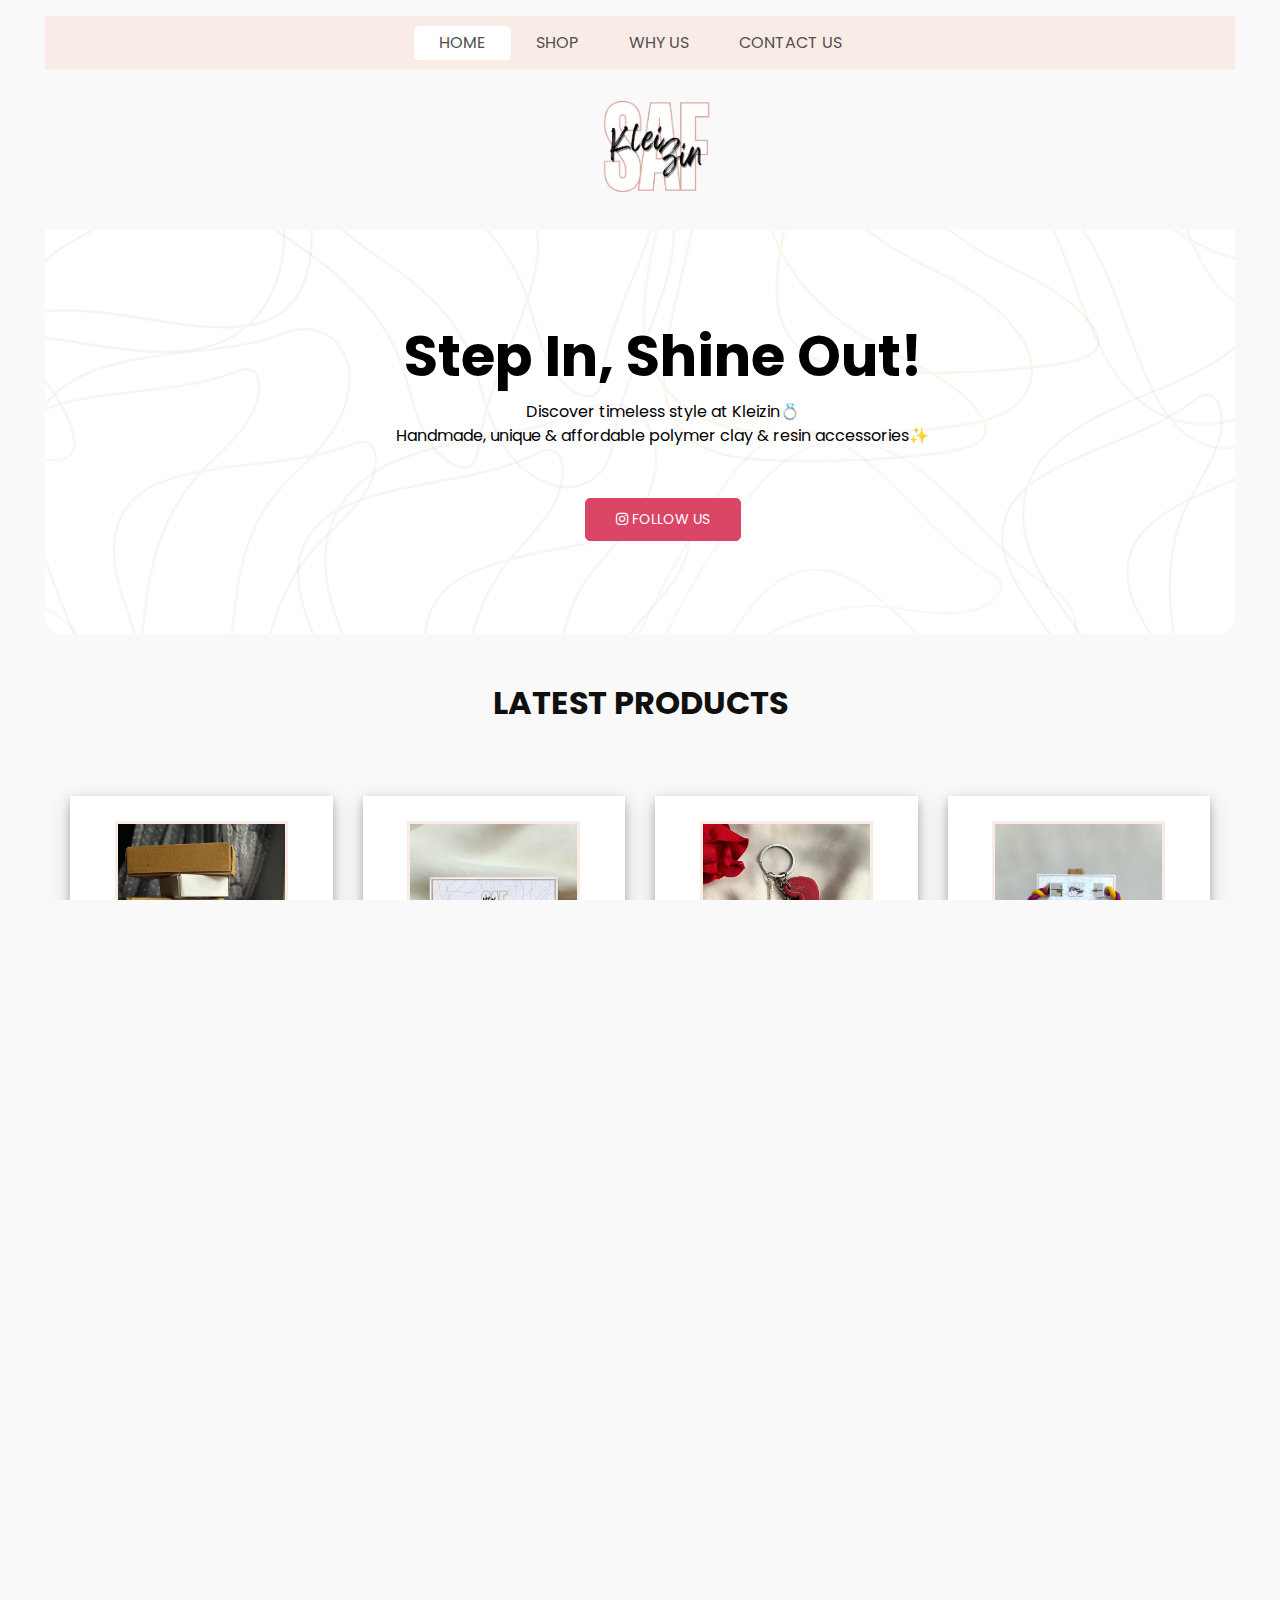
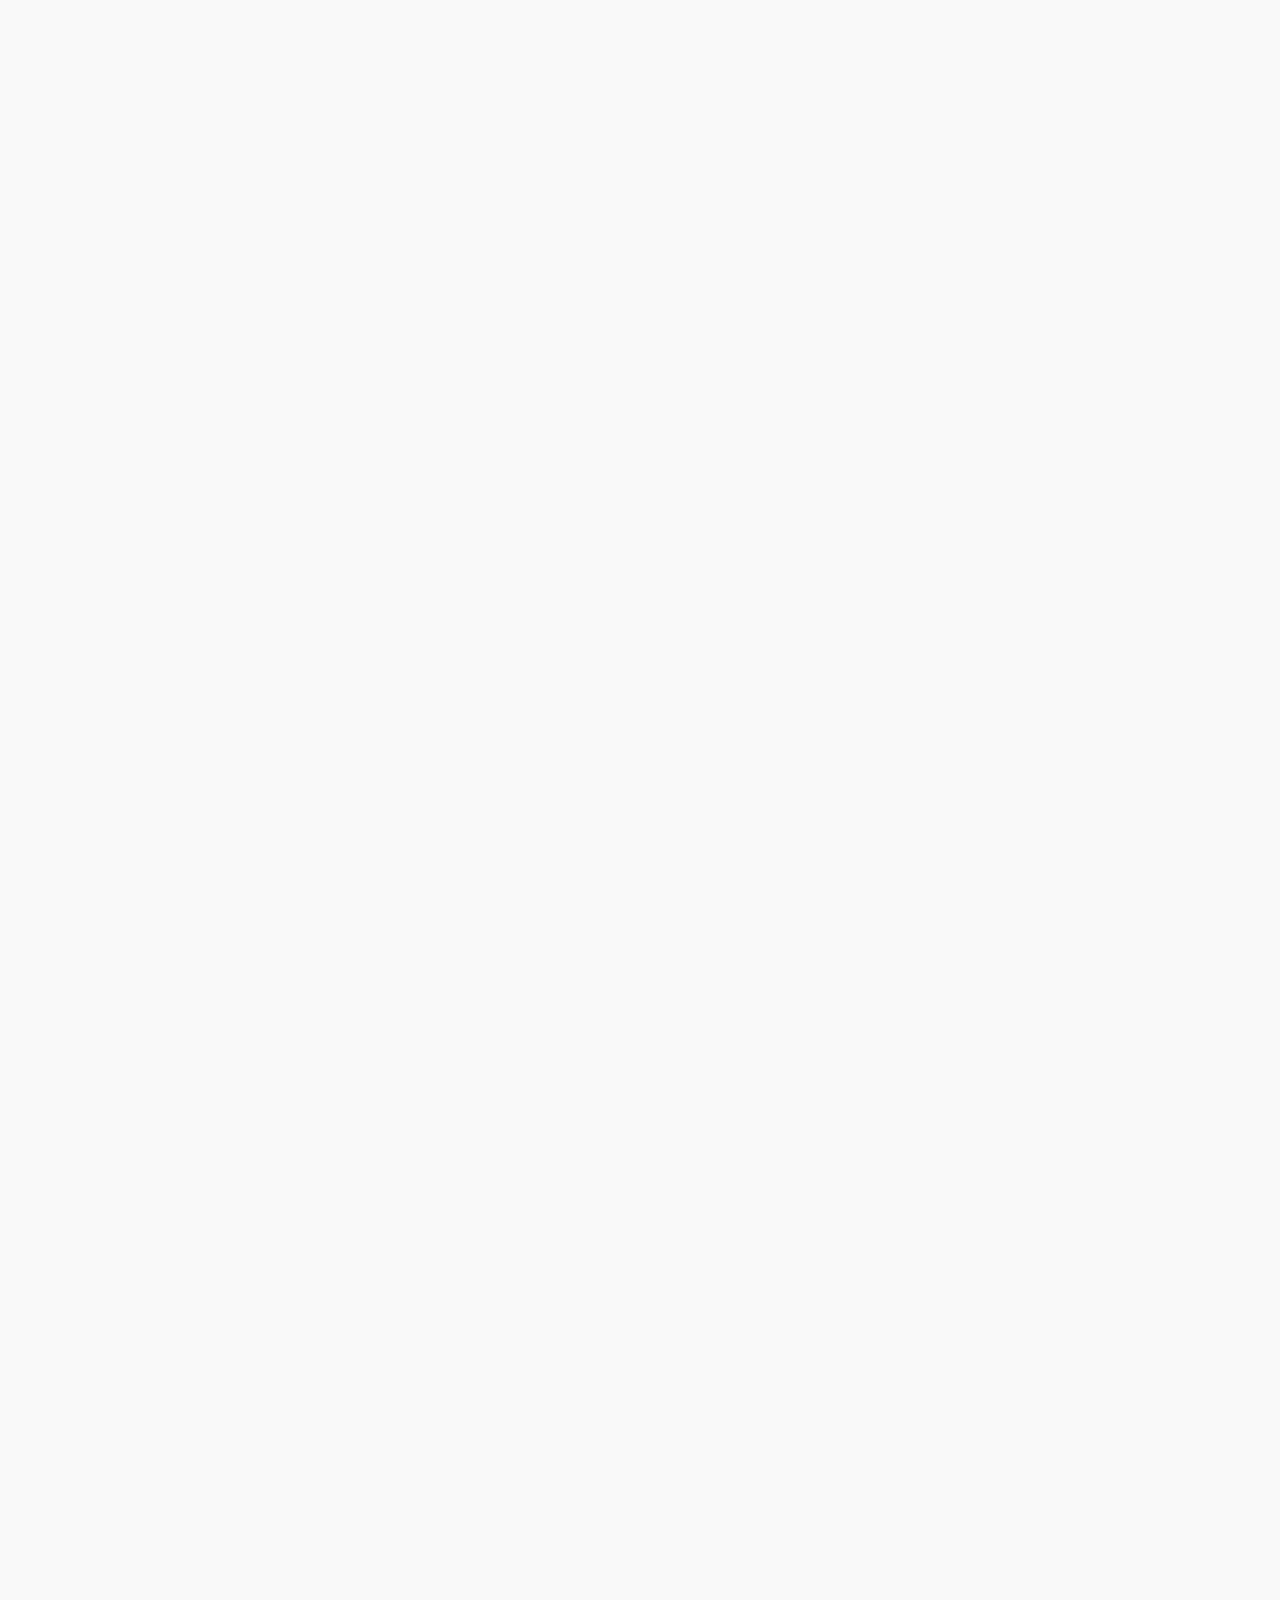
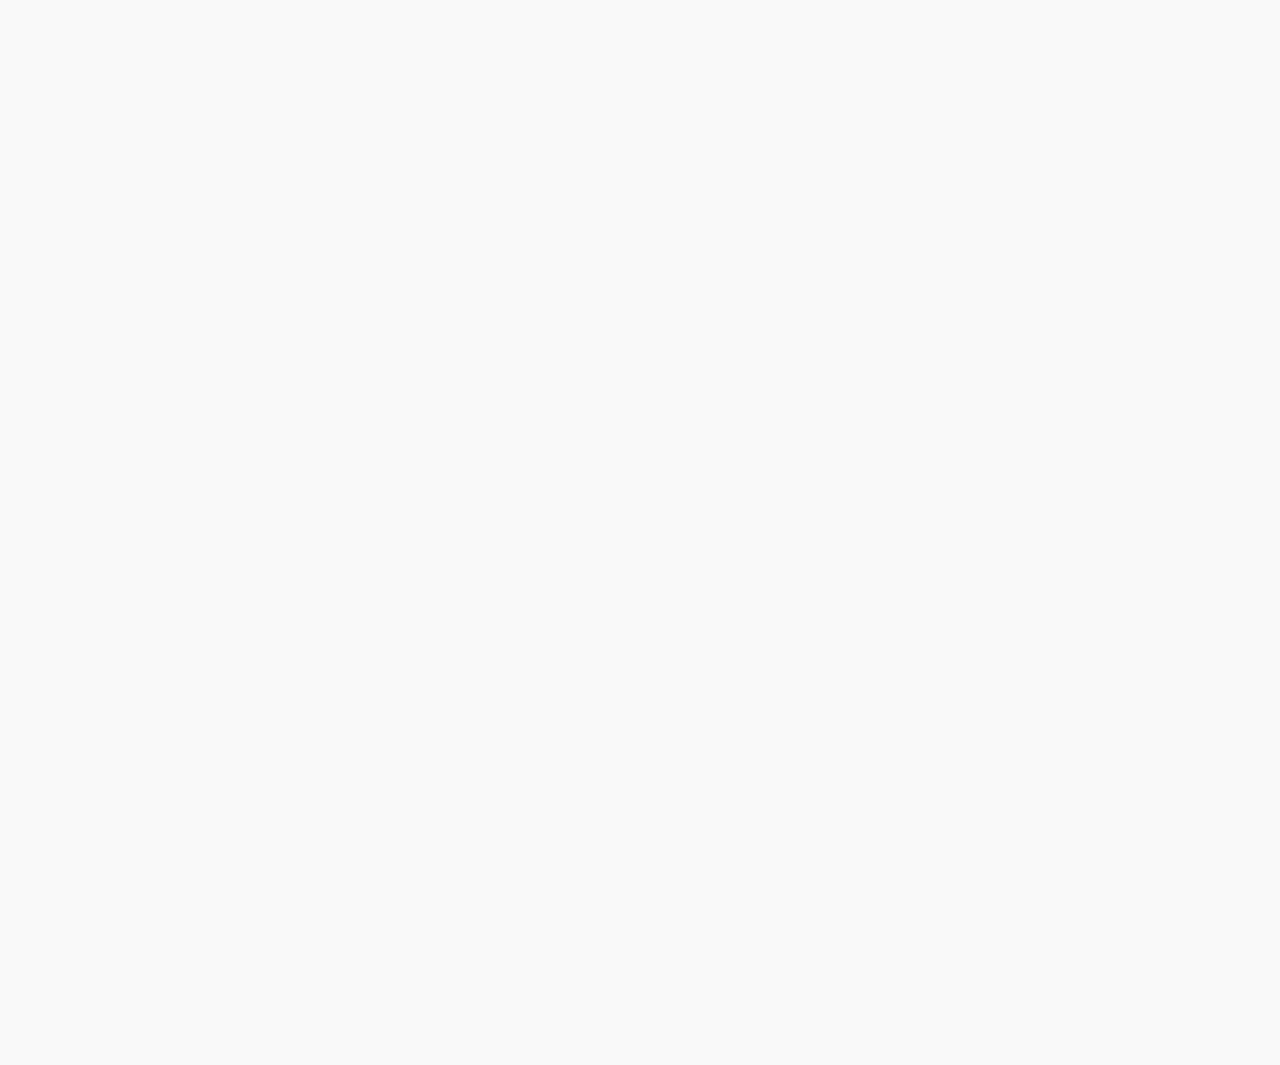
<file: index.html>
<!DOCTYPE html>
<html>

<head>
  <!-- Basic -->
  <meta charset="utf-8" />
  <meta http-equiv="X-UA-Compatible" content="IE=edge" />
  <!-- Mobile Metas -->
  <meta name="viewport" content="width=device-width, initial-scale=1, shrink-to-fit=no" />
  <!-- Site Metas -->
  <meta name="keywords" content="jewelry, polymer clay, accessories" />
  <meta name="description" content="Kleizin by SAF - Trendy accessories at affordable prices" />
  <meta name="author" content="Kleizin by SAF" />
  <link rel="shortcut icon" href="images/favicon.ico" type="image/x-icon">
  <link rel="stylesheet" href="https://cdnjs.cloudflare.com/ajax/libs/font-awesome/6.0.0-beta3/css/all.min.css">

  <title>Kleizin by SAF</title>


  <!-- slider stylesheet -->
  <link rel="stylesheet" type="text/css" href="https://cdnjs.cloudflare.com/ajax/libs/OwlCarousel2/2.3.4/assets/owl.carousel.min.css" />

  <!-- bootstrap core css -->
  <link rel="stylesheet" type="text/css" href="css/bootstrap.css" />

  <!-- Custom styles for this template -->
  <link href="css/style.css" rel="stylesheet" />
  <!-- responsive style -->
  <link href="css/responsive.css" rel="stylesheet" />
</head>

<body>
  
  <div class="hero_area">
    <!-- header section starts -->
    <header class="header_section">
      <nav class="navbar navbar-expand-lg custom_nav-container mt-3">
        <button class="navbar-toggler" type="button" data-toggle="collapse" data-target="#navbarSupportedContent" aria-controls="navbarSupportedContent" aria-expanded="false" aria-label="Toggle navigation">
          <span class=""></span>
        </button>

        <div class="collapse navbar-collapse" id="navbarSupportedContent">
          <ul class="navbar-nav  ">
            <li class="nav-item active">
              <a class="nav-link" href="index.html">Home <span class="sr-only">(current)</span></a>
            </li>
            <li class="nav-item">
              <a class="nav-link" href="shop.html">
                Shop
              </a>
            </li>
            <li class="nav-item">
              <a class="nav-link" href="why.html">
                Why Us
              </a>
            </li>
            <li class="nav-item">
              <a class="nav-link" href="contact.html">Contact Us</a>
            </li>
          </ul>
        </div>
      </nav>
    </header>
    <!-- end header section -->
    <!-- slider section -->

    <section class="slider_section">
      <section class="image_section" style="background-color: #f9f9f9;">
  <div class="container text-center pl-5 pb-4 pt-3">
    <img src="images/Klei.png" class="img-fluid divider-image" alt="Kleizin Image">
  </div>
</section>
  <div class="slider_container py-5" style="background: url('images/slider-img.png') no-repeat center center; background-size: cover; height: 80%;">
    <div class="container-fluid h-100 d-flex align-items-center justify-content-center">
      <div class="row w-100">
        <div class="col-12 text-center">
          <div class="detail-box">
            <h1>
              Step In, 
              Shine Out!
            </h1>
            <p>
              Discover timeless style at Kleizin💍<br>
              Handmade, unique & affordable polymer clay & resin accessories✨️
            </p>
            <div class="button-container">
                <a href="https://www.instagram.com/kleizin.co/" class="btn btn-link">
                  <i class="fab fa-instagram"></i> <span> Follow Us</span>
                </a>
            </div>
          </div>
        </div>
      </div>
    </div>
  </div>
</section>


    <!-- end slider section -->
  </div>



  <!-- end hero area -->

  <!-- shop section -->

  <section class="shop_section layout_padding">
  <div class="container">
    <div class="heading_container heading_center">
      <h2>Latest Products</h2>
    </div>
    <div class="row">
      <!-- First 4 products visible on all screens -->
      <div class="col-sm-6 col-md-4 col-lg-3">
        <div class="box">
          <div class="img-box">
            <img src="images/products/mb.jpeg" alt="">
          </div>
          <div class="detail-box">   
            <h6 class="card-title">
                  <span class="new-price" style="font-weight: bold; color: green;">Mystery Box</span>
            </h6>
            <a href="https://wa.me/7406506829?text=I'm%20interested%20in%20mystery%20box">
              <i class="fab fa-whatsapp mr-2"></i><span> Own It!</span>
            </a>
          </div>
        </div>
      </div>
     <div class="col-sm-6 col-md-4 col-lg-3">
        <div class="box">
          <div class="img-box">
            <img src="images/products/p167.jpeg" alt="">
          </div>
          <div class="detail-box">   
            <h6 class="card-title">
                  <span class="new-price" style="font-weight: bold; color: green;">₹199/-</span>
            </h6>
            <a href="https://wa.me/7406506829?text=I'm%20interested%20in%20product%20770719">
              <i class="fab fa-whatsapp mr-2"></i><span> Own It!</span>
            </a>
          </div>
        </div>
      </div>
       <div class="col-sm-6 col-md-4 col-lg-3">
        <div class="box">
          <div class="img-box">
            <img src="images/products/p125.jpeg" alt="">
          </div>
          <div class="detail-box">   
            <h6 class="card-title">
                  <span class="new-price" style="font-weight: bold; color: green;">₹399/-</span>
            </h6>
            <a href="https://wa.me/7406506829?text=I'm%20interested%20in%20product%20860719">
              <i class="fab fa-whatsapp mr-2"></i><span> Own It!</span>
            </a>
          </div>
        </div>
      </div>
      
      <div class="col-sm-6 col-md-4 col-lg-3">
        <div class="box">
          <div class="img-box">
            <img src="images/products/p121.jpeg" alt="">
          </div>
          <div class="detail-box">   
            <h6 class="card-title">
                  <span class="new-price" style="font-weight: bold; color: green;">₹299/-</span>
            </h6>
            <a href="https://wa.me/7406506829?text=I'm%20interested%20in%20product%20930719">
              <i class="fab fa-whatsapp mr-2"></i><span> Own It!</span>
            </a>
          </div>
        </div>
      </div>
      
      <!-- Hidden on mobile, visible on larger screens -->
      <div class="d-none d-md-block col-md-4 col-lg-3">
        <div class="box">
          <div class="img-box">
            <img src="images/products/p88.JPG" alt="">
          </div>
          <div class="detail-box">   
            <h6 class="card-title">
                  <span class="new-price" style="font-weight: bold; color: green;">₹399/-</span>
            </h6>
            <a href="https://wa.me/7406506829?text=I'm%20interested%20in%20product%20020719">
              <i class="fab fa-whatsapp mr-2"></i><span> Own It!</span>
            </a>
          </div>
        </div>
      </div>
      <div class="d-none d-md-block col-md-4 col-lg-3">
        <div class="box">
          <div class="img-box">
            <img src="images/products/p48.jpeg" alt="">
          </div>
          <div class="detail-box">   
            <h6 class="card-title">
                  <span class="new-price" style="font-weight: bold; color: green;">₹149/-</span>
            </h6>
            <a href="https://wa.me/7406506829?text=I'm%20interested%20in%20product%20060719">
              <i class="fab fa-whatsapp mr-2"></i><span> Own It!</span>
            </a>
          </div>
        </div>
      </div>
      <div class="d-none d-md-block col-md-4 col-lg-3">
        <div class="box">
          <div class="img-box">
            <img src="images/products/p7.jpeg" alt="">
          </div>
          <div class="detail-box">   
            <h6 class="card-title">
                  <span class="new-price" style="font-weight: bold; color: green;">₹349/-</span>
            </h6>
            <a href="https://wa.me/7406506829?text=I'm%20interested%20in%20product%20070719">
              <i class="fab fa-whatsapp mr-2"></i><span> Own It!</span>
            </a>
          </div>
        </div>
      </div>
      <div class="d-none d-md-block col-md-4 col-lg-3">
        <div class="box">
          <div class="img-box">
            <img src="images/products/p77.jpeg" alt="">
          </div>
          <div class="detail-box">   
            <h6 class="card-title">
                  <span class="new-price" style="font-weight: bold; color: green;">₹149/-</span>
            </h6>
            <a href="https://wa.me/7406506829?text=I'm%20interested%20in%20product%20030719">
              <i class="fab fa-whatsapp mr-2"></i><span> Own It!</span>
            </a>
          </div>
        </div>
      </div>
    </div>
    <div class="btn-box">
      <a href="shop.html">
        View All Products
      </a>
    </div>
  </div>
</section>


  <!-- end shop section -->

  <!-- saving section -->

  <section class="saving_section ">
    <div class="box">
      <div class="container-fluid">
        <div class="row pb-5">
          <div class="col-lg-6">
            <div class="img-box">
              <img src="images/saving-img.png" alt="">
            </div>
          </div>
          <div class="col-lg-6">
            <div class="detail-box">
              <div class="heading_container">
                <h2 style="text-transform: capitalize;">
                  Unbeatable <span style="text-transform: uppercase; color: black;"> DEAL <br></h2>
                  <h2 style="text-transform:capitalize;">Time  to <span style="text-transform: uppercase; color: #f16179;"> STEAL!
                </h2>
              </div>
              <p>
                Enjoy incredible savings on all items with free customization. Discover unique, trendy polymer clay accessories crafted with care and passion. Don’t miss out on our latest collection designed to make you stand out!
              </p>
              <div class="btn-box">
                <a href="shop.html" class="btn1">
                  Buy Now
                </a>
                <a href="shop.html" class="btn2">
                  Customise
                </a>
              </div>
            </div>
          </div>
        </div>
      </div>
    </div>
  </section>

  <!-- end saving section -->

  <!-- why section -->

  <section class="why_section layout_padding">
    <div class="container">
      <div class="heading_container heading_center">
        <h2>
          Why Shop With Us
        </h2>
      </div>
      <div class="row">
        <div class="col-md-4">
          <div class="box ">
            <div class="img-box">
              <svg version="1.1" id="Layer_1" xmlns="http://www.w3.org/2000/svg" xmlns:xlink="http://www.w3.org/1999/xlink" x="0px" y="0px" viewBox="0 0 512 512" style="enable-background:new 0 0 512 512;" xml:space="preserve">
                <g>
                  <g>
                    <path d="M476.158,231.363l-13.259-53.035c3.625-0.77,6.345-3.986,6.345-7.839v-8.551c0-18.566-15.105-33.67-33.67-33.67h-60.392
                 V110.63c0-9.136-7.432-16.568-16.568-16.568H50.772c-9.136,0-16.568,7.432-16.568,16.568V256c0,4.427,3.589,8.017,8.017,8.017
                 c4.427,0,8.017-3.589,8.017-8.017V110.63c0-0.295,0.239-0.534,0.534-0.534h307.841c0.295,0,0.534,0.239,0.534,0.534v145.372
                 c0,4.427,3.589,8.017,8.017,8.017c4.427,0,8.017-3.589,8.017-8.017v-9.088h94.569c0.008,0,0.014,0.002,0.021,0.002
                 c0.008,0,0.015-0.001,0.022-0.001c11.637,0.008,21.518,7.646,24.912,18.171h-24.928c-4.427,0-8.017,3.589-8.017,8.017v17.102
                 c0,13.851,11.268,25.119,25.119,25.119h9.086v35.273h-20.962c-6.886-19.883-25.787-34.205-47.982-34.205
                 s-41.097,14.322-47.982,34.205h-3.86v-60.393c0-4.427-3.589-8.017-8.017-8.017c-4.427,0-8.017,3.589-8.017,8.017v60.391H192.817
                 c-6.886-19.883-25.787-34.205-47.982-34.205s-41.097,14.322-47.982,34.205H50.772c-0.295,0-0.534-0.239-0.534-0.534v-17.637
                 h34.739c4.427,0,8.017-3.589,8.017-8.017s-3.589-8.017-8.017-8.017H8.017c-4.427,0-8.017,3.589-8.017,8.017
                 s3.589,8.017,8.017,8.017h26.188v17.637c0,9.136,7.432,16.568,16.568,16.568h43.304c-0.002,0.178-0.014,0.355-0.014,0.534
                 c0,27.996,22.777,50.772,50.772,50.772s50.772-22.776,50.772-50.772c0-0.18-0.012-0.356-0.014-0.534h180.67
                 c-0.002,0.178-0.014,0.355-0.014,0.534c0,27.996,22.777,50.772,50.772,50.772c27.995,0,50.772-22.776,50.772-50.772
                 c0-0.18-0.012-0.356-0.014-0.534h26.203c4.427,0,8.017-3.589,8.017-8.017v-85.511C512,251.989,496.423,234.448,476.158,231.363z
                  M375.182,144.301h60.392c9.725,0,17.637,7.912,17.637,17.637v0.534h-78.029V144.301z M375.182,230.881v-52.376h71.235
                 l13.094,52.376H375.182z M144.835,401.904c-19.155,0-34.739-15.583-34.739-34.739s15.584-34.739,34.739-34.739
                 c19.155,0,34.739,15.583,34.739,34.739S163.99,401.904,144.835,401.904z M427.023,401.904c-19.155,0-34.739-15.583-34.739-34.739
                 s15.584-34.739,34.739-34.739c19.155,0,34.739,15.583,34.739,34.739S446.178,401.904,427.023,401.904z M495.967,299.29h-9.086
                 c-5.01,0-9.086-4.076-9.086-9.086v-9.086h18.171V299.29z" />
                  </g>
                </g>
                <g>
                  <g>
                    <path d="M144.835,350.597c-9.136,0-16.568,7.432-16.568,16.568c0,9.136,7.432,16.568,16.568,16.568
                 c9.136,0,16.568-7.432,16.568-16.568C161.403,358.029,153.971,350.597,144.835,350.597z" />
                  </g>
                </g>
                <g>
                  <g>
                    <path d="M427.023,350.597c-9.136,0-16.568,7.432-16.568,16.568c0,9.136,7.432,16.568,16.568,16.568
                 c9.136,0,16.568-7.432,16.568-16.568C443.591,358.029,436.159,350.597,427.023,350.597z" />
                  </g>
                </g>
                <g>
                  <g>
                    <path d="M332.96,316.393H213.244c-4.427,0-8.017,3.589-8.017,8.017s3.589,8.017,8.017,8.017H332.96
                 c4.427,0,8.017-3.589,8.017-8.017S337.388,316.393,332.96,316.393z" />
                  </g>
                </g>
                <g>
                  <g>
                    <path d="M127.733,282.188H25.119c-4.427,0-8.017,3.589-8.017,8.017s3.589,8.017,8.017,8.017h102.614
                 c4.427,0,8.017-3.589,8.017-8.017S132.16,282.188,127.733,282.188z" />
                  </g>
                </g>
                <g>
                  <g>
                    <path d="M278.771,173.37c-3.13-3.13-8.207-3.13-11.337,0.001l-71.292,71.291l-37.087-37.087c-3.131-3.131-8.207-3.131-11.337,0
                 c-3.131,3.131-3.131,8.206,0,11.337l42.756,42.756c1.565,1.566,3.617,2.348,5.668,2.348s4.104-0.782,5.668-2.348l76.96-76.96
                 C281.901,181.576,281.901,176.501,278.771,173.37z" />
                  </g>
                </g>
                <g>
                </g>
                <g>
                </g>
                <g>
                </g>
                <g>
                </g>
                <g>
                </g>
                <g>
                </g>
                <g>
                </g>
                <g>
                </g>
                <g>
                </g>
                <g>
                </g>
                <g>
                </g>
                <g>
                </g>
                <g>
                </g>
                <g>
                </g>
                <g>
                </g>
              </svg>
            </div>
            <div class="detail-box">
              <h5>
                Fast Delivery
              </h5>
              <p>
                Enjoy swift delivery service on all our unique pieces.
              </p>
            </div>
          </div>
        </div>
        <div class="col-md-4">
          <div class="box ">
            <div class="img-box">
              <svg version="1.1" id="Capa_1" xmlns="http://www.w3.org/2000/svg" xmlns:xlink="http://www.w3.org/1999/xlink" x="0px" y="0px" viewBox="0 0 490.667 490.667" style="enable-background:new 0 0 490.667 490.667;" xml:space="preserve">
                <g>
                  <g>
                    <path d="M138.667,192H96c-5.888,0-10.667,4.779-10.667,10.667V288c0,5.888,4.779,10.667,10.667,10.667s10.667-4.779,10.667-10.667
                 v-74.667h32c5.888,0,10.667-4.779,10.667-10.667S144.555,192,138.667,192z" />
                  </g>
                </g>
                <g>
                  <g>
                    <path d="M117.333,234.667H96c-5.888,0-10.667,4.779-10.667,10.667S90.112,256,96,256h21.333c5.888,0,10.667-4.779,10.667-10.667
                 S123.221,234.667,117.333,234.667z" />
                  </g>
                </g>
                <g>
                  <g>
                    <path d="M245.333,0C110.059,0,0,110.059,0,245.333s110.059,245.333,245.333,245.333s245.333-110.059,245.333-245.333
                 S380.608,0,245.333,0z M245.333,469.333c-123.52,0-224-100.48-224-224s100.48-224,224-224s224,100.48,224,224
                 S368.853,469.333,245.333,469.333z" />
                  </g>
                </g>
                <g>
                  <g>
                    <path d="M386.752,131.989C352.085,88.789,300.544,64,245.333,64s-106.752,24.789-141.419,67.989
                 c-3.691,4.587-2.965,11.307,1.643,14.997c4.587,3.691,11.307,2.965,14.976-1.643c30.613-38.144,76.096-60.011,124.8-60.011
                 s94.187,21.867,124.779,60.011c2.112,2.624,5.205,3.989,8.32,3.989c2.368,0,4.715-0.768,6.677-2.347
                 C389.717,143.296,390.443,136.576,386.752,131.989z" />
                  </g>
                </g>
                <g>
                  <g>
                    <path d="M376.405,354.923c-4.224-4.032-11.008-3.861-15.061,0.405c-30.613,32.235-71.808,50.005-116.011,50.005
                 s-85.397-17.771-115.989-50.005c-4.032-4.309-10.816-4.437-15.061-0.405c-4.309,4.053-4.459,10.816-0.405,15.083
                 c34.667,36.544,81.344,56.661,131.456,56.661s96.789-20.117,131.477-56.661C380.864,365.739,380.693,358.976,376.405,354.923z" />
                  </g>
                </g>
                <g>
                  <g>
                    <path d="M206.805,255.723c15.701-2.027,27.861-15.488,27.861-31.723c0-17.643-14.357-32-32-32h-21.333
                 c-5.888,0-10.667,4.779-10.667,10.667v42.581c0,0.043,0,0.107,0,0.149V288c0,5.888,4.779,10.667,10.667,10.667
                 S192,293.888,192,288v-16.917l24.448,24.469c2.091,2.069,4.821,3.115,7.552,3.115c2.731,0,5.461-1.045,7.531-3.136
                 c4.16-4.16,4.16-10.923,0-15.083L206.805,255.723z M192,234.667v-21.333h10.667c5.867,0,10.667,4.779,10.667,10.667
                 s-4.8,10.667-10.667,10.667H192z" />
                  </g>
                </g>
                <g>
                  <g>
                    <path d="M309.333,277.333h-32v-64h32c5.888,0,10.667-4.779,10.667-10.667S315.221,192,309.333,192h-42.667
                 c-5.888,0-10.667,4.779-10.667,10.667V288c0,5.888,4.779,10.667,10.667,10.667h42.667c5.888,0,10.667-4.779,10.667-10.667
                 S315.221,277.333,309.333,277.333z" />
                  </g>
                </g>
                <g>
                  <g>
                    <path d="M288,234.667h-21.333c-5.888,0-10.667,4.779-10.667,10.667S260.779,256,266.667,256H288
                 c5.888,0,10.667-4.779,10.667-10.667S293.888,234.667,288,234.667z" />
                  </g>
                </g>
                <g>
                  <g>
                    <path d="M394.667,277.333h-32v-64h32c5.888,0,10.667-4.779,10.667-10.667S400.555,192,394.667,192H352
                 c-5.888,0-10.667,4.779-10.667,10.667V288c0,5.888,4.779,10.667,10.667,10.667h42.667c5.888,0,10.667-4.779,10.667-10.667
                 S400.555,277.333,394.667,277.333z" />
                  </g>
                </g>
                <g>
                  <g>
                    <path d="M373.333,234.667H352c-5.888,0-10.667,4.779-10.667,10.667S346.112,256,352,256h21.333
                 c5.888,0,10.667-4.779,10.667-10.667S379.221,234.667,373.333,234.667z" />
                  </g>
                </g>
                <g>
                </g>
                <g>
                </g>
                <g>
                </g>
                <g>
                </g>
                <g>
                </g>
                <g>
                </g>
                <g>
                </g>
                <g>
                </g>
                <g>
                </g>
                <g>
                </g>
                <g>
                </g>
                <g>
                </g>
                <g>
                </g>
                <g>
                </g>
                <g>
                </g>
              </svg>
            </div>
            <div class="detail-box">
              <h5>
                Free Color Customisation
              </h5>
              <p>
                Personalize your accessory with our free color customization options.
              </p>
            </div>
          </div>
        </div>
        <div class="col-md-4">
          <div class="box ">
            <div class="img-box">
              <svg id="_30_Premium" height="512" viewBox="0 0 512 512" width="512" xmlns="http://www.w3.org/2000/svg" data-name="30_Premium">
                <g id="filled">
                  <path d="m252.92 300h3.08a124.245 124.245 0 1 0 -4.49-.09c.075.009.15.023.226.03.394.039.789.06 1.184.06zm-96.92-124a100 100 0 1 1 100 100 100.113 100.113 0 0 1 -100-100z" />
                  <path d="m447.445 387.635-80.4-80.4a171.682 171.682 0 0 0 60.955-131.235c0-94.841-77.159-172-172-172s-172 77.159-172 172c0 73.747 46.657 136.794 112 161.2v158.8c-.3 9.289 11.094 15.384 18.656 9.984l41.344-27.562 41.344 27.562c7.574 5.4 18.949-.7 18.656-9.984v-70.109l46.6 46.594c6.395 6.789 18.712 3.025 20.253-6.132l9.74-48.724 48.725-9.742c9.163-1.531 12.904-13.893 6.127-20.252zm-339.445-211.635c0-81.607 66.393-148 148-148s148 66.393 148 148-66.393 148-148 148-148-66.393-148-148zm154.656 278.016a12 12 0 0 0 -13.312 0l-29.344 19.562v-129.378a172.338 172.338 0 0 0 72 0v129.38zm117.381-58.353a12 12 0 0 0 -9.415 9.415l-6.913 34.58-47.709-47.709v-54.749a171.469 171.469 0 0 0 31.467-15.6l67.151 67.152z" />
                  <path d="m287.62 236.985c8.349 4.694 19.251-3.212 17.367-12.618l-5.841-35.145 25.384-25c7.049-6.5 2.89-19.3-6.634-20.415l-35.23-5.306-15.933-31.867c-4.009-8.713-17.457-8.711-21.466 0l-15.933 31.866-35.23 5.306c-9.526 1.119-13.681 13.911-6.634 20.415l25.384 25-5.841 35.145c-1.879 9.406 9 17.31 17.367 12.618l31.62-16.414zm-53-32.359 2.928-17.615a12 12 0 0 0 -3.417-10.516l-12.721-12.531 17.658-2.66a12 12 0 0 0 8.947-6.5l7.985-15.971 7.985 15.972a12 12 0 0 0 8.947 6.5l17.658 2.66-12.723 12.535a12 12 0 0 0 -3.417 10.516l2.928 17.615-15.849-8.231a12 12 0 0 0 -11.058 0z" />
                </g>
              </svg>
            </div>
            <div class="detail-box">
              <h5>
                Best Quality
              </h5>
              <p>
                Experience the finest craftsmanship in every piece we create.
              </p>
            </div>
          </div>
        </div>
      </div>
    </div>
  </section>

  <!-- end why section -->


  <!-- gift section -->

  <section class="gift_section layout_padding-bottom">
    <div class="box ">
      <div class="container-fluid">
        <div class="row">
          <div class="col-md-5">
            <div class="img_container">
              <div class="img-box">
                <img src="images/gifts.png" alt="">
              </div>
            </div>
          </div>
          <div class="col-md-7">
            <div class="detail-box">
              <div class="heading_container">
                <h2 style="text-transform: capitalize;">
                  Perfect Gifts for your <br>
                  loved ones
                </h2>
              </div>
              <p>
                Discover our beautifully crafted accessories, perfect for any occasion. Each piece is unique, trendy, and made with love, ensuring your gift is as special as the person receiving it. Explore our collection today and find the perfect gift that speaks from the heart!
              </p>
              <div class="btn-box">
                <a href="shop.html" class="btn1">
                  Buy Now
                </a>
                <a href="shop.html" class="btn2">
                  Customise
                </a>
              </div>
            </div>
          </div>
        </div>
      </div>
    </div>
  </section>


  <!-- end gift section -->


  <!-- contact section -->

  <section class="contact_section pb-5">
    <div class="container px-0">
        <div class="heading_container">
            <h2>Contact Us</h2>
        </div>
    </div>
    <div class="container container-bg">
        <div class="row">
            <!-- Instagram Section -->
            <div class="col-lg-12 col-md-12 px-0 mt-3">
                <div class="instagram-container" style="margin-bottom: 20px; ">
                    <iframe src="https://www.instagram.com/kleizin.co/embed" width="100%" height="400" frameborder="0" scrolling="no" allowtransparency="true"></iframe>
                </div>
            </div>

          
        </div>

        <!-- Contact Buttons -->
        <div class="row mt-4">
            <div class="col-md-3 d-flex justify-content-center mb-3">
                <a href="https://www.facebook.com/people/Kleizin-by-SAF/61562329022983/" class="btn btn-facebook" target="_blank">
                    <i class="fab fa-facebook-f mr-2" aria-hidden="true"></i> Follow on Facebook
                </a>
            </div>
            <div class="col-md-3 d-flex justify-content-center mb-3">
                <a href="https://chat.whatsapp.com/J1w8EFE6vrDF8a1kTOxHAK" class="btn btn-whatsapp" target="_blank">
                    <i class="fab fa-whatsapp mr-2" aria-hidden="true"></i> Join Kleizin Insiders
                </a>
            </div>
            <div class="col-md-3 d-flex justify-content-center mb-3">
                <a href="mailto:kleizinbysaf@gmail.com" class="btn btn-email">
                    <i class="fa fa-envelope mr-2" aria-hidden="true"></i> Email Us
                </a>
            </div>
            <div class="col-md-3 d-flex justify-content-center mb-3">
                <a href="tel:+917406506829" class="btn btn-call">
                    <i class="fa fa-phone mr-2" aria-hidden="true"></i> Call Us
                </a>
            </div>
        </div>



    </div>
</section>


  <!-- end contact section -->

  <!-- info section -->

  <!-- Make sure to include Font Awesome -->
<link rel="stylesheet" href="https://cdnjs.cloudflare.com/ajax/libs/font-awesome/6.0.0-beta3/css/all.min.css">

<!-- Optional CSS to adjust button spacing -->
<style>
    .btn {
        display: flex;
        align-items: center;
        padding: 10px 20px;
        font-size: 14px;
        text-decoration: none;
        color: #fff;
        border-radius: 5px;
        text-align: center;
        white-space: nowrap;
    }
    .btn-facebook {
        background-color: #4267B2;
    }
    .btn-whatsapp {
        background-color: #25D366;
    }
    .btn-email {
        background-color: #DD4B39;
    }
    .btn-call {
        background-color: #34b7f1;
    }
    @media (min-width: 768px) {
        .row.mt-4 > div {
            flex: 1;
            margin: 0 10px; /* Adjust as needed for spacing */
        }
    }
</style>




  <!-- end contact section -->

  <!-- info section -->

  <section class="info_section  layout_padding2-top">
    <div class="social_container">
      <div class="social_box">
        <a href="https://www.facebook.com/kleizin">
          <i class="fab fa-facebook" aria-hidden="true"></i>
        </a>
        <a href="https://www.instagram.com/kleizin.co/">
          <i class="fab fa-instagram" aria-hidden="true"></i>
        </a>
        <a href="https://chat.whatsapp.com/J1w8EFE6vrDF8a1kTOxHAK">
          <i class="fab fa-whatsapp" aria-hidden="true"></i>
        </a>
      </div>
    </div>
    <div class="info_container ">
      <div class="container">
        <div class="row">
          <div class="col-md-6 col-lg-6">
            <h6>
              ABOUT US
            </h6>
            <p>
              We're Sijal and Fiza, sisters and creators of Kleizin. We create unique polymer clay and resin accessories at affordable prices. Each piece is handmade with love and care, perfect for adding a touch of charm to your look.

            </p>
          </div>
          <div class="col-md-6 col-lg-6">
            <h6>
              CONTACT US
            </h6>
            <div class="info_link-box">
              <a href="">
                <i class="fa fa-map-marker" aria-hidden="true"></i>
                <span> Belagavi, Karnataka - India  </span>
              </a>
              <a href="">
                <i class="fa fa-phone" aria-hidden="true"></i>
                <span>+91 7406506829</span>
              </a>
              <a href="">
                <i class="fa fa-envelope" aria-hidden="true"></i>
                <span> kleizinbysaf@gmail.com</span>
              </a>
            </div>
          </div>
        </div>
      </div>
    </div>
    <!-- footer section -->
    <footer class=" footer_section">
      <div class="container">
        <p>
          &copy; <span id="displayYear"></span> All Rights Reserved By SAF
        </p>
      </div>
    </footer>
    <!-- footer section -->

  </section>

  <!-- end info section -->


  <script src="js/jquery-3.4.1.min.js"></script>
  <script src="js/bootstrap.js"></script>
  <script src="https://cdnjs.cloudflare.com/ajax/libs/OwlCarousel2/2.3.4/owl.carousel.min.js">
  </script>
  <script src="js/custom.js"></script>

</body>

</html>
</file>
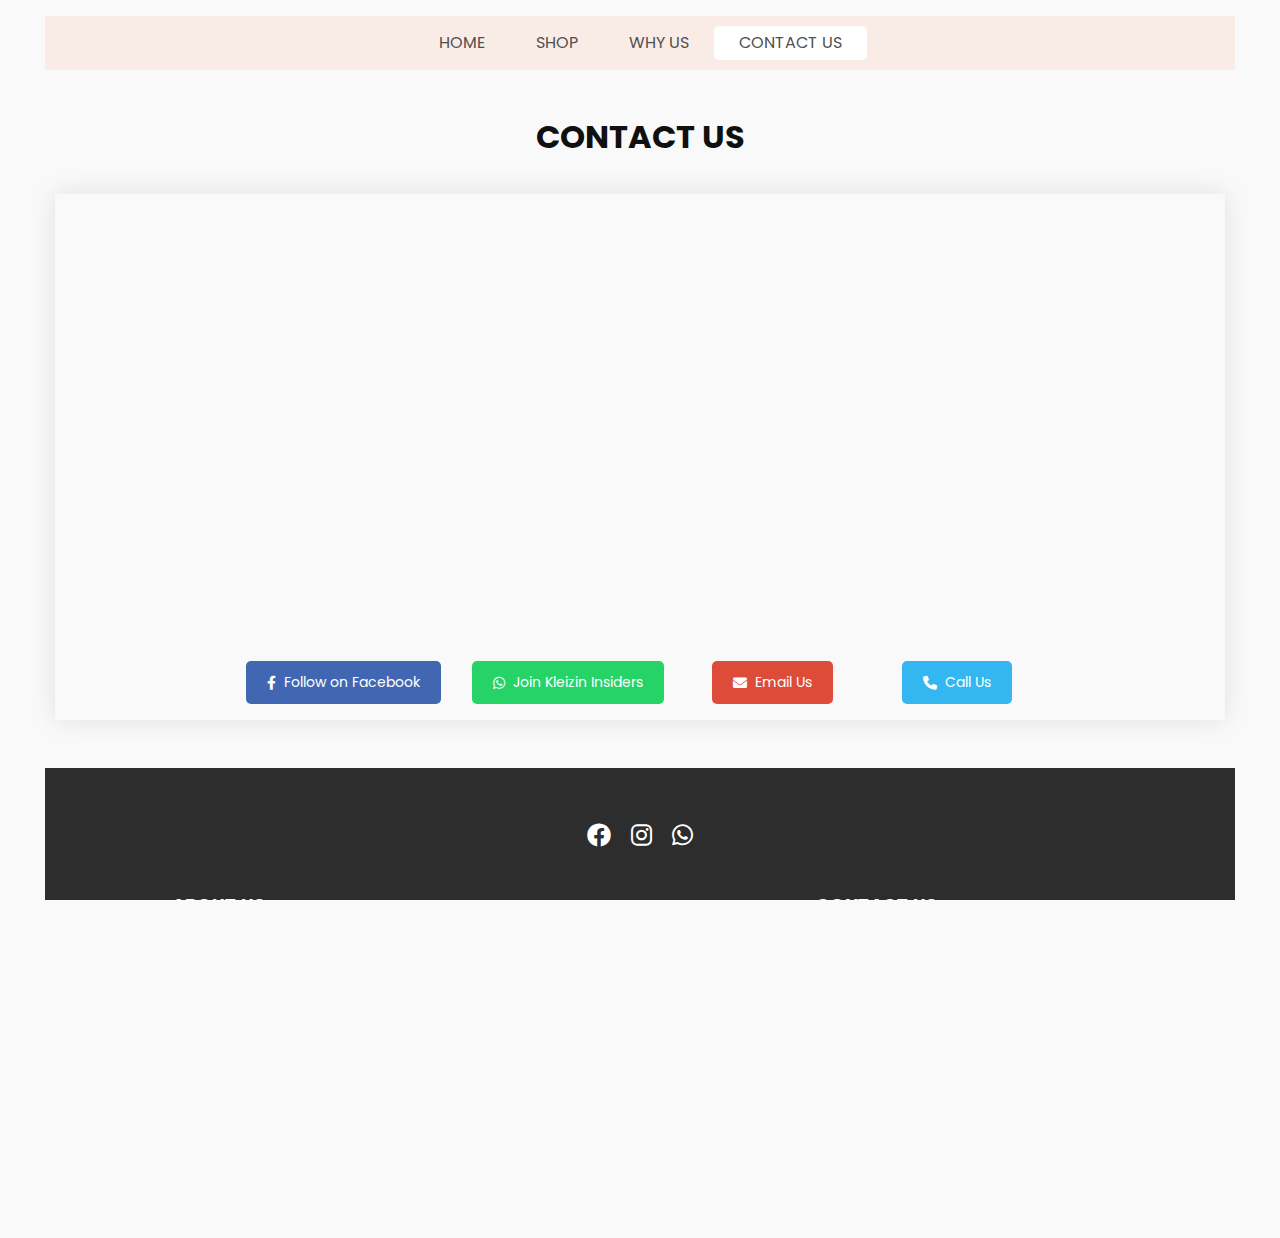
<file: contact.html>
<!DOCTYPE html>
<html lang="en">

<head>
  <!-- Basic -->
  <meta charset="utf-8" />
  <meta http-equiv="X-UA-Compatible" content="IE=edge" />
  <!-- Mobile Metas -->
  <meta name="viewport" content="width=device-width, initial-scale=1, shrink-to-fit=no" />
  <!-- Site Metas -->
  <meta name="keywords" content="jewelry, polymer clay, accessories" />
  <meta name="description" content="Kleizin by SAF - Trendy polymer clay jewelry at affordable prices" />
  <meta name="author" content="Kleizin by SAF" />
  <link rel="shortcut icon" href="images/favicon.ico" type="image/x-icon">
  <link rel="stylesheet" href="https://cdnjs.cloudflare.com/ajax/libs/font-awesome/6.0.0-beta3/css/all.min.css">

  <title>Kleizin by SAF</title>

  <!-- Slider stylesheet -->
  <link rel="stylesheet" type="text/css" href="https://cdnjs.cloudflare.com/ajax/libs/OwlCarousel2/2.3.4/assets/owl.carousel.min.css" />
  <link rel="stylesheet" href="https://cdnjs.cloudflare.com/ajax/libs/font-awesome/6.0.0-beta3/css/all.min.css">


  <!-- Bootstrap core css -->
  <link rel="stylesheet" type="text/css" href="css/bootstrap.css" />

  <!-- Custom styles for this template -->
  <link href="css/style.css" rel="stylesheet" />
  <!-- Responsive style -->
  <link href="css/responsive.css" rel="stylesheet" />
</head>

<body>
    <div class="hero_area">
    <!-- header section starts -->
    <header class="header_section">
      <nav class="navbar navbar-expand-lg custom_nav-container mt-3">
        <button class="navbar-toggler" type="button" data-toggle="collapse" data-target="#navbarSupportedContent" aria-controls="navbarSupportedContent" aria-expanded="false" aria-label="Toggle navigation">
          <span class=""></span>
        </button>

        <div class="collapse navbar-collapse" id="navbarSupportedContent">
          <ul class="navbar-nav  ">
            <li class="nav-item">
              <a class="nav-link" href="index.html">Home</a>
            </li>
            <li class="nav-item">
              <a class="nav-link" href="shop.html">
                Shop
              </a>
            </li>
            <li class="nav-item">
              <a class="nav-link" href="why.html">
                Why Us 
              </a>
            </li>
            <li class="nav-item active">
              <a class="nav-link" href="contact.html">Contact Us <span class="sr-only">(current)</span></a>
            </li>
          </ul>
        </div>
      </nav>
    </header>
    <!-- end header section -->

  </div>
  <!-- end hero area -->

  <!-- contact section -->

  <section class="contact_section my-5">
    <div class="container px-0">
        <div class="heading_container">
            <h2>Contact Us</h2>
        </div>
    </div>
    <div class="container container-bg">
        <div class="row">
            <!-- Instagram Section -->
            <div class="col-lg-12 col-md-12 px-0 mt-3">
                <div class="instagram-container" style="margin-bottom: 20px; ">
                    <iframe src="https://www.instagram.com/kleizin.co/embed" width="100%" height="400" frameborder="0" scrolling="no" allowtransparency="true"></iframe>
                </div>
            </div>

          
        </div>

        <!-- Contact Buttons -->
        <div class="row mt-4">
            <div class="col-md-3 d-flex justify-content-center mb-3">
                <a href="https://www.facebook.com/people/Kleizin-by-SAF/61562329022983/" class="btn btn-facebook" target="_blank">
                    <i class="fab fa-facebook-f mr-2" aria-hidden="true"></i> Follow on Facebook
                </a>
            </div>
            <div class="col-md-3 d-flex justify-content-center mb-3">
                <a href="https://chat.whatsapp.com/J1w8EFE6vrDF8a1kTOxHAK" class="btn btn-whatsapp" target="_blank">
                    <i class="fab fa-whatsapp mr-2" aria-hidden="true"></i> Join Kleizin Insiders
                </a>
            </div>
            <div class="col-md-3 d-flex justify-content-center mb-3">
                <a href="mailto:kleizinbysaf@gmail.com" class="btn btn-email">
                    <i class="fa fa-envelope mr-2" aria-hidden="true"></i> Email Us
                </a>
            </div>
            <div class="col-md-3 d-flex justify-content-center mb-3">
                <a href="tel:+917406506829" class="btn btn-call">
                    <i class="fa fa-phone mr-2" aria-hidden="true"></i> Call Us
                </a>
            </div>
        </div>



    </div>
</section>


  <!-- end contact section -->

  <!-- info section -->

  <!-- Make sure to include Font Awesome -->
<link rel="stylesheet" href="https://cdnjs.cloudflare.com/ajax/libs/font-awesome/6.0.0-beta3/css/all.min.css">

<!-- Optional CSS to adjust button spacing -->
<style>
    .btn {
        display: flex;
        align-items: center;
        padding: 10px 20px;
        font-size: 14px;
        text-decoration: none;
        color: #fff;
        border-radius: 5px;
        text-align: center;
        white-space: nowrap;
    }
    .btn-facebook {
        background-color: #4267B2;
    }
    .btn-whatsapp {
        background-color: #25D366;
    }
    .btn-email {
        background-color: #DD4B39;
    }
    .btn-call {
        background-color: #34b7f1;
    }
    @media (min-width: 768px) {
        .row.mt-4 > div {
            flex: 1;
            margin: 0 10px; /* Adjust as needed for spacing */
        }
    }
</style>




  <!-- end contact section -->

  <!-- info section -->

  <section class="info_section  layout_padding2-top">
    <div class="social_container">
      <div class="social_box">
        <a href="https://www.facebook.com/kleizin">
          <i class="fab fa-facebook" aria-hidden="true"></i>
        </a>
        <a href="https://www.instagram.com/kleizin.co/">
          <i class="fab fa-instagram" aria-hidden="true"></i>
        </a>
        <a href="https://chat.whatsapp.com/J1w8EFE6vrDF8a1kTOxHAK">
          <i class="fab fa-whatsapp" aria-hidden="true"></i>
        </a>
      </div>
    </div>
    <div class="info_container ">
      <div class="container">
        <div class="row">
          <div class="col-md-6 col-lg-6">
            <h6>
              ABOUT US
            </h6>
            <p>
              We're Sijal and Fiza, sisters and creators of Kleizin. We create unique polymer clay and resin accessories at affordable prices. Each piece is handmade with love and care, perfect for adding a touch of charm to your look.

            </p>
          </div>
          <div class="col-md-6 col-lg-6">
            <h6>
              CONTACT US
            </h6>
            <div class="info_link-box">
              <a href="">
                <i class="fa fa-map-marker" aria-hidden="true"></i>
                <span> Belagavi, Karnataka - India  </span>
              </a>
              <a href="">
                <i class="fa fa-phone" aria-hidden="true"></i>
                <span>+91 7406506829</span>
              </a>
              <a href="">
                <i class="fa fa-envelope" aria-hidden="true"></i>
                <span> kleizinbysaf@gmail.com</span>
              </a>
            </div>
          </div>
        </div>
      </div>
    </div>
    <!-- footer section -->
    <footer class=" footer_section">
      <div class="container">
        <p>
          &copy; <span id="displayYear"></span> All Rights Reserved By SAF
        </p>
      </div>
    </footer>
    <!-- footer section -->

  </section>

  <!-- end info section -->


  <script src="js/jquery-3.4.1.min.js"></script>
  <script src="js/bootstrap.js"></script>
  <script src="https://cdnjs.cloudflare.com/ajax/libs/OwlCarousel2/2.3.4/owl.carousel.min.js">
  </script>
  <script src="js/custom.js"></script>

</body>

</html>
</file>
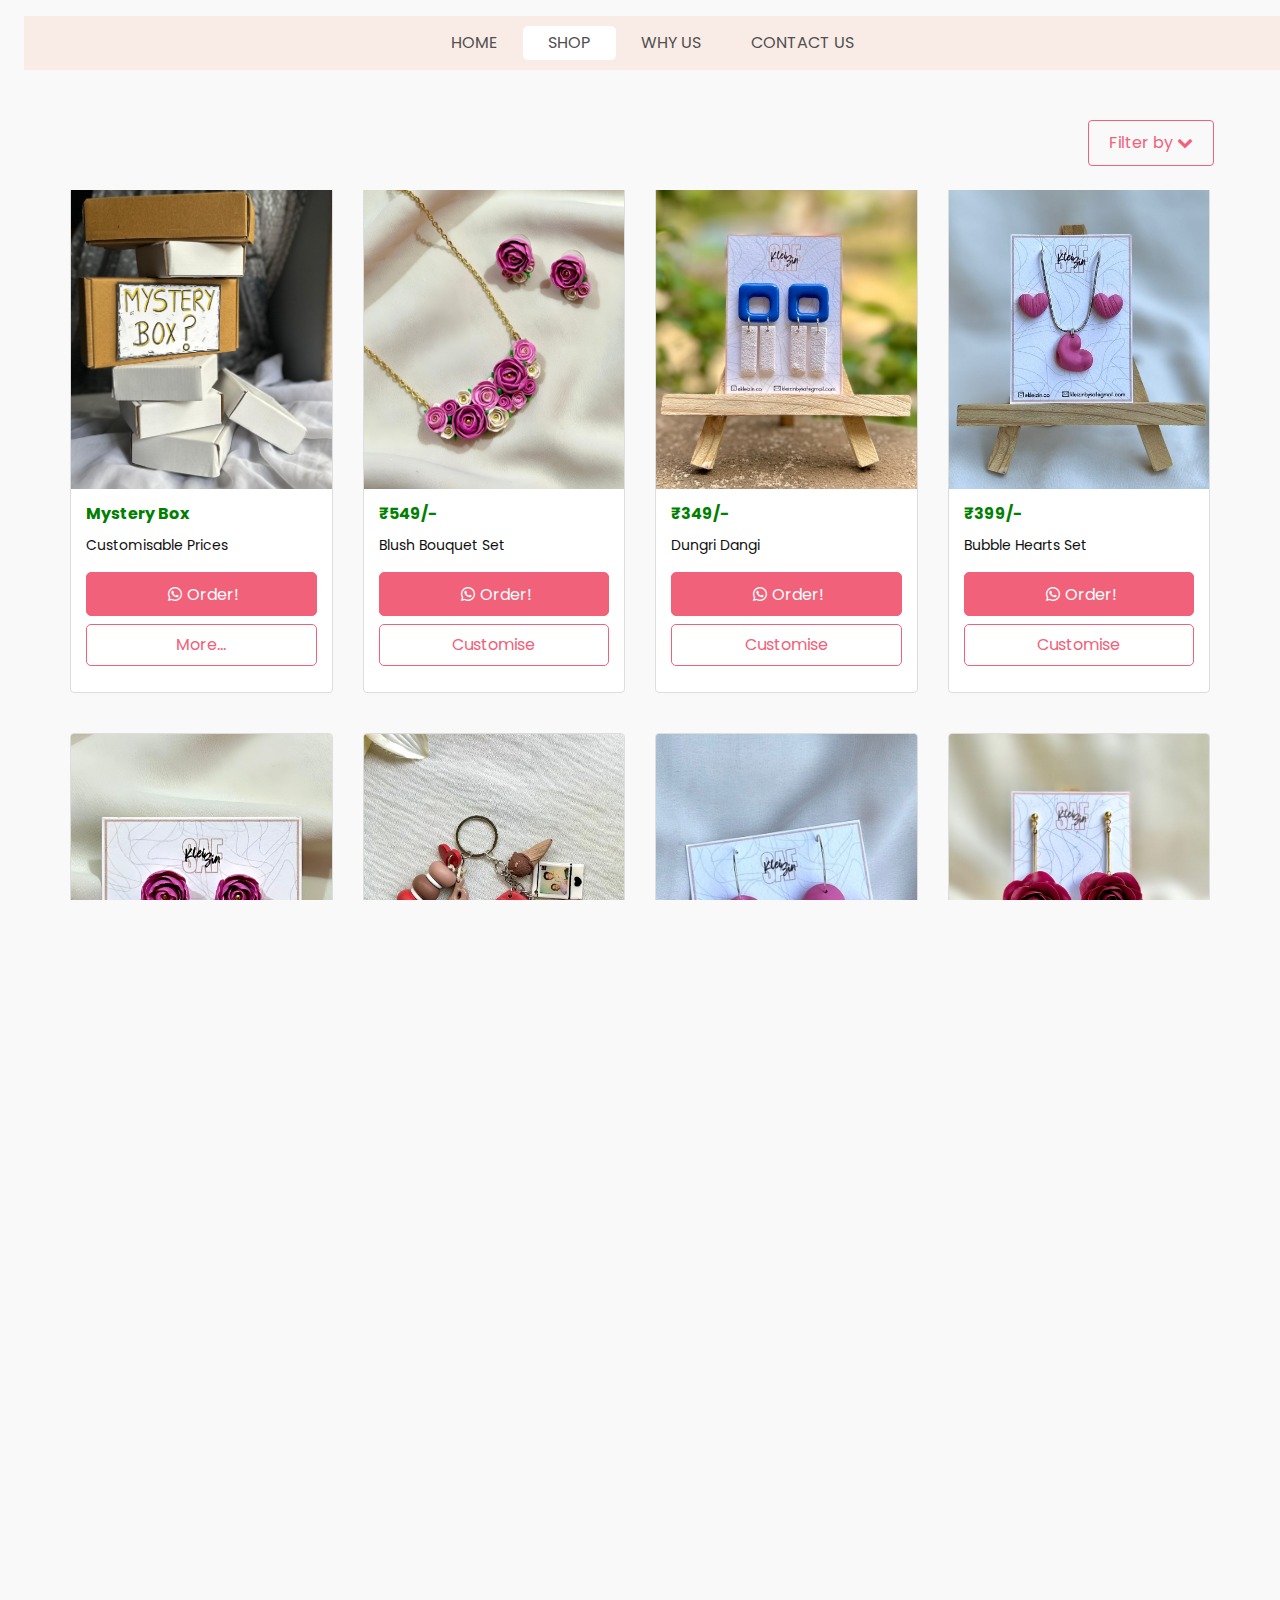
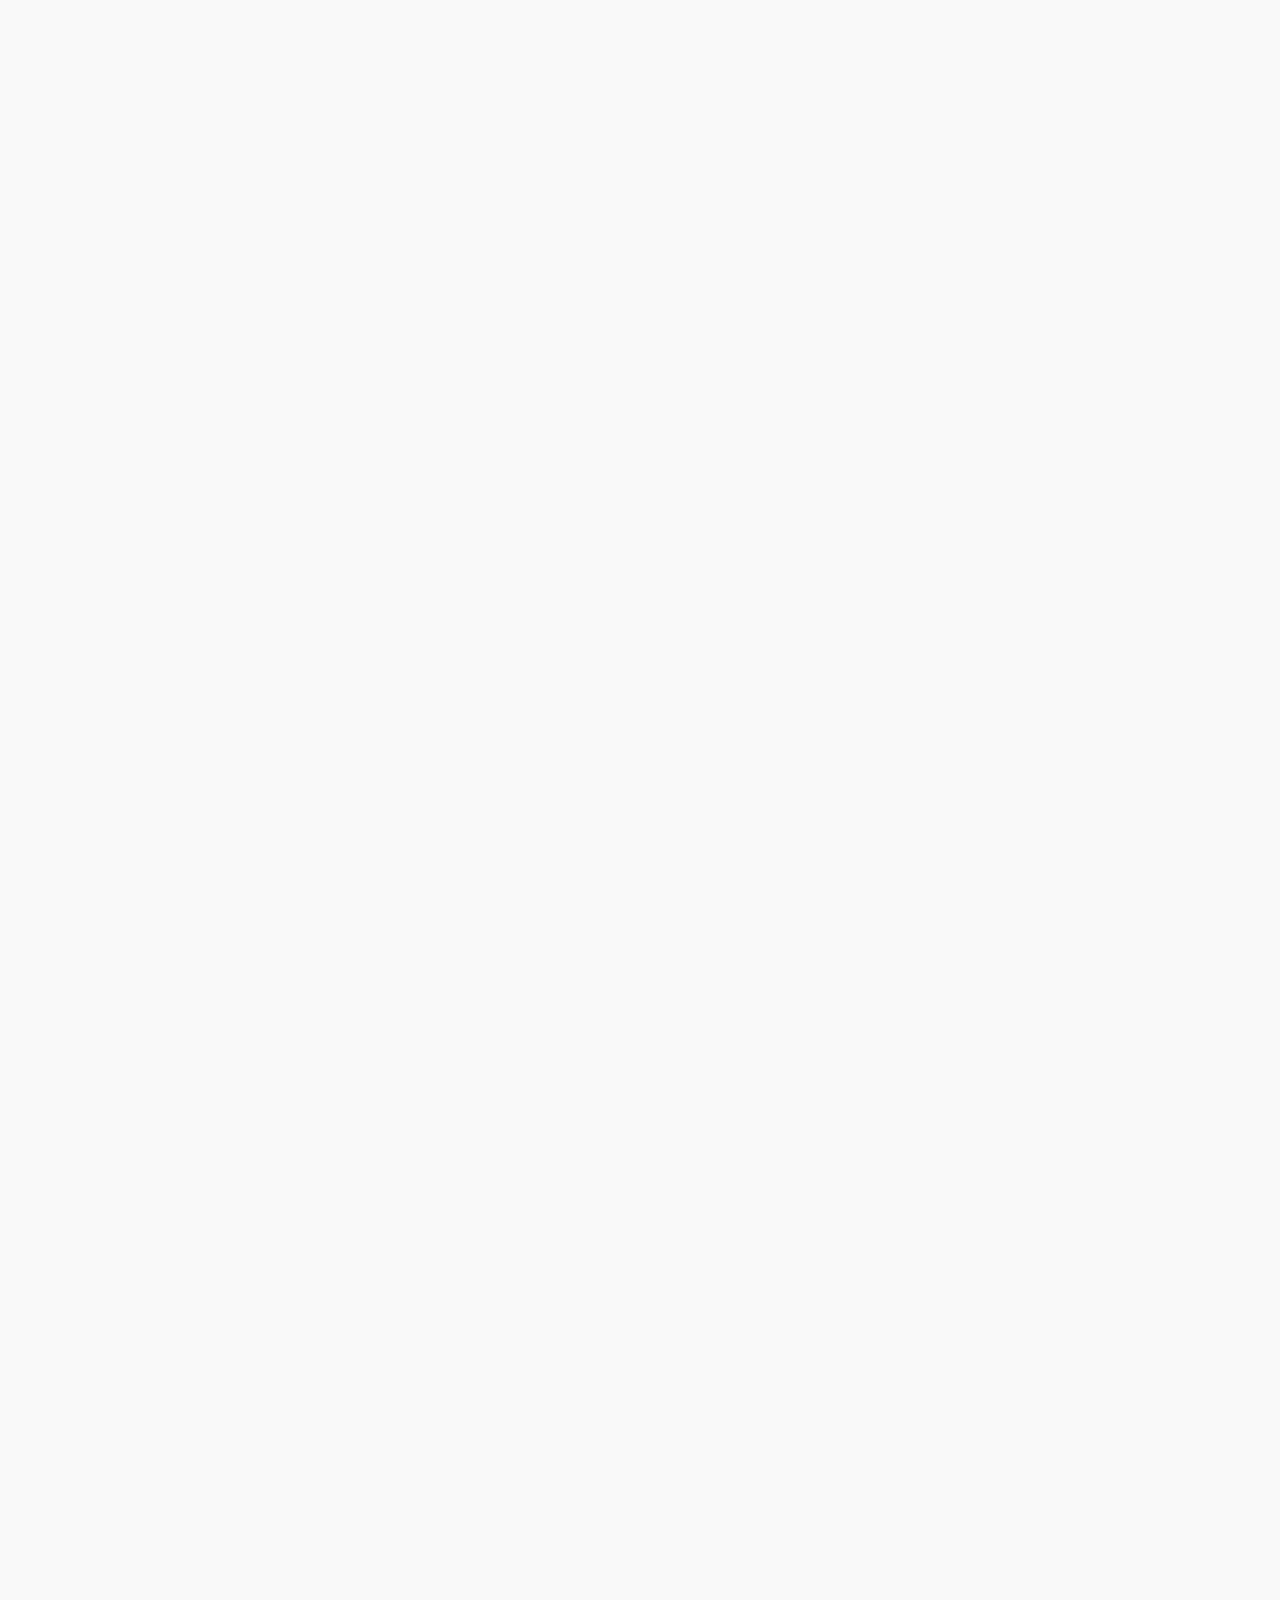
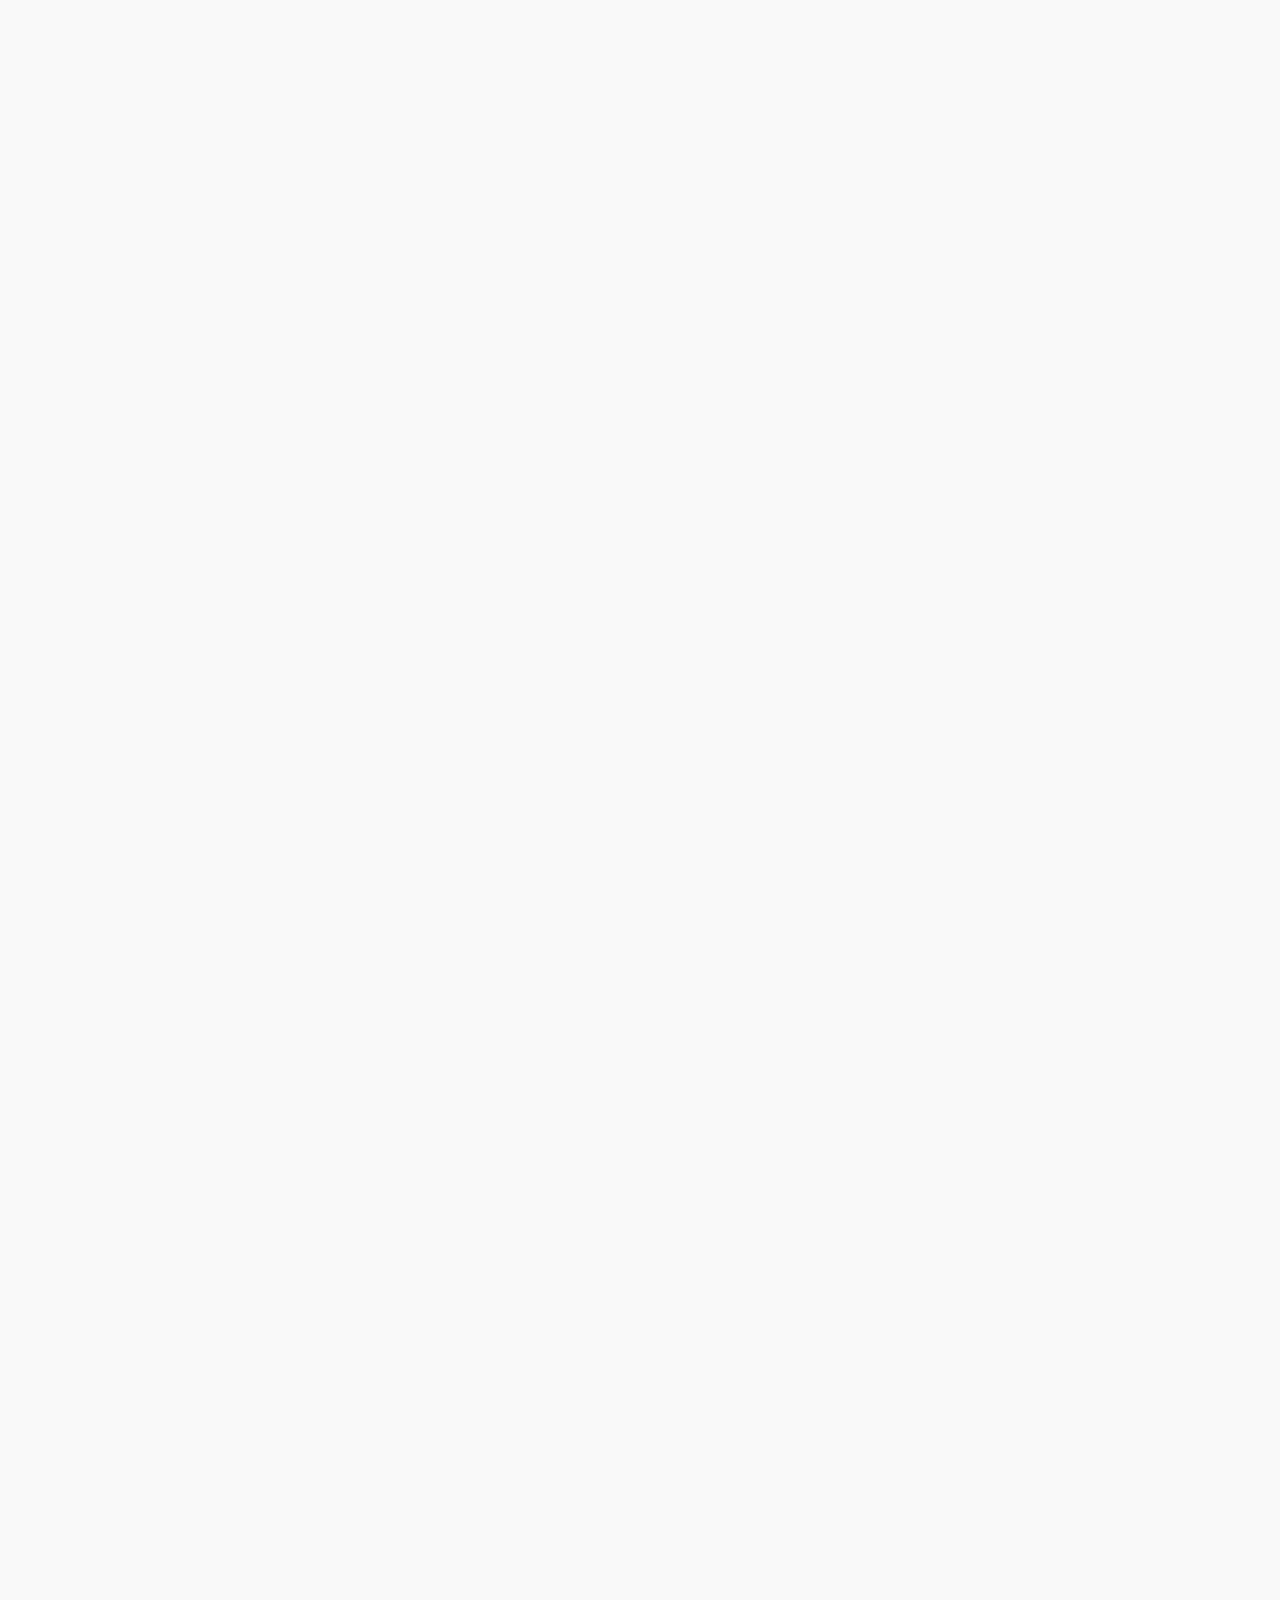
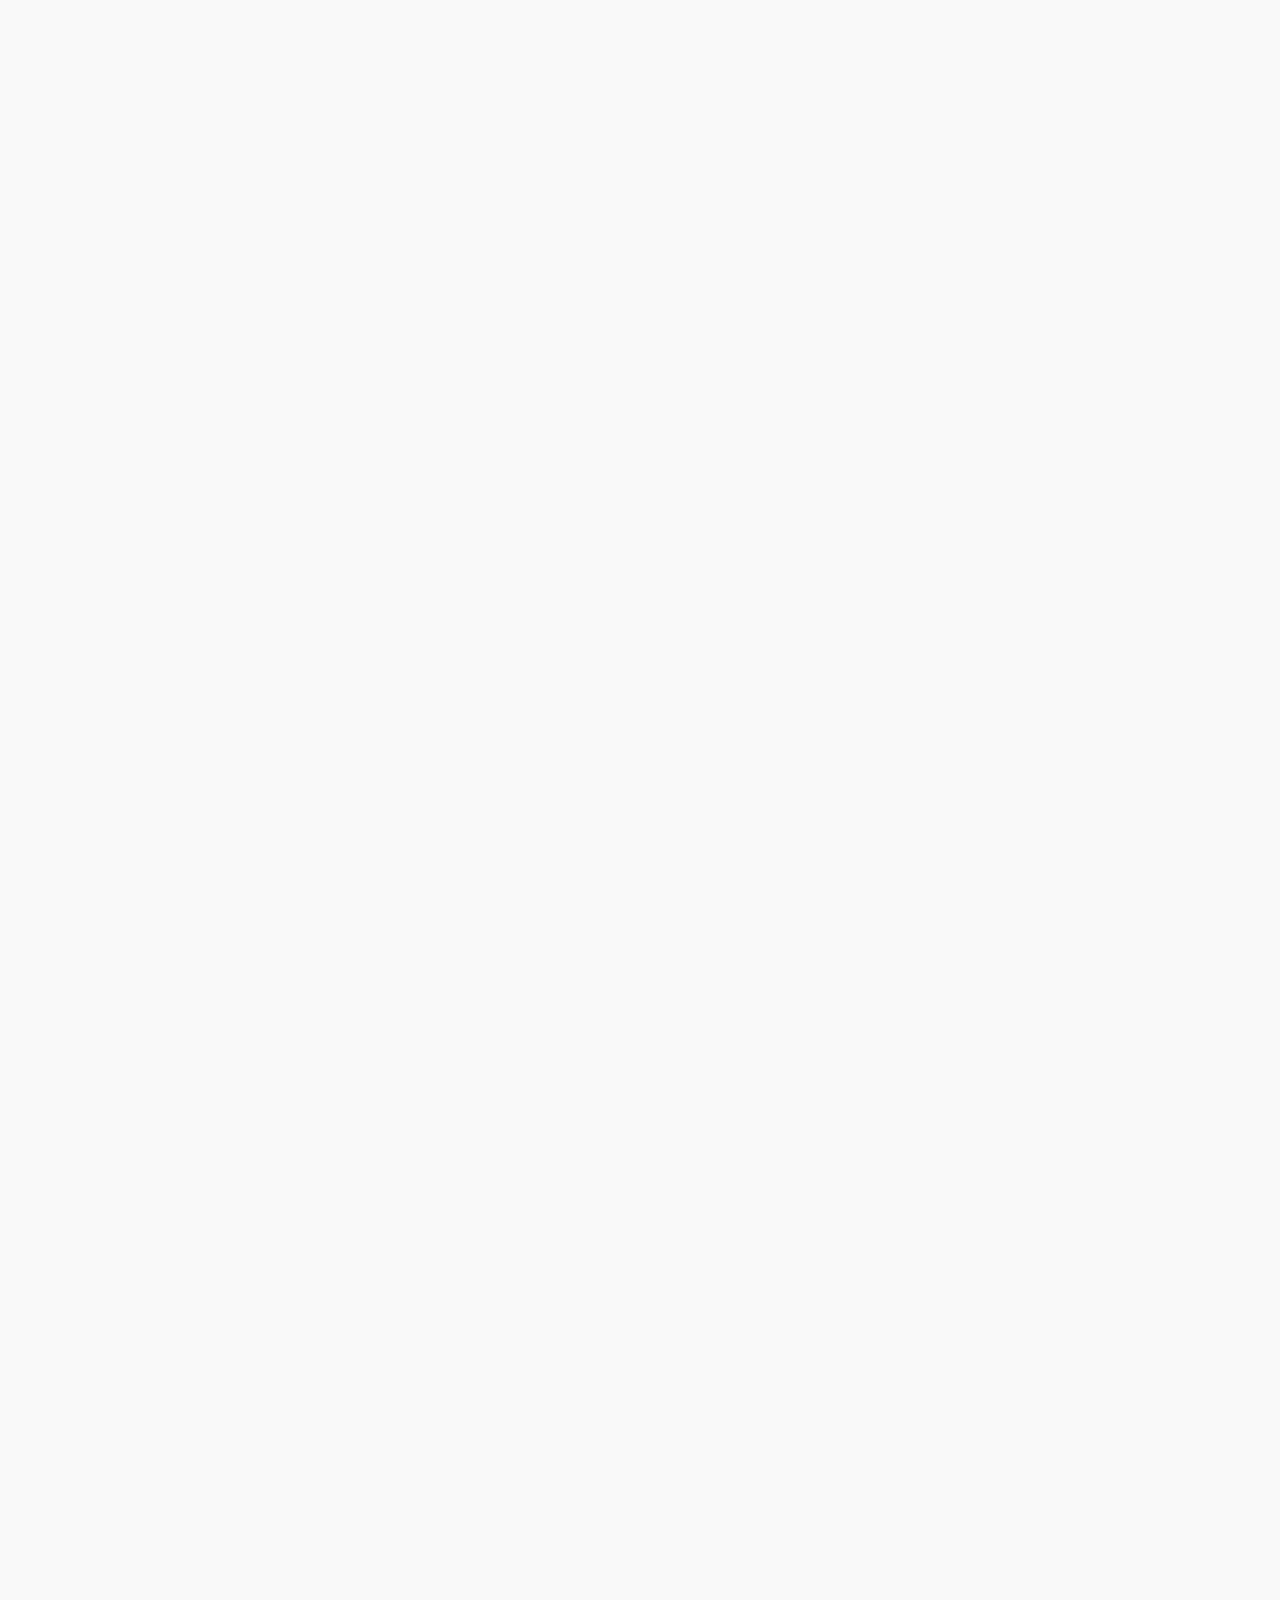
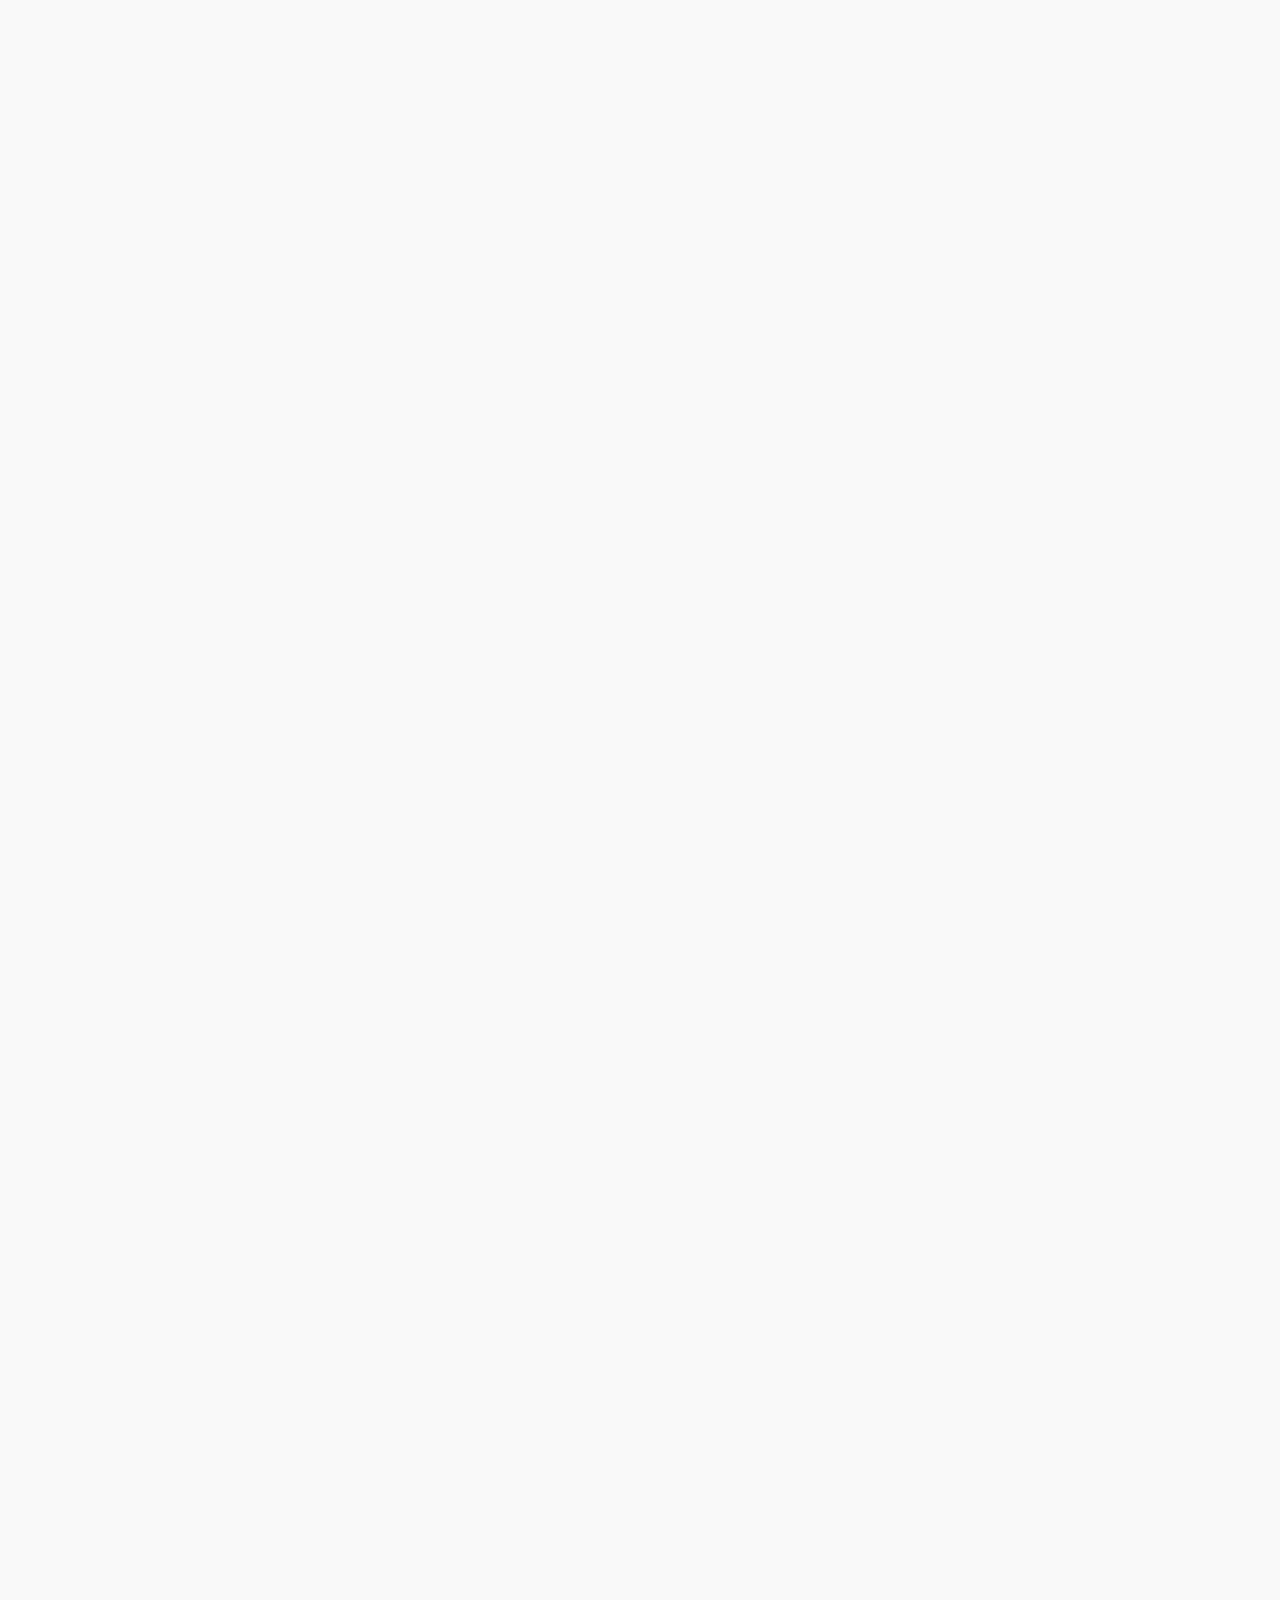
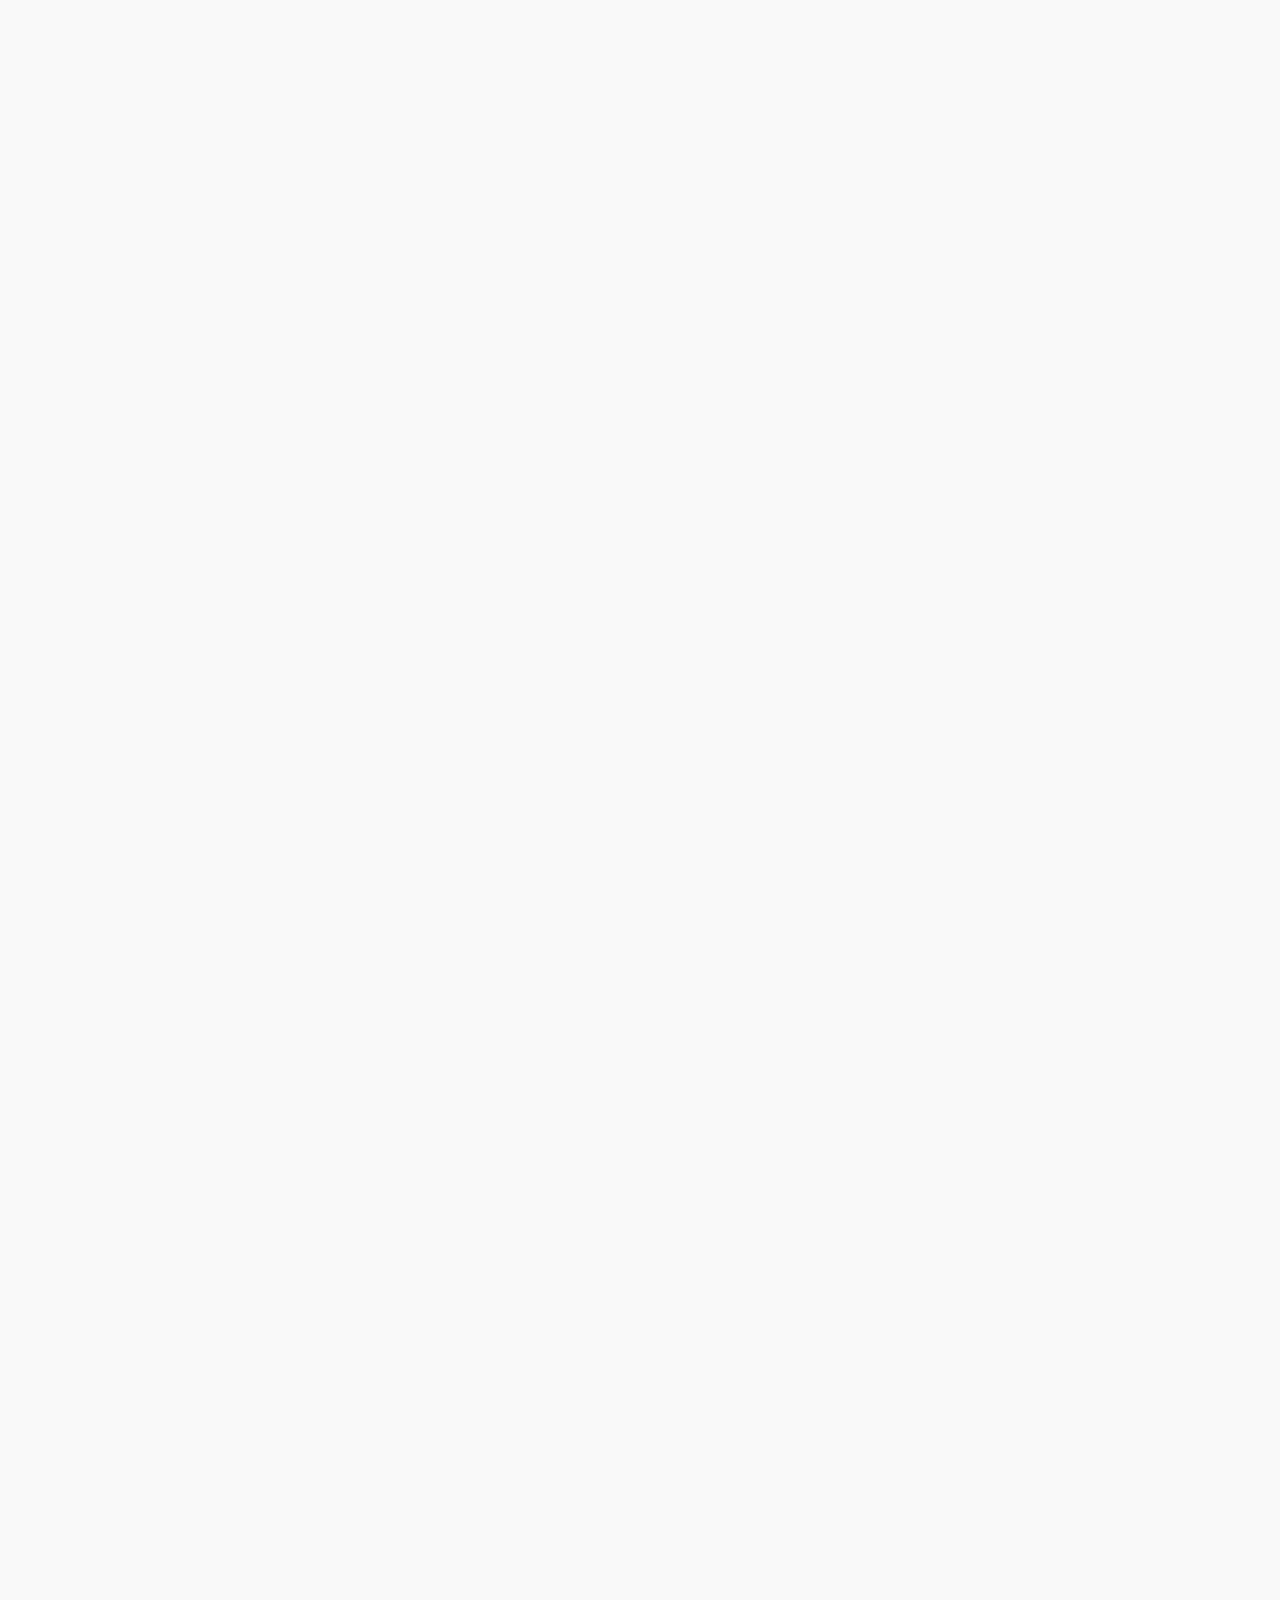
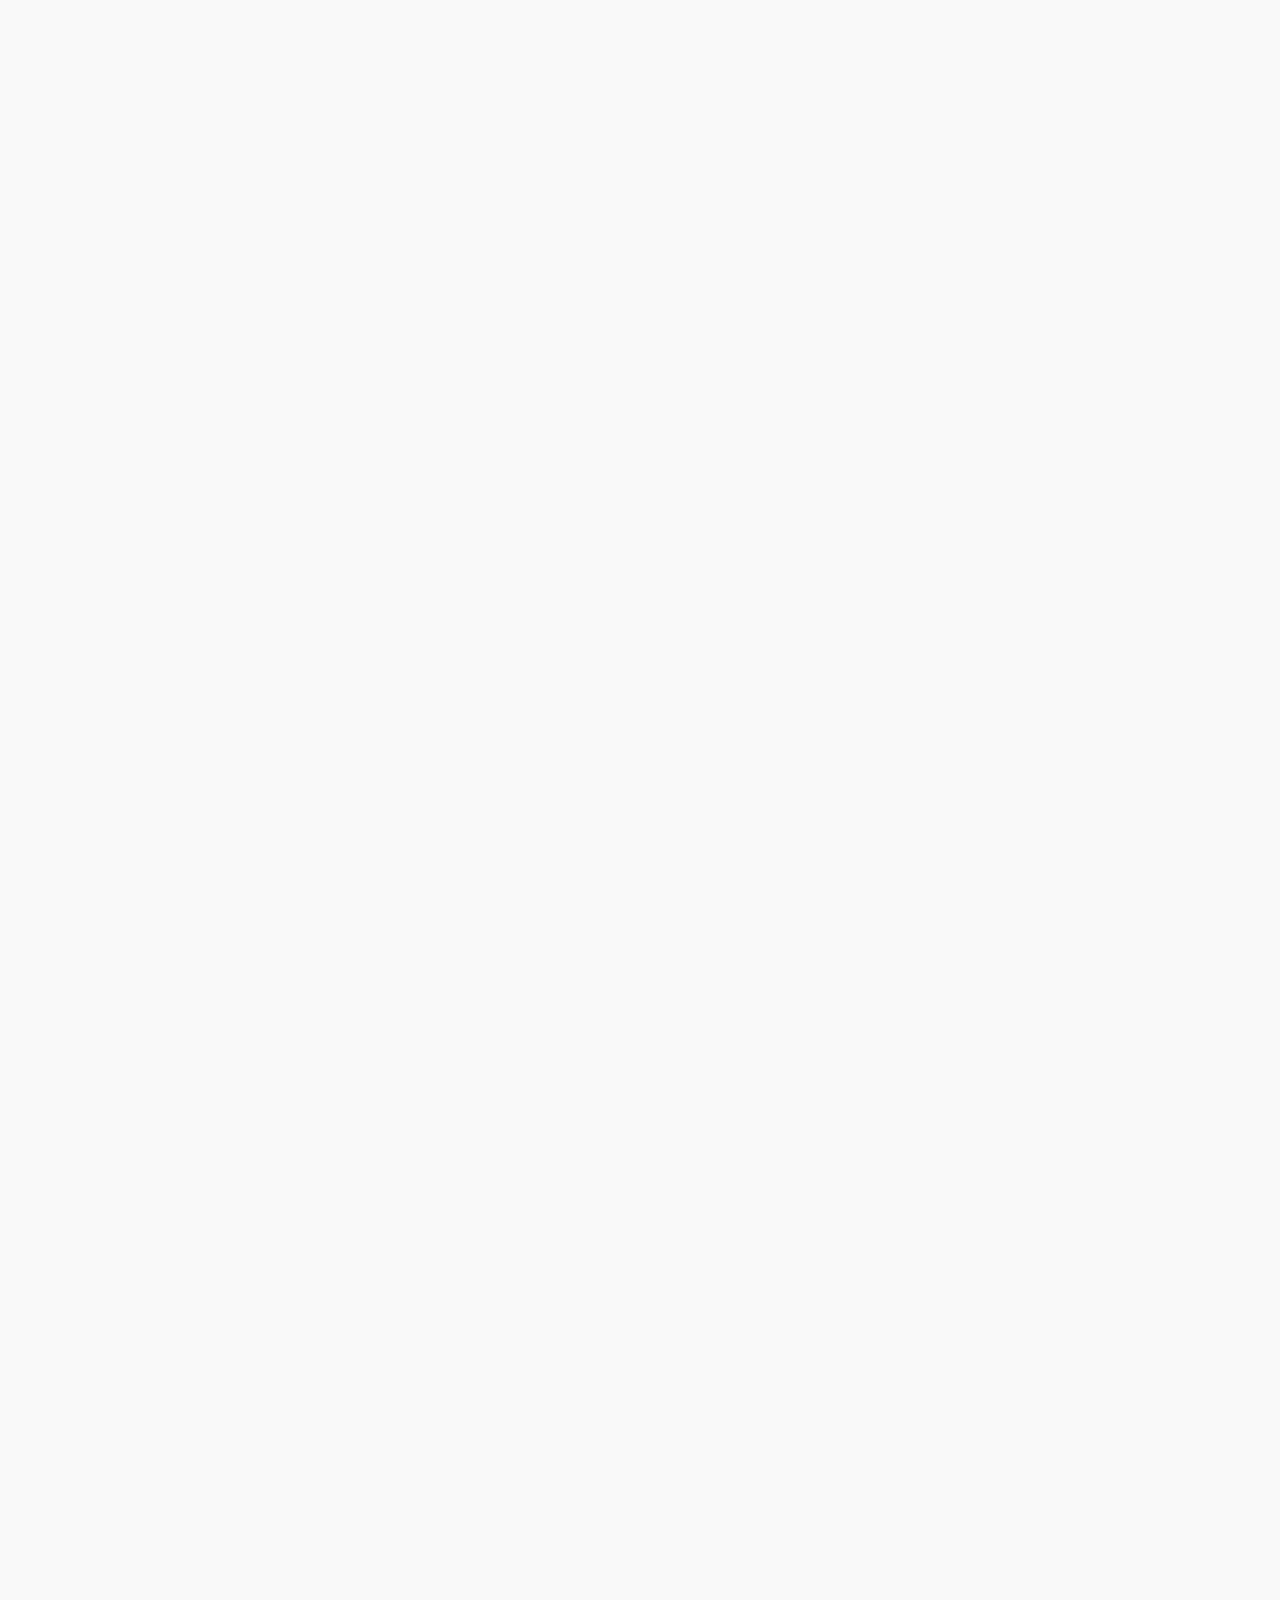
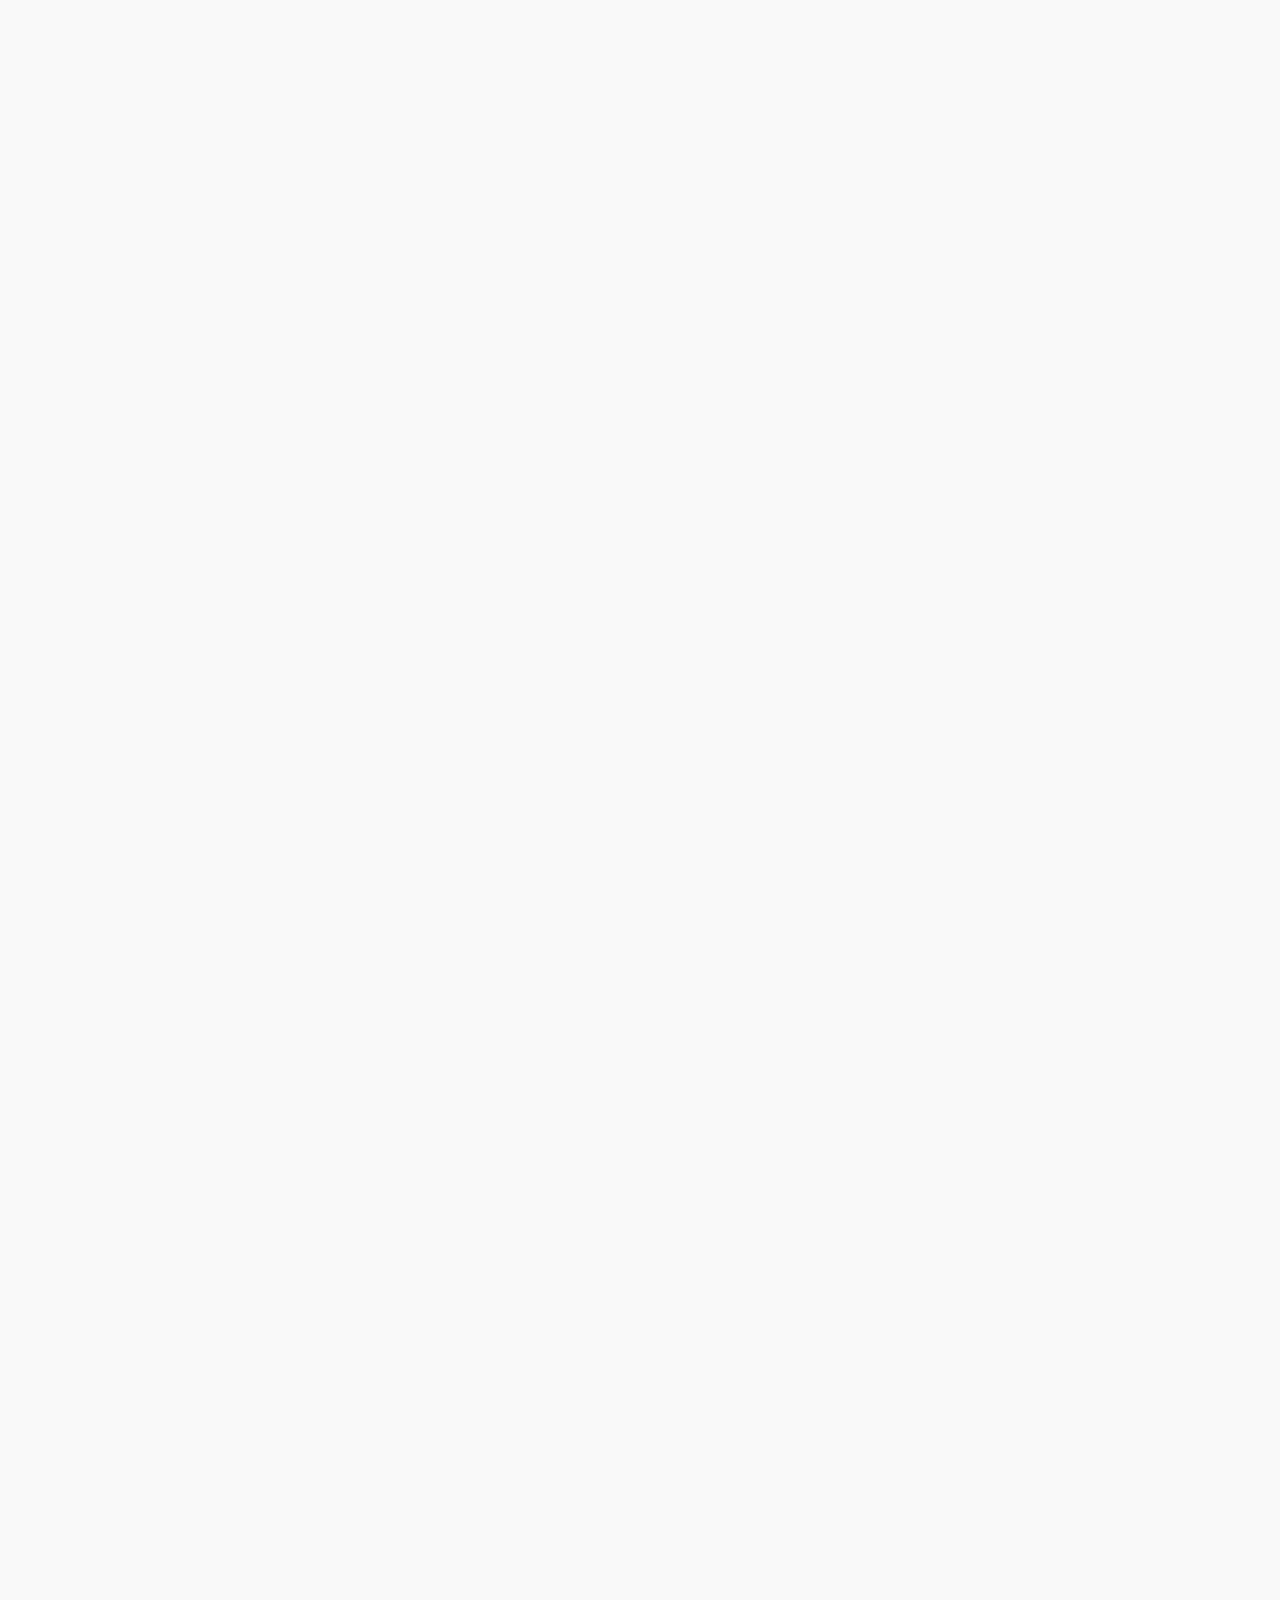
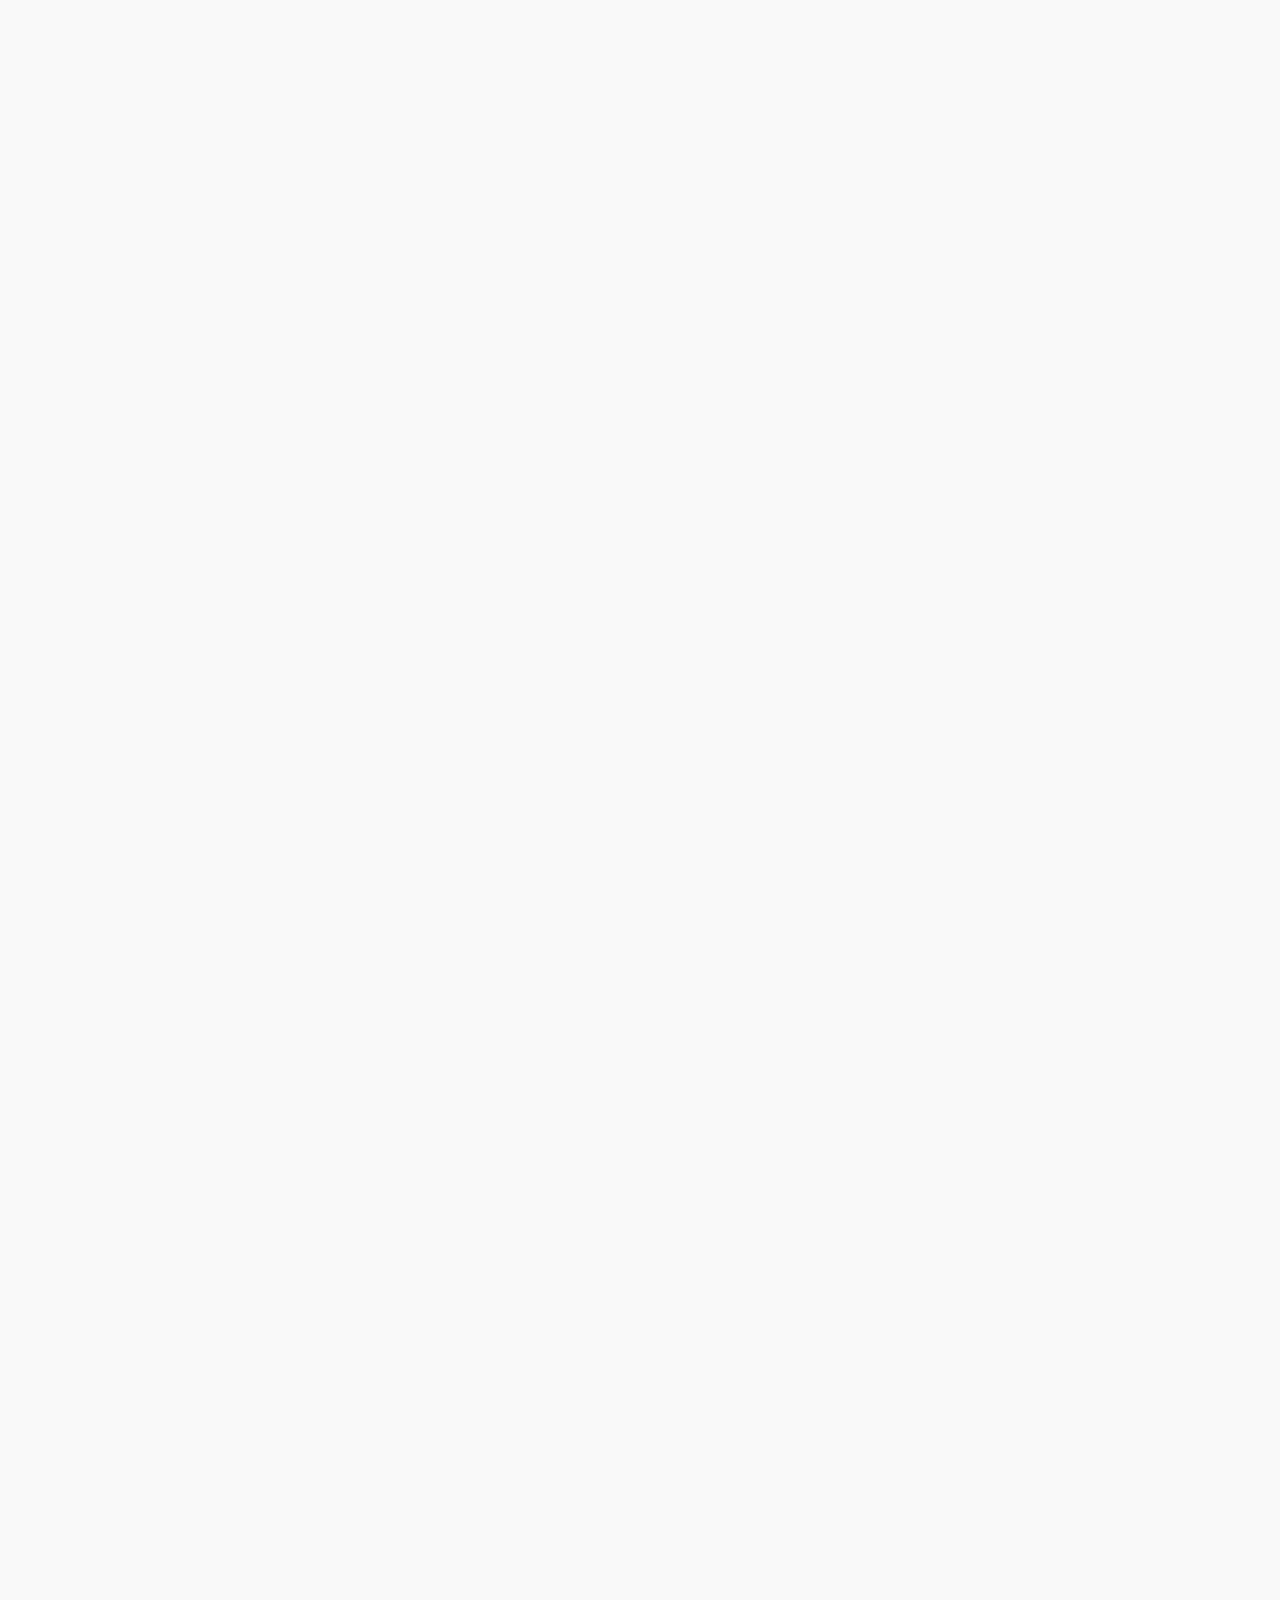
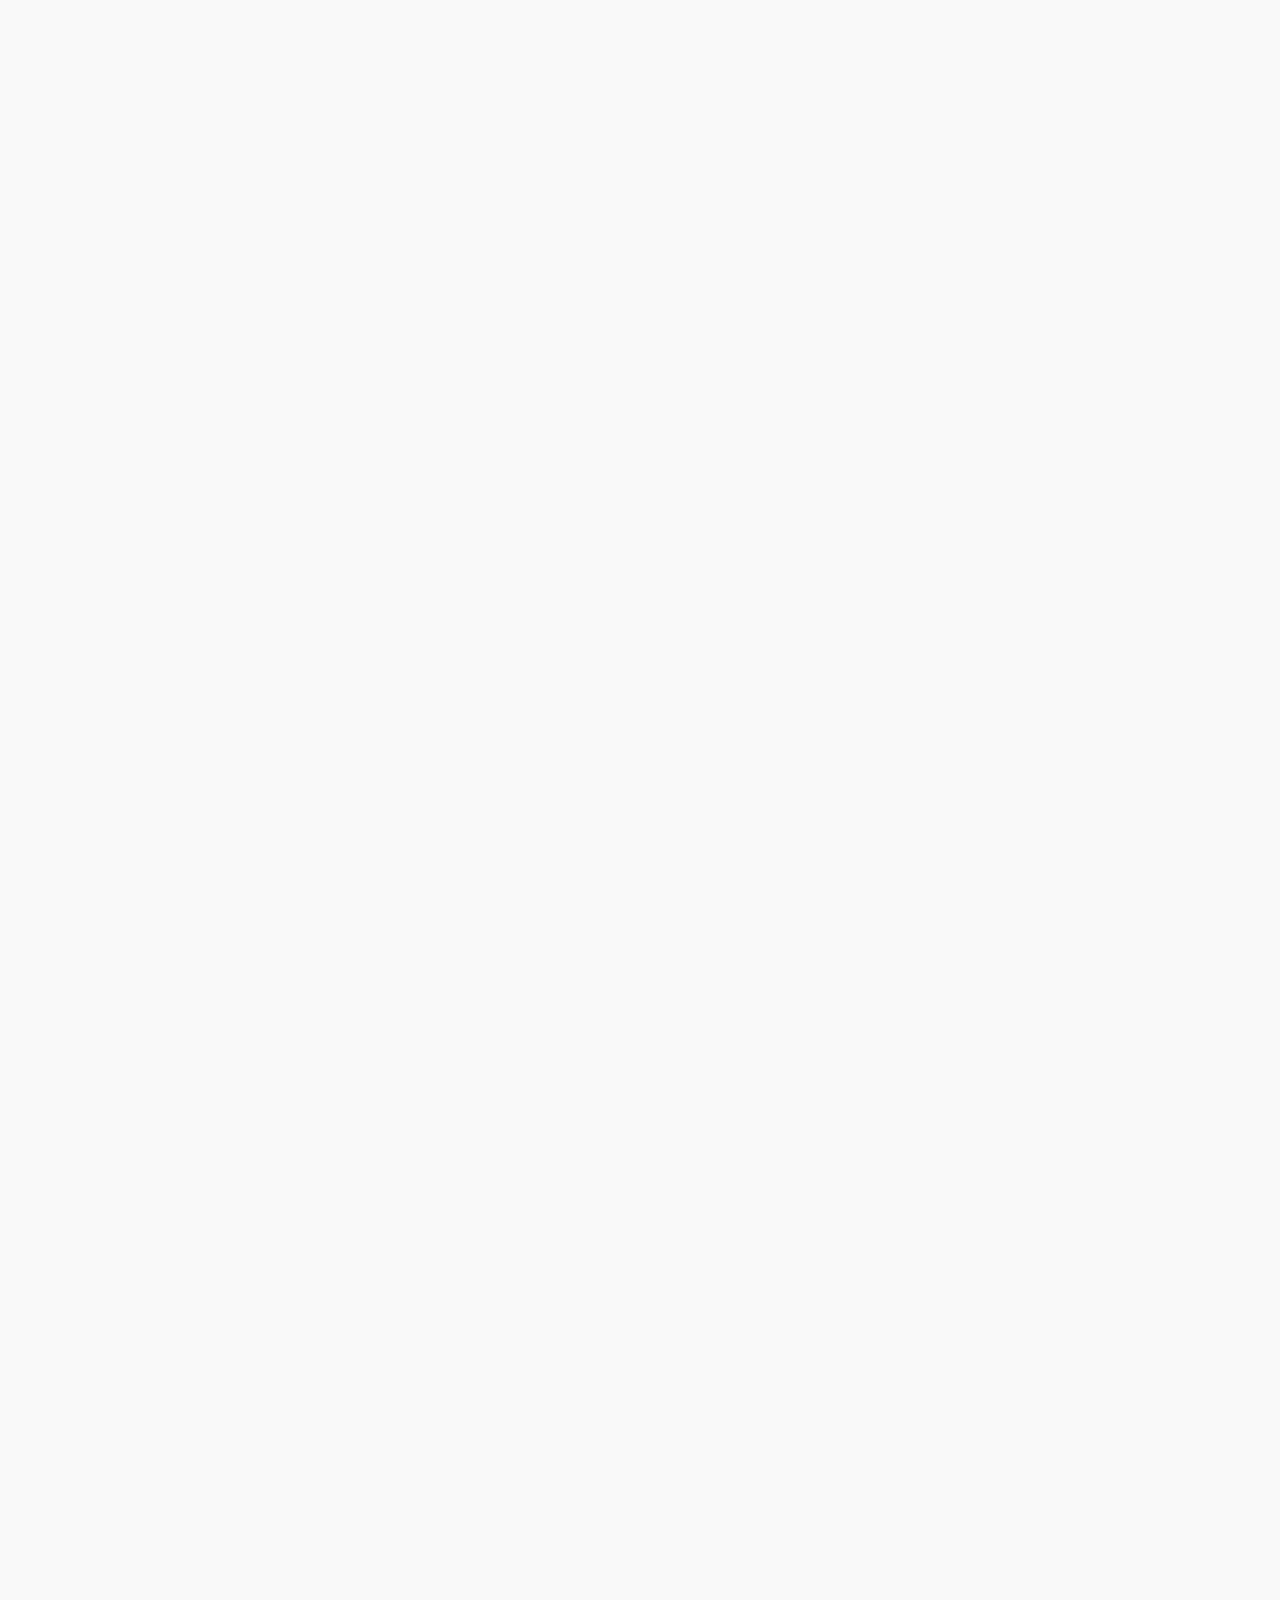
<file: shop.html>
<!DOCTYPE html>
<html lang="en">

<head>
  <!-- Basic -->
  <meta charset="utf-8" />
  <meta http-equiv="X-UA-Compatible" content="IE=edge" />
  <!-- Mobile Metas -->
  <meta name="viewport" content="width=device-width, initial-scale=1, shrink-to-fit=no" />
  <!-- Site Metas -->
  <meta name="keywords" content="jewelry, polymer clay, accessories" />
  <meta name="description" content="Kleizin by SAF - Trendy polymer clay jewelry at affordable prices" />
  <meta name="author" content="Kleizin by SAF" />
  <link rel="shortcut icon" href="images/favicon.ico" type="image/x-icon">
  <link rel="stylesheet" href="https://cdnjs.cloudflare.com/ajax/libs/font-awesome/6.0.0-beta3/css/all.min.css">

  <title>Kleizin by SAF</title>

  <!-- Slider stylesheet -->
  <link rel="stylesheet" type="text/css" href="https://cdnjs.cloudflare.com/ajax/libs/OwlCarousel2/2.3.4/assets/owl.carousel.min.css" />
  <link rel="stylesheet" href="https://cdnjs.cloudflare.com/ajax/libs/font-awesome/6.0.0-beta3/css/all.min.css">


  <!-- Bootstrap core css -->
  <link rel="stylesheet" type="text/css" href="css/bootstrap.css" />

  <!-- Custom styles for this template -->
  <link href="css/style.css" rel="stylesheet" />
  <!-- Responsive style -->
  <link href="css/responsive.css" rel="stylesheet" />

  <style>
    .card {
      display: flex;
      flex-direction: column;
      height: 100%; /* Ensure card height */
      overflow: hidden; /* Hide overflow content */
      border: 1px solid #ddd; /* Add border to cards for better visibility */
      position: relative; /* Position relative to contain the button */
      margin-bottom: 1rem;
    }
    .card-img-top img {
      width: 100%;
      height: auto;
      object-fit: cover; /* Ensure image covers the area */
    }
    .card-body {
      display: flex;
      flex-direction: column;
      justify-content: space-between; /* Push button to the bottom */
      padding: 15px;
      height: 100%; /* Ensure body takes full height */
    }
    .detail-box {
      margin-bottom: 5%; 
    }
    .btn-own-it {
      display: inline-block;
      padding: 8px 12px; /* Adjusted padding to decrease height */
      background-color: #f16179;
      color: #ffffff;
      border: 1px solid #f16179;
      border-radius: 5px;
      text-decoration: none;
      -webkit-transition: all .3s;
      transition: all .3s;
      text-align: center;
      width: 100%; /* Full width for better responsiveness */
    }
    .btn-own-it:hover {
      background-color: transparent;
      color: #f16179;
      border-color: #f16179;
    }
    .btn-own-it i {
      margin: 5px;
    }
    .btn-customise {
      display: inline-block;
      padding: 8px 12px; /* Adjusted padding to decrease height */
      background-color: transparent;
      color: #f16179;
      border: 1px solid #f16179;
      border-radius: 5px;
      text-decoration: none;
      -webkit-transition: all .3s;
      transition: all .3s;
      text-align: center;
      width: 100%; /* Full width for better responsiveness */
    }
    @media (max-width: 768px) {
      .product-card {
    padding-left: 3px;
    padding-right: 3px;
    margin-bottom: 0.5rem;
  }
      .btn-own-it {
        padding: 3px 3px; /* Adjust padding for smaller screens */
        margin-top: 10px; /* Reduce top margin for smaller screens */
      }
    }
    /* Ensure card does not overflow on large screens */
    @media (min-width: 992px) {
      .card {
        height: auto; /* Let height adjust based on content */
      }
    }

    /* Dropdown Button */
    .filter-dropdown .dropdown-btn {
      background-color: transparent;
      color: #f16179;
      border: 1px solid #f16179;
      padding: 10px 20px;
      cursor: pointer;
      font-size: 16px;
      border-radius: 4px;
      position: relative; /* Relative positioning for dropdown content */
      display: inline-block;
      margin-top: 2%;
      margin-left: 85%;
    }

    /* Hover effect for dropdown button */
    .filter-dropdown .dropdown-btn:hover {
      background-color: #f16179;
      color: #fff;
    }

    /* Dropdown Content (Hidden by Default) */
    .filter-dropdown .dropdown-content {
      display: none; /* Hide dropdown content by default */
      position: absolute; /* Position relative to the button */
      background-color: #fff;
      min-width: 200px;
      border: 1px solid #f16179;
      z-index: 900; /* Ensure dropdown content is above other content */
      border-radius: 4px;
      right: 2%; /* Align dropdown content to the right of the button */
    }

    /* Dropdown Links */
    .filter-dropdown .dropdown-content a {
      color: #f16179;
      padding: 12px 16px;
      text-decoration: none;
      display: block;
    }

    /* Hover effect for dropdown links */
    .filter-dropdown .dropdown-content a:hover {
      background-color: #f16179;
      color: #fff;
    }

    /* Show Dropdown on Button Click */
    .filter-dropdown.show .dropdown-content {
      display: block;
    }

    /* Mobile Styles */
    @media (max-width: 768px) {
      .filter-dropdown .dropdown-btn {
        display: block; /* Ensure button is a block element */
        margin: 0 auto; /* Center the button */
        width: fit-content; /* Fit button width to content */
      }

      .filter-dropdown .dropdown-content {
        position: static; /* Make dropdown content static on mobile screens */
        width: 100%; /* Full width for better responsiveness */
        left: 0; /* Align dropdown content to the left of the screen */
      }
    }
    .sticky-row {
  position: fixed;
  top: 0; /* Distance from the top of the viewport */
  left: 0;
  right: 0; /* Make it full width */
  background-color: #fff; /* Background color to avoid transparency issues */
  z-index: 1000;
  background-color: #f9f9f9;
}

.old-price {
    text-decoration: line-through;
    color: red; /* Optional: change color for visibility */
    margin-right: 10px; /* Space between old and new price */
  }
  .new-price {
    font-weight: bold;
    color: green; /* Optional: change color for visibility */
  }
  </style>
</head>

<body>
  <div class="hero_area">
    <!-- header section starts -->
    <div class="sticky-row">
    <header class="header_section">
      <nav class="navbar navbar-expand-lg custom_nav-container ml-4 mt-3">
        <button class="navbar-toggler" type="button" data-toggle="collapse" data-target="#navbarSupportedContent" aria-controls="navbarSupportedContent" aria-expanded="false" aria-label="Toggle navigation">
          <span class=""></span>
        </button>
        <div class="collapse navbar-collapse" id="navbarSupportedContent">
          <ul class="navbar-nav">
            <li class="nav-item">
              <a class="nav-link" href="index.html">Home</a>
            </li>
            <li class="nav-item active">
              <a class="nav-link" href="shop.html">Shop <span class="sr-only">(current)</span></a>
            </li>
            <li class="nav-item">
              <a class="nav-link" href="why.html">Why Us</a>
            </li>
            <li class="nav-item">
              <a class="nav-link" href="contact.html">Contact Us</a>
            </li>
          </ul>
        </div>
      </nav>
      <div class="heading_container">
          <div class="filter-dropdown my-4">
            <button class="dropdown-btn">Filter by <i class="fa fa-chevron-down"></i></button>
            <div class="dropdown-content">
              <a href="#" data-filter="all">All Premium</a>
              <a href="#" data-filter="studs">Studs Budzz</a>
              <a href="#" data-filter="Kleizin-special">All Vibes Match</a>
              <a href="#" data-filter="floral">Gulzar Collection</a>
              <a href="#" data-filter="Marbella">Marbella Creations</a>
              <a href="#" data-filter="hoops">Hoops</a>
              <a href="#" data-filter="keychains">Keychains</a>
              <a href="#" data-filter="indian">The Indian Collection</a>
              <a href="#" data-filter="bands">Unisex Bands</a>
              <a href="#" data-filter="Bookmarks">Bookmarks</a>
            </div>
          </div> </div>
        </div>
    </header>
    <!-- end hero area -->

    <!-- shop section -->
    <section class="shop_section layout_padding">
      <div class="container mt-5 pt-3">
        
        <div class="row mt-5" id="product-grid">
          <!-- Start of Product Card -->
          <div class="col-6 col-md-4 col-lg-3 mb-4 product-card" data-category="">
            <div class="card">
              <div class="card-img-top">
                <img src="images/products/mb.jpeg" class="img-fluid">
              </div>
              <div class="card-body">
                <h6 class="card-title">
                   
                  <span class="new-price">Mystery Box</span>
                </h6>
            <p class="card-text" style="font-size: 14px;">Customisable Prices</p>
                <div class="detail-box">
                  <a href="https://wa.me/7406506829?text=I%27m%20interested%20in%20mystery%20box"
                     class="btn-own-it">
                    <i class="fab fa-whatsapp"></i><span>Order!</span>
                  </a>
                  <a href="https://wa.me/7406506829?text=I%20want%20the%20details%20of%20mystery%20box"
                     class="btn-customise mt-2">
                    More...
                  </a>
                </div>
              </div>
            </div>
          </div>
          <div class="col-6 col-md-4 col-lg-3 mb-4 product-card" data-category="floral">
            <div class="card">
              <div class="card-img-top">
                <img src="images/products/p166.jpeg" class="img-fluid">
              </div>
              <div class="card-body">
                <h6 class="card-title">
                  <span class="new-price">₹549/-</span>
                </h6>
                <p class="card-text" style="font-size: 14px;">Blush Bouquet Set</p>
                <div class="detail-box">
                  <a href="https://wa.me/7406506829?text=I%27m%20interested%20in%20product%201660719%20-%20Blush Bouquet Set"
                     class="btn-own-it">
                    <i class="fab fa-whatsapp"></i><span>Order!</span>
                  </a>
                  <a href="https://wa.me/7406506829?text=I%20want%20to%20customise%20product%201660719%20-%20Blush Bouquet Set"
                     class="btn-customise mt-2">
                    Customise
                  </a>
                </div>
              </div>
            </div>
          </div>
          <div class="col-6 col-md-4 col-lg-3 mb-4 product-card" data-category="Kleizin-special">
            <div class="card">
              <div class="card-img-top">
                <img src="images/products/p148.jpeg" class="img-fluid">
              </div>
              <div class="card-body">
                <h6 class="card-title">
                  <span class="new-price">₹349/-</span>
                </h6>
                <p class="card-text" style="font-size: 14px;">Dungri Dangi</p>
                <div class="detail-box">
                  <a href="https://wa.me/7406506829?text=I%27m%20interested%20in%20product%201480719%20-%20Dungri Dangi"
                     class="btn-own-it">
                    <i class="fab fa-whatsapp"></i><span>Order!</span>
                  </a>
                  <a href="https://wa.me/7406506829?text=I%20want%20to%20customise%20product%201480719%20-%20Dungri Dangi"
                     class="btn-customise mt-2">
                    Customise
                  </a>
                </div>
              </div>
            </div>
          </div>
          <div class="col-6 col-md-4 col-lg-3 mb-4 product-card" data-category="Kleizin-special">
            <div class="card">
              <div class="card-img-top">
                <img src="images/products/p159.jpeg" class="img-fluid">
              </div>
              <div class="card-body">
                <h6 class="card-title">
                  <span class="new-price">₹399/-</span>
                </h6>
                <p class="card-text" style="font-size: 14px;">Bubble Hearts Set</p>
                <div class="detail-box">
                  <a href="https://wa.me/7406506829?text=I%27m%20interested%20in%20product%201590719%20-%20Bubble Hearts Set"
                     class="btn-own-it">
                    <i class="fab fa-whatsapp"></i><span>Order!</span>
                  </a>
                  <a href="https://wa.me/7406506829?text=I%20want%20to%20customise%20product%201590719%20-%20Bubble Hearts Set"
                     class="btn-customise mt-2">
                    Customise
                  </a>
                </div>
              </div>
            </div>
          </div>
          <div class="col-6 col-md-4 col-lg-3 mb-4 product-card" data-category="floral">
            <div class="card">
              <div class="card-img-top">
                <img src="images/products/p167.jpeg" class="img-fluid">
              </div>
              <div class="card-body">
                <h6 class="card-title">
                  <span class="new-price">₹199/-</span>
                </h6>
                <p class="card-text" style="font-size: 14px;">Blush Bouquet Studs</p>
                <div class="detail-box">
                  <a href="https://wa.me/7406506829?text=I%27m%20interested%20in%20product%201670719%20-%20Blush Bouquet Studs"
                     class="btn-own-it">
                    <i class="fab fa-whatsapp"></i><span>Order!</span>
                  </a>
                  <a href="https://wa.me/7406506829?text=I%20want%20to%20customise%20product%201670719%20-%20Blush Bouquet Studs"
                     class="btn-customise mt-2">
                    Customise
                  </a>
                </div>
              </div>
            </div>
          </div>
          <div class="col-6 col-md-4 col-lg-3 mb-4 product-card" data-category="keychains">
            <div class="card">
              <div class="card-img-top">
                <img src="images/products/p126.jpeg" class="img-fluid">
              </div>
              <div class="card-body">
                <h6 class="card-title">
                  <span class="new-price">₹399/-</span>
                </h6>
                <p class="card-text" style="font-size: 14px;">Charms of Memories</p>
                <div class="detail-box">
                  <a href="https://wa.me/7406506829?text=I%27m%20interested%20in%20product%201260719%20-%20Charms of Memories"
                     class="btn-own-it">
                    <i class="fab fa-whatsapp"></i><span>Order!</span>
                  </a>
                  <a href="https://wa.me/7406506829?text=I%20want%20to%20customise%20product%201260719%20-%20Charms of Memories"
                     class="btn-customise mt-2">
                    Customise
                  </a>
                </div>
              </div>
            </div>
          </div>
          <div class="col-6 col-md-4 col-lg-3 mb-4 product-card" data-category="Kleizin-special">
            <div class="card">
              <div class="card-img-top">
                <img src="images/products/p163.jpeg" class="img-fluid">
              </div>
              <div class="card-body">
                <h6 class="card-title">
                  <span class="new-price">₹349/-</span>
                </h6>
                <p class="card-text" style="font-size: 14px;">Bubble Hearts</p>
                <div class="detail-box">
                  <a href="https://wa.me/7406506829?text=I%27m%20interested%20in%20product%201630719%20-%20Bubble Hearts"
                     class="btn-own-it">
                    <i class="fab fa-whatsapp"></i><span>Order!</span>
                  </a>
                  <a href="https://wa.me/7406506829?text=I%20want%20to%20customise%20product%201630719%20-%20Bubble Hearts"
                     class="btn-customise mt-2">
                    Customise
                  </a>
                </div>
              </div>
            </div>
          </div>

          <div class="col-6 col-md-4 col-lg-3 mb-4 product-card" data-category="floral">
            <div class="card">
              <div class="card-img-top">
                <img src="images/products/p100.jpeg" class="img-fluid">
              </div>
              <div class="card-body">
                <h6 class="card-title">
                  <span class="new-price">₹399/-</span>
                </h6>
                <p class="card-text" style="font-size: 14px;">Rosette</p>
                <div class="detail-box">
                  <a href="https://wa.me/7406506829?text=I%27m%20interested%20in%20product%201000719%20-%20Rosette"
                     class="btn-own-it">
                    <i class="fab fa-whatsapp"></i><span>Order!</span>
                  </a>
                  <a href="https://wa.me/7406506829?text=I%20want%20to%20customise%20product%201000719%20-%20Rosette"
                     class="btn-customise mt-2">
                    Customise
                  </a>
                </div>
              </div>
            </div>
          </div>
          <div class="col-6 col-md-4 col-lg-3 mb-4 product-card" data-category="studs">
            <div class="card">
              <div class="card-img-top">
                <img src="images/products/p128.jpeg" class="img-fluid">
              </div>
              <div class="card-body">
                <h6 class="card-title">
                  <span class="new-price">₹149/-</span>
                </h6>
                <p class="card-text" style="font-size: 14px;">Muffins Studs</p>
                <div class="detail-box">
                  <a href="https://wa.me/7406506829?text=I%27m%20interested%20in%20product%201280719%20-%20Muffins Studs"
                     class="btn-own-it">
                    <i class="fab fa-whatsapp"></i><span>Order!</span>
                  </a>
                  <a href="https://wa.me/7406506829?text=I%20want%20to%20customise%20product%201280719%20-%20Muffins Studs"
                     class="btn-customise mt-2">
                    Customise
                  </a>
                </div>
              </div>
            </div>
          </div>
          <div class="col-6 col-md-4 col-lg-3 mb-4 product-card" data-category="Kleizin-special">
            <div class="card">
              <div class="card-img-top">
                <img src="images/products/p161.jpeg" class="img-fluid">
              </div>
              <div class="card-body">
                <h6 class="card-title">
                  <span class="new-price">₹399/-</span>
                </h6>
                <p class="card-text" style="font-size: 14px;">Black & White Love Set</p>
                <div class="detail-box">
                  <a href="https://wa.me/7406506829?text=I%27m%20interested%20in%20product%201610719%20-%20Black & White Love Set"
                     class="btn-own-it">
                    <i class="fab fa-whatsapp"></i><span>Order!</span>
                  </a>
                  <a href="https://wa.me/7406506829?text=I%20want%20to%20customise%20product%201610719%20-%20Black & White Love Set"
                     class="btn-customise mt-2">
                    Customise
                  </a>
                </div>
              </div>
            </div>
          </div>
          <div class="col-6 col-md-4 col-lg-3 mb-4 product-card" data-category="Kleizin-special">
            <div class="card">
              <div class="card-img-top">
                <img src="images/products/p165.jpeg" class="img-fluid">
              </div>
              <div class="card-body">
                <h6 class="card-title">
                  <span class="new-price">₹349/-</span>
                </h6>
                <p class="card-text" style="font-size: 14px;">Black & White Love</p>
                <div class="detail-box">
                  <a href="https://wa.me/7406506829?text=I%27m%20interested%20in%20product%201650719%20-%20Black & White Love"
                     class="btn-own-it">
                    <i class="fab fa-whatsapp"></i><span>Order!</span>
                  </a>
                  <a href="https://wa.me/7406506829?text=I%20want%20to%20customise%20product%201650719%20-%20Black & White Love"
                     class="btn-customise mt-2">
                    Customise
                  </a>
                </div>
              </div>
            </div>
          </div>
          <div class="col-6 col-md-4 col-lg-3 mb-4 product-card" data-category="Kleizin-special">
            <div class="card">
              <div class="card-img-top">
                <img src="images/products/p151.jpeg" class="img-fluid">
              </div>
              <div class="card-body">
                <h6 class="card-title">
                  <span class="new-price">₹299/-</span>
                </h6>
                <p class="card-text" style="font-size: 14px;">Flower hoops</p>
                <div class="detail-box">
                  <a href="https://wa.me/7406506829?text=I%27m%20interested%20in%20product%201510719%20-%20Flower hoops"
                     class="btn-own-it">
                    <i class="fab fa-whatsapp"></i><span>Order!</span>
                  </a>
                  <a href="https://wa.me/7406506829?text=I%20want%20to%20customise%20product%201510719%20-%20Flower hoops"
                     class="btn-customise mt-2">
                    Customise
                  </a>
                </div>
              </div>
            </div>
          </div>
          <div class="col-6 col-md-4 col-lg-3 mb-4 product-card" data-category="Marbella">
            <div class="card">
              <div class="card-img-top">
                <img src="images/products/p139.jpeg" class="img-fluid">
              </div>
              <div class="card-body">
                <h6 class="card-title">
                  <span class="new-price">₹399/-</span>
                </h6>
                <p class="card-text" style="font-size: 14px;">Night Delight</p>
                <div class="detail-box">
                  <a href="https://wa.me/7406506829?text=I%27m%20interested%20in%20product%201390719%20-%20Night Delight"
                     class="btn-own-it">
                    <i class="fab fa-whatsapp"></i><span>Order!</span>
                  </a>
                  <a href="https://wa.me/7406506829?text=I%20want%20to%20customise%20product%201390719%20-%20Night Delight"
                     class="btn-customise mt-2">
                    Customise
                  </a>
                </div>
              </div>
            </div>
          </div>
          <div class="col-6 col-md-4 col-lg-3 mb-4 product-card" data-category="Kleizin-special">
            <div class="card">
              <div class="card-img-top">
                <img src="images/products/p147.jpeg" class="img-fluid">
              </div>
              <div class="card-body">
                <h6 class="card-title">
                  <span class="new-price">₹349/-</span>
                </h6>
                <p class="card-text" style="font-size: 14px;">Bubble Pink</p>
                <div class="detail-box">
                  <a href="https://wa.me/7406506829?text=I%27m%20interested%20in%20product%201470719%20-%20Bubble Pink"
                     class="btn-own-it">
                    <i class="fab fa-whatsapp"></i><span>Order!</span>
                  </a>
                  <a href="https://wa.me/7406506829?text=I%20want%20to%20customise%20product%201470719%20-%20Bubble Pink"
                     class="btn-customise mt-2">
                    Customise
                  </a>
                </div>
              </div>
            </div>
          </div>
          <div class="col-6 col-md-4 col-lg-3 mb-4 product-card" data-category="floral">
            <div class="card">
              <div class="card-img-top">
                <img src="images/products/p168.jpeg" class="img-fluid">
              </div>
              <div class="card-body">
                <h6 class="card-title">
                  <span class="new-price">₹399/-</span>
                </h6>
                <p class="card-text" style="font-size: 14px;">Blush Bouquet Pendant</p>
                <div class="detail-box">
                  <a href="https://wa.me/7406506829?text=I%27m%20interested%20in%20product%201680719%20-%20Blush Bouquet Pendant"
                     class="btn-own-it">
                    <i class="fab fa-whatsapp"></i><span>Order!</span>
                  </a>
                  <a href="https://wa.me/7406506829?text=I%20want%20to%20customise%20product%201680719%20-%20Blush Bouquet Pendant"
                     class="btn-customise mt-2">
                    Customise
                  </a>
                </div>
              </div>
            </div>
          </div>
          <div class="col-6 col-md-4 col-lg-3 mb-4 product-card" data-category="Kleizin-special">
            <div class="card">
              <div class="card-img-top">
                <img src="images/products/p160.jpeg" class="img-fluid">
              </div>
              <div class="card-body">
                <h6 class="card-title">
                  <span class="new-price">₹399/-</span>
                </h6>
                <p class="card-text" style="font-size: 14px;">Yellow Bae Set</p>
                <div class="detail-box">
                  <a href="https://wa.me/7406506829?text=I%27m%20interested%20in%20product%201600719%20-%20Yellow Bae Set"
                     class="btn-own-it">
                    <i class="fab fa-whatsapp"></i><span>Order!</span>
                  </a>
                  <a href="https://wa.me/7406506829?text=I%20want%20to%20customise%20product%201600719%20-%20Yellow Bae Set"
                     class="btn-customise mt-2">
                    Customise
                  </a>
                </div>
              </div>
            </div>
          </div>

          <div class="col-6 col-md-4 col-lg-3 mb-4 product-card" data-category="Marbella">
            <div class="card">
              <div class="card-img-top">
                <img src="images/products/p140.jpeg" class="img-fluid">
              </div>
              <div class="card-body">
                <h6 class="card-title">
                  <span class="new-price">₹399/-</span>
                </h6>
                <p class="card-text" style="font-size: 14px;">Classy Shore</p>
                <div class="detail-box">
                  <a href="https://wa.me/7406506829?text=I%27m%20interested%20in%20product%201400719%20-%20Classy Shore"
                     class="btn-own-it">
                    <i class="fab fa-whatsapp"></i><span>Order!</span>
                  </a>
                  <a href="https://wa.me/7406506829?text=I%20want%20to%20customise%20product%201400719%20-%20Classy Shore"
                     class="btn-customise mt-2">
                    Customise
                  </a>
                </div>
              </div>
            </div>
          </div>
          <div class="col-6 col-md-4 col-lg-3 mb-4 product-card" data-category="Kleizin-special">
            <div class="card">
              <div class="card-img-top">
                <img src="images/products/p5.jpeg" class="img-fluid">
              </div>
              <div class="card-body">
                <h6 class="card-title">
                  <span class="new-price">₹349/-</span>
                </h6>
                <p class="card-text" style="font-size: 14px;">Mocha Leaves</p>
                <div class="detail-box">
                  <a href="https://wa.me/7406506829?text=I'm%20interested%20in%20product%20050719"
                     class="btn-own-it">
                    <i class="fab fa-whatsapp"></i><span>Order!</span>
                  </a>
                  <a href="https://wa.me/7406506829?text=I%20want%20to%20customise%20product%20050719"
                     class="btn-customise mt-2">
                    Customise
                  </a>
                </div>
              </div>
            </div>
          </div>
          <div class="col-6 col-md-4 col-lg-3 mb-4 product-card" data-category="Kleizin-special">
            <div class="card">
              <div class="card-img-top">
                <img src="images/products/p150.jpeg" class="img-fluid">
              </div>
              <div class="card-body">
                <h6 class="card-title">
                  <span class="new-price">₹399/-</span>
                </h6>
                <p class="card-text" style="font-size: 14px;">Silver Shine</p>
                <div class="detail-box">
                  <a href="https://wa.me/7406506829?text=I%27m%20interested%20in%20product%201500719%20-%20Silver Shine"
                     class="btn-own-it">
                    <i class="fab fa-whatsapp"></i><span>Order!</span>
                  </a>
                  <a href="https://wa.me/7406506829?text=I%20want%20to%20customise%20product%201500719%20-%20Silver Shine"
                     class="btn-customise mt-2">
                    Customise
                  </a>
                </div>
              </div>
            </div>
          </div>
          <div class="col-6 col-md-4 col-lg-3 mb-4 product-card" data-category="Kleizin-special">
            <div class="card">
              <div class="card-img-top">
                <img src="images/products/p149.jpeg" class="img-fluid">
              </div>
              <div class="card-body">
                <h6 class="card-title">
                  <span class="new-price">₹349/-</span>
                </h6>
                <p class="card-text" style="font-size: 14px;">Beach Vibes</p>
                <div class="detail-box">
                  <a href="https://wa.me/7406506829?text=I%27m%20interested%20in%20product%201490719%20-%20Beach Vibes"
                     class="btn-own-it">
                    <i class="fab fa-whatsapp"></i><span>Order!</span>
                  </a>
                  <a href="https://wa.me/7406506829?text=I%20want%20to%20customise%20product%201490719%20-%20Beach Vibes"
                     class="btn-customise mt-2">
                    Customise
                  </a>
                </div>
              </div>
            </div>
          </div>
          
          <div class="col-6 col-md-4 col-lg-3 mb-4 product-card" data-category="Kleizin-special">
            <div class="card">
              <div class="card-img-top">
                <img src="images/products/p162.jpeg" class="img-fluid">
              </div>
              <div class="card-body">
                <h6 class="card-title">
                  <span class="new-price">₹399/-</span>
                </h6>
                <p class="card-text" style="font-size: 14px;">lovedale Set</p>
                <div class="detail-box">
                  <a href="https://wa.me/7406506829?text=I%27m%20interested%20in%20product%201620719%20-%20lovedale Set"
                     class="btn-own-it">
                    <i class="fab fa-whatsapp"></i><span>Order!</span>
                  </a>
                  <a href="https://wa.me/7406506829?text=I%20want%20to%20customise%20product%201620719%20-%20lovedale Set"
                     class="btn-customise mt-2">
                    Customise
                  </a>
                </div>
              </div>
            </div>
          </div>
          <div class="col-6 col-md-4 col-lg-3 mb-4 product-card" data-category="Kleizin-special">
            <div class="card">
              <div class="card-img-top">
                <img src="images/products/p164.jpeg" class="img-fluid">
              </div>
              <div class="card-body">
                <h6 class="card-title">
                  <span class="new-price">₹349/-</span>
                </h6>
                <p class="card-text" style="font-size: 14px;">lovedale</p>
                <div class="detail-box">
                  <a href="https://wa.me/7406506829?text=I%27m%20interested%20in%20product%201640719%20-%20lovedale"
                     class="btn-own-it">
                    <i class="fab fa-whatsapp"></i><span>Order!</span>
                  </a>
                  <a href="https://wa.me/7406506829?text=I%20want%20to%20customise%20product%201640719%20-%20lovedale"
                     class="btn-customise mt-2">
                    Customise
                  </a>
                </div>
              </div>
            </div>
          </div>
                    <!-- Repeat for other products -->
          <div class="col-6 col-md-4 col-lg-3 mb-4 product-card" data-category="Kleizin-special">
            <div class="card">
              <div class="card-img-top">
                <img src="images/products/p7.jpeg" class="img-fluid">
              </div>
              <div class="card-body">
                <h6 class="card-title">
                  <span class="new-price">₹349/-</span>
                </h6>
                <p class="card-text" style="font-size: 14px;">L-uxe</p>
                <div class="detail-box">
                  <a href="https://wa.me/7406506829?text=I'm%20interested%20in%20product%20070719"
                     class="btn-own-it">
                    <i class="fab fa-whatsapp"></i><span>Order!</span>
                  </a>
                  <a href="https://wa.me/7406506829?text=I%20want%20to%20customise%20product%20070719"
                     class="btn-customise mt-2">
                    Customise
                  </a>
                </div>
              </div>
            </div>
          </div>
          <div class="col-6 col-md-4 col-lg-3 mb-4 product-card" data-category="studs">
            <div class="card">
              <div class="card-img-top">
                <img src="images/products/p152.jpeg" class="img-fluid">
              </div>
              <div class="card-body">
                <h6 class="card-title">
                  <span class="new-price">₹399/-</span>
                </h6>
                <p class="card-text" style="font-size: 14px;">Shape Match</p>
                <div class="detail-box">
                  <a href="https://wa.me/7406506829?text=I%27m%20interested%20in%20product%201520719%20-%20Shape Match"
                     class="btn-own-it">
                    <i class="fab fa-whatsapp"></i><span>Order!</span>
                  </a>
                  <a href="https://wa.me/7406506829?text=I%20want%20to%20customise%20product%201520719%20-%20Shape Match"
                     class="btn-customise mt-2">
                    Customise
                  </a>
                </div>
              </div>
            </div>
          </div>
          <div class="col-6 col-md-4 col-lg-3 mb-4 product-card" data-category="keychains">
            <div class="card">
              <div class="card-img-top">
                <img src="images/products/p125.jpeg" class="img-fluid">
              </div>
              <div class="card-body">
                <h6 class="card-title">
                  <span class="new-price">₹399/-</span>
                </h6>
                <p class="card-text" style="font-size: 14px;">Oversize Name Tag</p>
                <div class="detail-box">
                  <a href="https://wa.me/7406506829?text=I%27m%20interested%20in%20product%201250719%20-%20Oversize Name Tag"
                     class="btn-own-it">
                    <i class="fab fa-whatsapp"></i><span>Order!</span>
                  </a>
                  <a href="https://wa.me/7406506829?text=I%20want%20to%20customise%20product%201250719%20-%20Oversize Name Tag"
                     class="btn-customise mt-2">
                    Customise
                  </a>
                </div>
              </div>
            </div>
          </div>
          <div class="col-6 col-md-4 col-lg-3 mb-4 product-card" data-category="studs">
            <div class="card">
              <div class="card-img-top">
                <img src="images/products/p127.jpeg" class="img-fluid">
              </div>
              <div class="card-body">
                <h6 class="card-title">
                  <span class="new-price">₹149/-</span>
                </h6>
                <p class="card-text" style="font-size: 14px;">Abstract Ring Studs (L)</p>
                <div class="detail-box">
                  <a href="https://wa.me/7406506829?text=I%27m%20interested%20in%20product%201270719%20-%20Abstract Ring Studs (L)"
                     class="btn-own-it">
                    <i class="fab fa-whatsapp"></i><span>Order!</span>
                  </a>
                  <a href="https://wa.me/7406506829?text=I%20want%20to%20customise%20product%201270719%20-%20Abstract Ring Studs (L)"
                     class="btn-customise mt-2">
                    Customise
                  </a>
                </div>
              </div>
            </div>
          </div>
          <div class="col-6 col-md-4 col-lg-3 mb-4 product-card" data-category="hoops">
            <div class="card">
              <div class="card-img-top">
                <img src="images/products/p116.jpeg" class="img-fluid">
              </div>
              <div class="card-body">
                <h6 class="card-title">
                  <span class="new-price">₹349/-</span>
                </h6>
                <p class="card-text" style="font-size: 14px;">Knotted Hoops (L)</p>
                <div class="detail-box">
                  <a href="https://wa.me/7406506829?text=I%27m%20interested%20in%20product%201160719%20-%20Knotted Hoops"
                     class="btn-own-it">
                    <i class="fab fa-whatsapp"></i><span>Order!</span>
                  </a>
                  <a href="https://wa.me/7406506829?text=I%20want%20to%20customise%20product%201160719%20-%20Knotted Hoops"
                     class="btn-customise mt-2">
                    Customise
                  </a>
                </div>
              </div>
            </div>
          </div>
          <div class="col-6 col-md-4 col-lg-3 mb-4 product-card" data-category="studs">
            <div class="card">
              <div class="card-img-top">
                <img src="images/products/p129.jpeg" class="img-fluid">
              </div>
              <div class="card-body">
                <h6 class="card-title">
                  <span class="new-price">₹149/-</span>
                </h6>
                <p class="card-text" style="font-size: 14px;">Frame of Colour</p>
                <div class="detail-box">
                  <a href="https://wa.me/7406506829?text=I%27m%20interested%20in%20product%201290719%20-%20Frame of Colour"
                     class="btn-own-it">
                    <i class="fab fa-whatsapp"></i><span>Order!</span>
                  </a>
                  <a href="https://wa.me/7406506829?text=I%20want%20to%20customise%20product%201290719%20-%20Frame of Colour"
                     class="btn-customise mt-2">
                    Customise
                  </a>
                </div>
              </div>
            </div>
          </div>
          <div class="col-6 col-md-4 col-lg-3 mb-4 product-card" data-category="Kleizin-special">
            <div class="card">
              <div class="card-img-top">
                <img src="images/products/p153.jpeg" class="img-fluid">
              </div>
              <div class="card-body">
                <h6 class="card-title">
                  <span class="new-price">₹349/-</span>
                </h6>
                <p class="card-text" style="font-size: 14px;">Just Fab!</p>
                <div class="detail-box">
                  <a href="https://wa.me/7406506829?text=I%27m%20interested%20in%20product%201530719%20-%20Just Fab!"
                     class="btn-own-it">
                    <i class="fab fa-whatsapp"></i><span>Order!</span>
                  </a>
                  <a href="https://wa.me/7406506829?text=I%20want%20to%20customise%20product%201530719%20-%20Just Fab!"
                     class="btn-customise mt-2">
                    Customise
                  </a>
                </div>
              </div>
            </div>
          </div>
          <div class="col-6 col-md-4 col-lg-3 mb-4 product-card" data-category="hoops">
            <div class="card">
              <div class="card-img-top">
                <img src="images/products/p117.jpeg" class="img-fluid">
              </div>
              <div class="card-body">
                <h6 class="card-title">
                  <span class="new-price">₹299/-</span>
                </h6>
                <p class="card-text" style="font-size: 14px;">Matte Solid Hoops (M)</p>
                <div class="detail-box">
                  <a href="https://wa.me/7406506829?text=I%27m%20interested%20in%20product%201170719%20-%20Matte Solid Hoops"
                     class="btn-own-it">
                    <i class="fab fa-whatsapp"></i><span>Order!</span>
                  </a>
                  <a href="https://wa.me/7406506829?text=I%20want%20to%20customise%20product%201170719%20-%20Matte Solid Hoops"
                     class="btn-customise mt-2">
                    Customise
                  </a>
                </div>
              </div>
            </div>
          </div>
          <div class="col-6 col-md-4 col-lg-3 mb-4 product-card" data-category="floral">
            <div class="card">
              <div class="card-img-top">
                <img src="images/products/p103.jpeg" class="img-fluid">
              </div>
              <div class="card-body">
                <h6 class="card-title">
                  <span class="new-price">₹399/-</span>
                </h6>
                <p class="card-text" style="font-size: 14px;">Glossy Garden</p>
                <div class="detail-box">
                  <a href="https://wa.me/7406506829?text=I%27m%20interested%20in%20product%201030719%20-%20Glossy Garden"
                     class="btn-own-it">
                    <i class="fab fa-whatsapp"></i><span>Order!</span>
                  </a>
                  <a href="https://wa.me/7406506829?text=I%20want%20to%20customise%20product%201030719%20-%20Glossy Garden"
                     class="btn-customise mt-2">
                    Customise
                  </a>
                </div>
              </div>
            </div>
          </div>
          <div class="col-6 col-md-4 col-lg-3 mb-4 product-card" data-category="Marbella">
            <div class="card">
              <div class="card-img-top">
                <img src="images/products/p154.jpeg" class="img-fluid">
              </div>
              <div class="card-body">
                <h6 class="card-title">
                  <span class="new-price">₹399/-</span>
                </h6>
                <p class="card-text" style="font-size: 14px;">Top Choice</p>
                <div class="detail-box">
                  <a href="https://wa.me/7406506829?text=I%27m%20interested%20in%20product%201540719%20-%20Top Choice"
                     class="btn-own-it">
                    <i class="fab fa-whatsapp"></i><span>Order!</span>
                  </a>
                  <a href="https://wa.me/7406506829?text=I%20want%20to%20customise%20product%201540719%20-%20Top Choice"
                     class="btn-customise mt-2">
                    Customise
                  </a>
                </div>
              </div>
            </div>
          </div>
          <div class="col-6 col-md-4 col-lg-3 mb-4 product-card" data-category="Marbella">
            <div class="card">
              <div class="card-img-top">
                <img src="images/products/p142.jpeg" class="img-fluid">
              </div>
              <div class="card-body">
                <h6 class="card-title">
                  <span class="new-price">₹349/-</span>
                </h6>
                <p class="card-text" style="font-size: 14px;">RecDangles</p>
                <div class="detail-box">
                  <a href="https://wa.me/7406506829?text=I%27m%20interested%20in%20product%201420719%20-%20RecDangles"
                     class="btn-own-it">
                    <i class="fab fa-whatsapp"></i><span>Order!</span>
                  </a>
                  <a href="https://wa.me/7406506829?text=I%20want%20to%20customise%20product%201420719%20-%20RecDangles"
                     class="btn-customise mt-2">
                    Customise
                  </a>
                </div>
              </div>
            </div>
          </div>
          <div class="col-6 col-md-4 col-lg-3 mb-4 product-card" data-category="Kleizin-special">
            <div class="card">
              <div class="card-img-top">
                <img src="images/products/p88.JPG" class="img-fluid">
              </div>
              <div class="card-body">
                <h6 class="card-title">
                  <span class="new-price">₹399/-</span>
                </h6>
                <p class="card-text" style="font-size: 14px;">Star Pendant Set</p>
                <div class="detail-box">
                  <a href="https://wa.me/7406506829?text=I%27m%20interested%20in%20product%20880719%20-%20Star%20Pendant%20Set%20%5B%20Mixed%20Color%5D"
                     class="btn-own-it">
                    <i class="fab fa-whatsapp"></i><span>Order!</span>
                  </a>
                  <a href="https://wa.me/7406506829?text=I%20want%20to%20customise%20product%20880719%20-%20Star%20Pendant%20Set%20%5B%20Mixed%20Color%5D"
                     class="btn-customise mt-2">
                    Customise
                  </a>
                </div>
              </div>
            </div>
          </div>
          <div class="col-6 col-md-4 col-lg-3 mb-4 product-card" data-category="Kleizin-special">
            <div class="card">
              <div class="card-img-top">
                <img src="images/products/p130.jpeg" class="img-fluid">
              </div>
              <div class="card-body">
                <h6 class="card-title">
                  <span class="new-price">₹349/-</span>
                </h6>
                <p class="card-text" style="font-size: 14px;">Charm of Hanging Bow</p>
                <div class="detail-box">
                  <a href="https://wa.me/7406506829?text=I%27m%20interested%20in%20product%201300719%20-%20Charm of Hanging Bow"
                     class="btn-own-it">
                    <i class="fab fa-whatsapp"></i><span>Order!</span>
                  </a>
                  <a href="https://wa.me/7406506829?text=I%20want%20to%20customise%20product%201300719%20-%20Charm of Hanging Bow"
                     class="btn-customise mt-2">
                    Customise
                  </a>
                </div>
              </div>
            </div>
          </div>
          <div class="col-6 col-md-4 col-lg-3 mb-4 product-card" data-category="studs">
            <div class="card">
              <div class="card-img-top">
                <img src="images/products/p131.jpeg" class="img-fluid">
              </div>
              <div class="card-body">
                <h6 class="card-title">
                  <span class="new-price">₹149/-</span>
                </h6>
                <p class="card-text" style="font-size: 14px;">Lollies of Joy</p>
                <div class="detail-box">
                  <a href="https://wa.me/7406506829?text=I%27m%20interested%20in%20product%201310719%20-%20Lollies of Joy"
                     class="btn-own-it">
                    <i class="fab fa-whatsapp"></i><span>Order!</span>
                  </a>
                  <a href="https://wa.me/7406506829?text=I%20want%20to%20customise%20product%201310719%20-%20Lollies of Joy"
                     class="btn-customise mt-2">
                    Customise
                  </a>
                </div>
              </div>
            </div>
          </div>
          <div class="col-6 col-md-4 col-lg-3 mb-4 product-card" data-category="studs">
            <div class="card">
              <div class="card-img-top">
                <img src="images/products/p155.jpeg" class="img-fluid">
              </div>
              <div class="card-body">
                <h6 class="card-title">
                  <span class="new-price">₹149/-</span>
                </h6>
                <p class="card-text" style="font-size: 14px;">Big Bow Studs</p>
                <div class="detail-box">
                  <a href="https://wa.me/7406506829?text=I%27m%20interested%20in%20product%201550719%20-%20Big Bow Studs"
                     class="btn-own-it">
                    <i class="fab fa-whatsapp"></i><span>Order!</span>
                  </a>
                  <a href="https://wa.me/7406506829?text=I%20want%20to%20customise%20product%201550719%20-%20Big Bow Studs"
                     class="btn-customise mt-2">
                    Customise
                  </a>
                </div>
              </div>
            </div>
          </div>
          <div class="col-6 col-md-4 col-lg-3 mb-4 product-card" data-category="Marbella">
            <div class="card">
              <div class="card-img-top">
                <img src="images/products/p143.jpeg" class="img-fluid">
              </div>
              <div class="card-body">
                <h6 class="card-title">
                  <span class="new-price">₹399/-</span>
                </h6>
                <p class="card-text" style="font-size: 14px;">Leves of Luxure</p>
                <div class="detail-box">
                  <a href="https://wa.me/7406506829?text=I%27m%20interested%20in%20product%201430719%20-%20Leves of Luxure"
                     class="btn-own-it">
                    <i class="fab fa-whatsapp"></i><span>Order!</span>
                  </a>
                  <a href="https://wa.me/7406506829?text=I%20want%20to%20customise%20product%201430719%20-%20Leves of Luxure"
                     class="btn-customise mt-2">
                    Customise
                  </a>
                </div>
              </div>
            </div>
          </div>
          <div class="col-6 col-md-4 col-lg-3 mb-4 product-card" data-category="Marbella">
            <div class="card">
              <div class="card-img-top">
                <img src="images/products/p156.jpeg" class="img-fluid">
              </div>
              <div class="card-body">
                <h6 class="card-title">
                  <span class="new-price">₹349/-</span>
                </h6>
                <p class="card-text" style="font-size: 14px;">Black House</p>
                <div class="detail-box">
                  <a href="https://wa.me/7406506829?text=I%27m%20interested%20in%20product%201560719%20-%20Black House"
                     class="btn-own-it">
                    <i class="fab fa-whatsapp"></i><span>Order!</span>
                  </a>
                  <a href="https://wa.me/7406506829?text=I%20want%20to%20customise%20product%201560719%20-%20Black House"
                     class="btn-customise mt-2">
                    Customise
                  </a>
                </div>
              </div>
            </div>
          </div>
          <div class="col-6 col-md-4 col-lg-3 mb-4 product-card" data-category="floral">
            <div class="card">
              <div class="card-img-top">
                <img src="images/products/p101.jpeg" class="img-fluid">
              </div>
              <div class="card-body">
                <h6 class="card-title">
                  <span class="new-price">₹299/-</span>
                </h6>
                <p class="card-text" style="font-size: 14px;">Rosette Pendant</p>
                <div class="detail-box">
                  <a href="https://wa.me/7406506829?text=I%27m%20interested%20in%20product%201010719%20-%20Rosette Pendant"
                     class="btn-own-it">
                    <i class="fab fa-whatsapp"></i><span>Order!</span>
                  </a>
                  <a href="https://wa.me/7406506829?text=I%20want%20to%20customise%20product%201010719%20-%20Rosette Pendant"
                     class="btn-customise mt-2">
                    Customise
                  </a>
                </div>
              </div>
            </div>
          </div>
           <div class="col-6 col-md-4 col-lg-3 mb-4 product-card" data-category="floral">
            <div class="card">
              <div class="card-img-top">
                <img src="images/products/p106.jpeg" class="img-fluid">
              </div>
              <div class="card-body">
                <h6 class="card-title">
                  <span class="new-price">₹399/-</span>
                </h6>
                <p class="card-text" style="font-size: 14px;">floral dangles</p>
                <div class="detail-box">
                  <a href="https://wa.me/7406506829?text=I%27m%20interested%20in%20product%201060719%20-%20floral dangles"
                     class="btn-own-it">
                    <i class="fab fa-whatsapp"></i><span>Order!</span>
                  </a>
                  <a href="https://wa.me/7406506829?text=I%20want%20to%20customise%20product%201060719%20-%20floral dangles"
                     class="btn-customise mt-2">
                    Customise
                  </a>
                </div>
              </div>
            </div>
          </div>
          <div class="col-6 col-md-4 col-lg-3 mb-4 product-card" data-category="Kleizin-special">
            <div class="card">
              <div class="card-img-top">
                <img src="images/products/p99.jpeg" class="img-fluid">
              </div>
              <div class="card-body">
                <h6 class="card-title">
                  <span class="new-price">₹599/-</span>
                </h6>
                <p class="card-text" style="font-size: 14px;">Terra Squares Set</p>
                <div class="detail-box">
                  <a href="https://wa.me/7406506829?text=I%27m%20interested%20in%20product%20990719%20-%20Terra%20Squares%20Set"
                     class="btn-own-it">
                    <i class="fab fa-whatsapp"></i><span>Order!</span>
                  </a>
                  <a href="https://wa.me/7406506829?text=I%20want%20to%20customise%20product%20990719%20-%20Terra%20Squares%20Set"
                     class="btn-customise mt-2">
                    Customise
                  </a>
                </div>
              </div>
            </div>
          </div>
          <div class="col-6 col-md-4 col-lg-3 mb-4 product-card" data-category="Kleizin-special">
            <div class="card">
              <div class="card-img-top">
                <img src="images/products/p157.jpeg" class="img-fluid">
              </div>
              <div class="card-body">
                <h6 class="card-title">
                  <span class="new-price">₹349/-</span>
                </h6>
                <p class="card-text" style="font-size: 14px;">Green World</p>
                <div class="detail-box">
                  <a href="https://wa.me/7406506829?text=I%27m%20interested%20in%20product%201570719%20-%20Green World"
                     class="btn-own-it">
                    <i class="fab fa-whatsapp"></i><span>Order!</span>
                  </a>
                  <a href="https://wa.me/7406506829?text=I%20want%20to%20customise%20product%201570719%20-%20Green World"
                     class="btn-customise mt-2">
                    Customise
                  </a>
                </div>
              </div>
            </div>
          </div>
          <div class="col-6 col-md-4 col-lg-3 mb-4 product-card" data-category="studs">
            <div class="card">
              <div class="card-img-top">
                <img src="images/products/p132.jpeg" class="img-fluid">
              </div>
              <div class="card-body">
                <h6 class="card-title">
                  <span class="new-price">₹149/-</span>
                </h6>
                <p class="card-text" style="font-size: 14px;">Bobby Big Bow Studs</p>
                <div class="detail-box">
                  <a href="https://wa.me/7406506829?text=I%27m%20interested%20in%20product%201320719%20-%20Bobby Big Bow Studs"
                     class="btn-own-it">
                    <i class="fab fa-whatsapp"></i><span>Order!</span>
                  </a>
                  <a href="https://wa.me/7406506829?text=I%20want%20to%20customise%20product%201320719%20-%20Bobby Big Bow Studs"
                     class="btn-customise mt-2">
                    Customise
                  </a>
                </div>
              </div>
            </div>
          </div>
          <div class="col-6 col-md-4 col-lg-3 mb-4 product-card" data-category="Marbella">
            <div class="card">
              <div class="card-img-top">
                <img src="images/products/p141.jpeg" class="img-fluid">
              </div>
              <div class="card-body">
                <h6 class="card-title">
                  <span class="new-price">₹149/-</span>
                </h6>
                <p class="card-text" style="font-size: 14px;">Marbella Studs</p>
                <div class="detail-box">
                  <a href="https://wa.me/7406506829?text=I%27m%20interested%20in%20product%201410719%20-%20Marbella Studs"
                     class="btn-own-it">
                    <i class="fab fa-whatsapp"></i><span>Order!</span>
                  </a>
                  <a href="https://wa.me/7406506829?text=I%20want%20to%20customise%20product%201410719%20-%20Marbella Studs"
                     class="btn-customise mt-2">
                    Customise
                  </a>
                </div>
              </div>
            </div>
          </div>
          <div class="col-6 col-md-4 col-lg-3 mb-4 product-card" data-category="hoops">
            <div class="card">
              <div class="card-img-top">
                <img src="images/products/p118.jpeg" class="img-fluid">
              </div>
              <div class="card-body">
                <h6 class="card-title">
                  <span class="new-price">₹349/-</span>
                </h6>
                <p class="card-text" style="font-size: 14px;">Glossy Solid Hoops (L)</p>
                <div class="detail-box">
                  <a href="https://wa.me/7406506829?text=I%27m%20interested%20in%20product%201180719%20-%20Glossy Solid Hoops"
                     class="btn-own-it">
                    <i class="fab fa-whatsapp"></i><span>Order!</span>
                  </a>
                  <a href="https://wa.me/7406506829?text=I%20want%20to%20customise%20product%201180719%20-%20Glossy Solid Hoops"
                     class="btn-customise mt-2">
                    Customise
                  </a>
                </div>
              </div>
            </div>
          </div>
          <div class="col-6 col-md-4 col-lg-3 mb-4 product-card" data-category="floral">
            <div class="card">
              <div class="card-img-top">
                <img src="images/products/p105.jpeg" class="img-fluid">
              </div>
              <div class="card-body">
                <h6 class="card-title">
                  <span class="new-price">₹299/-</span>
                </h6>
                <p class="card-text" style="font-size: 14px;">Glossy Garden</p>
                <div class="detail-box">
                  <a href="https://wa.me/7406506829?text=I%27m%20interested%20in%20product%201050719%20-%20Glossy Garden"
                     class="btn-own-it">
                    <i class="fab fa-whatsapp"></i><span>Order!</span>
                  </a>
                  <a href="https://wa.me/7406506829?text=I%20want%20to%20customise%20product%201050719%20-%20Glossy Garden"
                     class="btn-customise mt-2">
                    Customise
                  </a>
                </div>
              </div>
            </div>
           </div>
           <div class="col-6 col-md-4 col-lg-3 mb-4 product-card" data-category="floral">
            <div class="card">
              <div class="card-img-top">
                <img src="images/products/p109.jpeg" class="img-fluid">
              </div>
              <div class="card-body">
                <h6 class="card-title">
                  <span class="new-price">₹399/-</span>
                </h6>
                <p class="card-text" style="font-size: 14px;">Gulzar Studs</p>
                <div class="detail-box">
                  <a href="https://wa.me/7406506829?text=I%27m%20interested%20in%20product%201090719%20-%20Gulzar Studs"
                     class="btn-own-it">
                    <i class="fab fa-whatsapp"></i><span>Order!</span>
                  </a>
                  <a href="https://wa.me/7406506829?text=I%20want%20to%20customise%20product%201090719%20-%20Gulzar Studs"
                     class="btn-customise mt-2">
                    Customise
                  </a>
                </div>
              </div>
            </div>
          </div>
            <div class="col-6 col-md-4 col-lg-3 mb-4 product-card" data-category="Marbella">
            <div class="card">
              <div class="card-img-top">
                <img src="images/products/p158.jpeg" class="img-fluid">
              </div>
              <div class="card-body">
                <h6 class="card-title">
                  <span class="new-price">₹349/-</span>
                </h6>
                <p class="card-text" style="font-size: 14px;">Marbellexa (M)</p>
                <div class="detail-box">
                  <a href="https://wa.me/7406506829?text=I%27m%20interested%20in%20product%201580719%20-%20Marbellexa (M)"
                     class="btn-own-it">
                    <i class="fab fa-whatsapp"></i><span>Order!</span>
                  </a>
                  <a href="https://wa.me/7406506829?text=I%20want%20to%20customise%20product%201580719%20-%20Marbellexa (M)"
                     class="btn-customise mt-2">
                    Customise
                  </a>
                </div>
              </div>
            </div>
          </div>
          <div class="col-6 col-md-4 col-lg-3 mb-4 product-card" data-category="Marbella">
            <div class="card">
              <div class="card-img-top">
                <img src="images/products/p138.jpeg" class="img-fluid">
              </div>
              <div class="card-body">
                <h6 class="card-title">
                  <span class="new-price">₹399/-</span>
                </h6>
                <p class="card-text" style="font-size: 14px;">Marbellexa</p>
                <div class="detail-box">
                  <a href="https://wa.me/7406506829?text=I%27m%20interested%20in%20product%201380719%20-%20Marbellexa"
                     class="btn-own-it">
                    <i class="fab fa-whatsapp"></i><span>Order!</span>
                  </a>
                  <a href="https://wa.me/7406506829?text=I%20want%20to%20customise%20product%201380719%20-%20Marbellexa"
                     class="btn-customise mt-2">
                    Customise
                  </a>
                </div>
              </div>
            </div>
          </div>
          <div class="col-6 col-md-4 col-lg-3 mb-4 product-card" data-category="studs">
            <div class="card">
              <div class="card-img-top">
                <img src="images/products/p133.jpeg" class="img-fluid">
              </div>
              <div class="card-body">
                <h6 class="card-title">
                  <span class="new-price">₹149/-</span>
                </h6>
                <p class="card-text" style="font-size: 14px;">Santa Cap Studs</p>
                <div class="detail-box">
                  <a href="https://wa.me/7406506829?text=I%27m%20interested%20in%20product%201330719%20-%20Santa Cap Studs"
                     class="btn-own-it">
                    <i class="fab fa-whatsapp"></i><span>Order!</span>
                  </a>
                  <a href="https://wa.me/7406506829?text=I%20want%20to%20customise%20product%201330719%20-%20Santa Cap Studs"
                     class="btn-customise mt-2">
                    Customise
                  </a>
                </div>
              </div>
            </div>
          </div>
          <div class="col-6 col-md-4 col-lg-3 mb-4 product-card" data-category="hoops">
            <div class="card">
              <div class="card-img-top">
                <img src="images/products/p119.jpeg" class="img-fluid">
              </div>
              <div class="card-body">
                <h6 class="card-title">
                  <span class="new-price">₹299/-</span>
                </h6>
                <p class="card-text" style="font-size: 14px;">Printed Hoops (M)</p>
                <div class="detail-box">
                  <a href="https://wa.me/7406506829?text=I%27m%20interested%20in%20product%201190719%20-%20Printed Hoops"
                     class="btn-own-it">
                    <i class="fab fa-whatsapp"></i><span>Order!</span>
                  </a>
                  <a href="https://wa.me/7406506829?text=I%20want%20to%20customise%20product%201190719%20-%20Printed Hoops"
                     class="btn-customise mt-2">
                    Customise
                  </a>
                </div>
              </div>
            </div>
          </div>
          <div class="col-6 col-md-4 col-lg-3 mb-4 product-card" data-category="floral">
            <div class="card">
              <div class="card-img-top">
                <img src="images/products/p110.jpeg" class="img-fluid">
              </div>
              <div class="card-body">
                <h6 class="card-title">
                  <span class="new-price">₹299/-</span>
                </h6>
                <p class="card-text" style="font-size: 14px;">Gulzar minimalist</p>
                <div class="detail-box">
                  <a href="https://wa.me/7406506829?text=I%27m%20interested%20in%20product%201100719%20-%20Gulzar minimalist"
                     class="btn-own-it">
                    <i class="fab fa-whatsapp"></i><span>Order!</span>
                  </a>
                  <a href="https://wa.me/7406506829?text=I%20want%20to%20customise%20product%201100719%20-%20Gulzar minimalist"
                     class="btn-customise mt-2">
                    Customise
                  </a>
                </div>
              </div>
            </div>
          </div>
          <div class="col-6 col-md-4 col-lg-3 mb-4 product-card" data-category="Kleizin-special">
            <div class="card">
              <div class="card-img-top">
                <img src="images/products/p94.jpeg" class="img-fluid">
              </div>
              <div class="card-body">
                <h6 class="card-title">
                  <span class="new-price">₹399/-</span>
                </h6>
                <p class="card-text" style="font-size: 14px;">Luxe Royal</p>
                <div class="detail-box">
                  <a href="https://wa.me/7406506829?text=I%27m%20interested%20in%20product%20940719%20-%20Luxe%20Royal"
                     class="btn-own-it">
                    <i class="fab fa-whatsapp"></i><span>Order!</span>
                  </a>
                  <a href="https://wa.me/7406506829?text=I%20want%20to%20customise%20product%20940719%20-%20Luxe%20Royal"
                     class="btn-customise mt-2">
                    Customise
                  </a>
                </div>
              </div>
            </div>
          </div>
            <div class="col-6 col-md-4 col-lg-3 mb-4 product-card" data-category="Marbella">
            <div class="card">
              <div class="card-img-top">
                <img src="images/products/p144.jpeg" class="img-fluid">
              </div>
              <div class="card-body">
                <h6 class="card-title">
                  <span class="new-price">₹399/-</span>
                </h6>
                <p class="card-text" style="font-size: 14px;">Oval Aura</p>
                <div class="detail-box">
                  <a href="https://wa.me/7406506829?text=I%27m%20interested%20in%20product%201440719%20-%20Oval Aura"
                     class="btn-own-it">
                    <i class="fab fa-whatsapp"></i><span>Order!</span>
                  </a>
                  <a href="https://wa.me/7406506829?text=I%20want%20to%20customise%20product%201440719%20-%20Oval Aura"
                     class="btn-customise mt-2">
                    Customise
                  </a>
                </div>
              </div>
            </div>
          </div>
          <div class="col-6 col-md-4 col-lg-3 mb-4 product-card" data-category="studs">
            <div class="card">
              <div class="card-img-top">
                <img src="images/products/p134.jpeg" class="img-fluid">
              </div>
              <div class="card-body">
                <h6 class="card-title">
                  <span class="new-price">₹149/-</span>
                </h6>
                <p class="card-text" style="font-size: 14px;">Tree Time</p>
                <div class="detail-box">
                  <a href="https://wa.me/7406506829?text=I%27m%20interested%20in%20product%201340719%20-%20Tree Time"
                     class="btn-own-it">
                    <i class="fab fa-whatsapp"></i><span>Order!</span>
                  </a>
                  <a href="https://wa.me/7406506829?text=I%20want%20to%20customise%20product%201340719%20-%20Tree Time"
                     class="btn-customise mt-2">
                    Customise
                  </a>
                </div>
              </div>
            </div>
          </div>
          <div class="col-6 col-md-4 col-lg-3 mb-4 product-card" data-category="floral">
            <div class="card">
              <div class="card-img-top">
                <img src="images/products/p112.jpeg" class="img-fluid">
              </div>
              <div class="card-body">
                <h6 class="card-title">
                  <span class="new-price">₹399/-</span>
                </h6>
                <p class="card-text" style="font-size: 14px;">Charming Rose</p>
                <div class="detail-box">
                  <a href="https://wa.me/7406506829?text=I%27m%20interested%20in%20product%201120719%20-%20Charming Rose"
                     class="btn-own-it">
                    <i class="fab fa-whatsapp"></i><span>Order!</span>
                  </a>
                  <a href="https://wa.me/7406506829?text=I%20want%20to%20customise%20product%201120719%20-%20Charming Rose"
                     class="btn-customise mt-2">
                    Customise
                  </a>
                </div>
              </div>
            </div>
           </div>
            <div class="col-6 col-md-4 col-lg-3 mb-4 product-card" data-category="floral">
            <div class="card">
              <div class="card-img-top">
                <img src="images/products/p95.jpeg" class="img-fluid">
              </div>
              <div class="card-body">
                <h6 class="card-title">
                  <span class="new-price">₹299/-</span>
                </h6>
                <p class="card-text" style="font-size: 14px;">SunFloral</p>
                <div class="detail-box">
                  <a href="https://wa.me/7406506829?text=I%27m%20interested%20in%20product%20950719%20-%20SunFloral"
                     class="btn-own-it">
                    <i class="fab fa-whatsapp"></i><span>Order!</span>
                  </a>
                  <a href="https://wa.me/7406506829?text=I%20want%20to%20customise%20product%20950719%20-%20SunFloral"
                     class="btn-customise mt-2">
                    Customise
                  </a>
                </div>
              </div>
            </div>
          </div>
          <div class="col-6 col-md-4 col-lg-3 mb-4 product-card" data-category="hoops">
            <div class="card">
              <div class="card-img-top">
                <img src="images/products/p120.jpeg" class="img-fluid">
              </div>
              <div class="card-body">
                <h6 class="card-title">
                  <span class="new-price">₹299/-</span>
                </h6>
                <p class="card-text" style="font-size: 14px;">Edged Hoops (M)</p>
                <div class="detail-box">
                  <a href="https://wa.me/7406506829?text=I%27m%20interested%20in%20product%201200719%20-%20EdgedHoops"
                     class="btn-own-it">
                    <i class="fab fa-whatsapp"></i><span>Order!</span>
                  </a>
                  <a href="https://wa.me/7406506829?text=I%20want%20to%20customise%20product%201200719%20-%20Edged Hoops"
                     class="btn-customise mt-2">
                    Customise
                  </a>
                </div>
              </div>
            </div>
          </div>
          <div class="col-6 col-md-4 col-lg-3 mb-4 product-card" data-category="Marbella">
            <div class="card">
              <div class="card-img-top">
                <img src="images/products/p145.jpeg" class="img-fluid">
              </div>
              <div class="card-body">
                <h6 class="card-title">
                  <span class="new-price">₹349/-</span>
                </h6>
                <p class="card-text" style="font-size: 14px;">Edge Beauty</p>
                <div class="detail-box">
                  <a href="https://wa.me/7406506829?text=I%27m%20interested%20in%20product%201450719%20-%20Edge Beauty"
                     class="btn-own-it">
                    <i class="fab fa-whatsapp"></i><span>Order!</span>
                  </a>
                  <a href="https://wa.me/7406506829?text=I%20want%20to%20customise%20product%201450719%20-%20Edge Beauty"
                     class="btn-customise mt-2">
                    Customise
                  </a>
                </div>
              </div>
            </div>
          </div>
          <div class="col-6 col-md-4 col-lg-3 mb-4 product-card" data-category="studs">
            <div class="card">
              <div class="card-img-top">
                <img src="images/products/p135.jpeg" class="img-fluid">
              </div>
              <div class="card-body">
                <h6 class="card-title">
                  <span class="new-price">₹149/-</span>
                </h6>
                <p class="card-text" style="font-size: 14px;">My Snowman</p>
                <div class="detail-box">
                  <a href="https://wa.me/7406506829?text=I%27m%20interested%20in%20product%201350719%20-%20My Snowman"
                     class="btn-own-it">
                    <i class="fab fa-whatsapp"></i><span>Order!</span>
                  </a>
                  <a href="https://wa.me/7406506829?text=I%20want%20to%20customise%20product%201350719%20-%20My Snowman"
                     class="btn-customise mt-2">
                    Customise
                  </a>
                </div>
              </div>
            </div>
          </div>
          <div class="col-6 col-md-4 col-lg-3 mb-4 product-card" data-category="Kleizin-special">
            <div class="card">
              <div class="card-img-top">
                <img src="images/products/p97.jpeg" class="img-fluid">
              </div>
              <div class="card-body">
                <h6 class="card-title">
                  <span class="new-price">₹399/-</span>
                </h6>
                <p class="card-text" style="font-size: 14px;">Terra Squares</p>
                <div class="detail-box">
                  <a href="https://wa.me/7406506829?text=I%27m%20interested%20in%20product%20970719%20-%20Terra%20Squares%20Earrings"
                     class="btn-own-it">
                    <i class="fab fa-whatsapp"></i><span>Order!</span>
                  </a>
                  <a href="https://wa.me/7406506829?text=I%20want%20to%20customise%20product%20970719%20-%20Terra%20Squares%20Earrings"
                     class="btn-customise mt-2">
                    Customise
                  </a>
                </div>
              </div>
            </div>
          </div>
          <div class="col-6 col-md-4 col-lg-3 mb-4 product-card" data-category="Kleizin-special">
            <div class="card">
              <div class="card-img-top">
                <img src="images/products/p98.jpeg" class="img-fluid">
              </div>
              <div class="card-body">
                <h6 class="card-title">
                  <span class="new-price">₹299/-</span>
                </h6>
                <p class="card-text" style="font-size: 14px;">Terra Square Pendant</p>
                <div class="detail-box">
                  <a href="https://wa.me/7406506829?text=I%27m%20interested%20in%20product%20980719%20-%20Terra%20Squares%Pendant"
                     class="btn-own-it">
                    <i class="fab fa-whatsapp"></i><span>Order!</span>
                  </a>
                  <a href="https://wa.me/7406506829?text=I%20want%20to%20customise%20product%20980719%20-%20Terra%20Squares%20Pendant"
                     class="btn-customise mt-2">
                    Customise
                  </a>
                </div>
              </div>
            </div>
          </div>
            <div class="col-6 col-md-4 col-lg-3 mb-4 product-card" data-category="Kleizin-special">
            <div class="card">
              <div class="card-img-top">
                <img src="images/products/p93.jpeg" class="img-fluid">
              </div>
              <div class="card-body">
                <h6 class="card-title">
                  <span class="new-price">₹399/-</span>
                </h6>
                <p class="card-text" style="font-size: 14px;">The Desi Blues</p>
                <div class="detail-box">
                  <a href="https://wa.me/7406506829?text=I%27m%20interested%20in%20product%20930719%20-%20The%20Desi%20Blues"
                     class="btn-own-it">
                    <i class="fab fa-whatsapp"></i><span>Order!</span>
                  </a>
                  <a href="https://wa.me/7406506829?text=I%20want%20to%20customise%20product%20930719%20-%20The%20Desi%20Blues"
                     class="btn-customise mt-2">
                    Customise
                  </a>
                </div>
              </div>
            </div>
          </div>
          <div class="col-6 col-md-4 col-lg-3 mb-4 product-card" data-category="Kleizin-special">
            <div class="card">
              <div class="card-img-top">
                <img src="images/products/p87.JPG" class="img-fluid">
              </div>
              <div class="card-body">
                <h6 class="card-title">
                  <span class="new-price">₹399/-</span>
                </h6>
                <p class="card-text" style="font-size: 14px;">Moon Pendant Set</p>
                <div class="detail-box">
                  <a href="https://wa.me/7406506829?text=I%27m%20interested%20in%20product%20870719%20-%20Moon%20Pendant%20Set%20%5BWhite%5D"
                     class="btn-own-it">
                    <i class="fab fa-whatsapp"></i><span>Order!</span>
                  </a>
                  <a href="https://wa.me/7406506829?text=I%20want%20to%20customise%20product%20870719%20-%20Moon%20Pendant%20Set%20%5BWhite%5D"
                     class="btn-customise mt-2">
                    Customise
                  </a>
                </div>
              </div>
            </div>
          </div>
          <div class="col-6 col-md-4 col-lg-3 mb-4 product-card" data-category="hoops">
            <div class="card">
              <div class="card-img-top">
                <img src="images/products/p136.jpeg" class="img-fluid">
              </div>
              <div class="card-body">
                <h6 class="card-title">
                  <span class="new-price">₹299/-</span>
                </h6>
                <p class="card-text" style="font-size: 14px;">The Candy Hoops</p>
                <div class="detail-box">
                  <a href="https://wa.me/7406506829?text=I%27m%20interested%20in%20product%201360719%20-%20The Candy Hoops"
                     class="btn-own-it">
                    <i class="fab fa-whatsapp"></i><span>Order!</span>
                  </a>
                  <a href="https://wa.me/7406506829?text=I%20want%20to%20customise%20product%201360719%20-%20The Candy Hoops"
                     class="btn-customise mt-2">
                    Customise
                  </a>
                </div>
              </div>
            </div>
          </div>
          <div class="col-6 col-md-4 col-lg-3 mb-4 product-card" data-category="floral">
            <div class="card">
              <div class="card-img-top">
                <img src="images/products/p114.jpeg" class="img-fluid">
              </div>
              <div class="card-body">
                <h6 class="card-title">
                  <span class="new-price">₹349/-</span>
                </h6>
                <p class="card-text" style="font-size: 14px;">Elegance</p>
                <div class="detail-box">
                  <a href="https://wa.me/7406506829?text=I%27m%20interested%20in%20product%201140719%20-%20Elegance"
                     class="btn-own-it">
                    <i class="fab fa-whatsapp"></i><span>Order!</span>
                  </a>
                  <a href="https://wa.me/7406506829?text=I%20want%20to%20customise%20product%201140719%20-%20Elegance"
                     class="btn-customise mt-2">
                    Customise
                  </a>
                </div>
              </div>
            </div>
          </div>
          <div class="col-6 col-md-4 col-lg-3 mb-4 product-card" data-category="Marbella">
            <div class="card">
              <div class="card-img-top">
                <img src="images/products/p146.jpeg" class="img-fluid">
              </div>
              <div class="card-body">
                <h6 class="card-title">
                  <span class="new-price">₹349/-</span>
                </h6>
                <p class="card-text" style="font-size: 14px;">Mini Marbellexa</p>
                <div class="detail-box">
                  <a href="https://wa.me/7406506829?text=I%27m%20interested%20in%20product%201460719%20-%20"
                     class="btn-own-it">
                    <i class="fab fa-whatsapp"></i><span>Order!</span>
                  </a>
                  <a href="https://wa.me/7406506829?text=I%20want%20to%20customise%20product%201460719%20-%20"
                     class="btn-customise mt-2">
                    Customise
                  </a>
                </div>
              </div>
            </div>
          </div>
          <div class="col-6 col-md-4 col-lg-3 mb-4 product-card" data-category="studs">
            <div class="card">
              <div class="card-img-top">
                <img src="images/products/p137.jpeg" class="img-fluid">
              </div>
              <div class="card-body">
                <h6 class="card-title">
                  <span class="new-price">₹149/-</span>
                </h6>
                <p class="card-text" style="font-size: 14px;">Gloves Studs</p>
                <div class="detail-box">
                  <a href="https://wa.me/7406506829?text=I%27m%20interested%20in%20product%201370719%20-%20Gloves Studs"
                     class="btn-own-it">
                    <i class="fab fa-whatsapp"></i><span>Order!</span>
                  </a>
                  <a href="https://wa.me/7406506829?text=I%20want%20to%20customise%20product%201370719%20-%20Gloves Studs"
                     class="btn-customise mt-2">
                    Customise
                  </a>
                </div>
              </div>
            </div>
          </div>
          <div class="col-6 col-md-4 col-lg-3 mb-4 product-card" data-category="hoops">
            <div class="card">
              <div class="card-img-top">
                <img src="images/products/p121.jpeg" class="img-fluid">
              </div>
              <div class="card-body">
                <h6 class="card-title">
                  <span class="new-price">₹299/-</span>
                </h6>
                <p class="card-text" style="font-size: 14px;">Twistler Hoops (M)</p>
                <div class="detail-box">
                  <a href="https://wa.me/7406506829?text=I%27m%20interested%20in%20product%201210719%20-%20Twistler Hoops"
                     class="btn-own-it">
                    <i class="fab fa-whatsapp"></i><span>Order!</span>
                  </a>
                  <a href="https://wa.me/7406506829?text=I%20want%20to%20customise%20product%201210719%20-%20Twistler Hoops"
                     class="btn-customise mt-2">
                    Customise
                  </a>
                </div>
              </div>
            </div>
          </div>
          <div class="col-6 col-md-4 col-lg-3 mb-4 product-card" data-category="floral">
            <div class="card">
              <div class="card-img-top">
                <img src="images/products/p113.jpeg" class="img-fluid">
              </div>
              <div class="card-body">
                <h6 class="card-title">
                  <span class="new-price">₹249/-</span>
                </h6>
                <p class="card-text" style="font-size: 14px;">Elegance</p>
                <div class="detail-box">
                  <a href="https://wa.me/7406506829?text=I%27m%20interested%20in%20product%201130719%20-%20Elegance"
                     class="btn-own-it">
                    <i class="fab fa-whatsapp"></i><span>Order!</span>
                  </a>
                  <a href="https://wa.me/7406506829?text=I%20want%20to%20customise%20product%201130719%20-%20Elegance"
                     class="btn-customise mt-2">
                    Customise
                  </a>
                </div>
              </div>
            </div>
          </div>
          <div class="col-6 col-md-4 col-lg-3 mb-4 product-card" data-category="studs">
            <div class="card">
              <div class="card-img-top">
                <img src="images/products/p75.jpeg" class="img-fluid">
              </div>
              <div class="card-body">
                <h6 class="card-title">
                  <span class="new-price">₹149/-</span>
                </h6>
                <p class="card-text" style="font-size: 14px;">Big Bow Studs</p>
                <div class="detail-box">
                  <a href="https://wa.me/7406506829?text=I%27m%20interested%20in%20product%20750719%20-%20Big%20Bow%20Studs"
                     class="btn-own-it">
                    <i class="fab fa-whatsapp"></i><span>Order!</span>
                  </a>
                  <a href="https://wa.me/7406506829?text=I%20want%20to%20customise%20product%20750719%20-%20Big%20Bow%20Studs"
                     class="btn-customise mt-2">
                    Customise
                  </a>
                </div>
              </div>
            </div>
          </div>
<div class="col-6 col-md-4 col-lg-3 mb-4 product-card" data-category="floral">
            <div class="card">
              <div class="card-img-top">
                <img src="images/products/p102.jpeg" class="img-fluid">
              </div>
              <div class="card-body">
                <h6 class="card-title">
                  <span class="new-price">₹599/-</span>
                </h6>
                <p class="card-text" style="font-size: 14px;">Rosette Set</p>
                <div class="detail-box">
                  <a href="https://wa.me/7406506829?text=I%27m%20interested%20in%20product%201020719%20-%20Rosette Set"
                     class="btn-own-it">
                    <i class="fab fa-whatsapp"></i><span>Order!</span>
                  </a>
                  <a href="https://wa.me/7406506829?text=I%20want%20to%20customise%20product%201020719%20-%20Rosette Set"
                     class="btn-customise mt-2">
                    Customise
                  </a>
                </div>
              </div>
            </div>
          </div>
<div class="col-6 col-md-4 col-lg-3 mb-4 product-card" data-category="hoops">
            <div class="card">
              <div class="card-img-top">
                <img src="images/products/p122.jpeg" class="img-fluid">
              </div>
              <div class="card-body">
                <h6 class="card-title">
                  <span class="new-price">₹299/-</span>
                </h6>
                <p class="card-text" style="font-size: 14px;">Marble Hoops (M)</p>
                <div class="detail-box">
                  <a href="https://wa.me/7406506829?text=I%27m%20interested%20in%20product%201220719%20-%20Marble Hoops"
                     class="btn-own-it">
                    <i class="fab fa-whatsapp"></i><span>Order!</span>
                  </a>
                  <a href="https://wa.me/7406506829?text=I%20want%20to%20customise%20product%201220719%20-%20Marble Hoops"
                     class="btn-customise mt-2">
                    Customise
                  </a>
                </div>
              </div>
            </div>
          </div>
          <div class="col-6 col-md-4 col-lg-3 mb-4 product-card" data-category="Keychains">
            <div class="card">
              <div class="card-img-top">
                <img src="images/products/p96.jpeg" class="img-fluid">
              </div>
              <div class="card-body">
                <h6 class="card-title">
                  <span class="new-price">₹299/-</span>
                </h6>
                <p class="card-text" style="font-size: 14px;">Pet Paw Keychain</p>
                <div class="detail-box">
                  <a href="https://wa.me/7406506829?text=I%27m%20interested%20in%20product%20960719%20-%20Pet%20Paw%20Keychain"
                     class="btn-own-it">
                    <i class="fab fa-whatsapp"></i><span>Order!</span>
                  </a>
                  <a href="https://wa.me/7406506829?text=I%20want%20to%20customise%20product%20960719%20-%20Pet%20Paw%20Keychain"
                     class="btn-customise mt-2">
                    Customise
                  </a>
                </div>
              </div>
            </div>
          </div>

          <div class="col-6 col-md-4 col-lg-3 mb-4 product-card" data-category="floral">
            <div class="card">
              <div class="card-img-top">
                <img src="images/products/p104.jpeg" class="img-fluid">
              </div>
              <div class="card-body">
                <h6 class="card-title">
                  <span class="new-price">₹599/-</span>
                </h6>
                <p class="card-text" style="font-size: 14px;">Glossy Garden Set</p>
                <div class="detail-box">
                  <a href="https://wa.me/7406506829?text=I%27m%20interested%20in%20product%201040719%20-%20Glossy Garden Set"
                     class="btn-own-it">
                    <i class="fab fa-whatsapp"></i><span>Order!</span>
                  </a>
                  <a href="https://wa.me/7406506829?text=I%20want%20to%20customise%20product%201040719%20-%20Glossy Garden Set"
                     class="btn-customise mt-2">
                    Customise
                  </a>
                </div>
              </div>
            </div>
          </div>
          <div class="col-6 col-md-4 col-lg-3 mb-4 product-card" data-category="Kleizin-special">
            <div class="card">
              <div class="card-img-top">
                <img src="images/products/p76.jpeg" class="img-fluid">
              </div>
              <div class="card-body">
                <h6 class="card-title">
                  <span class="new-price">₹349/-</span>
                </h6>
                <p class="card-text" style="font-size: 14px;">Sunset Peaks</p>
                <div class="detail-box">
                  <a href="https://wa.me/7406506829?text=I%27m%20interested%20in%20product%20760719%20-%20Sunset%20Peaks"
                     class="btn-own-it">
                    <i class="fab fa-whatsapp"></i><span>Order!</span>
                  </a>
                  <a href="https://wa.me/7406506829?text=I%20want%20to%20customise%20product%20760719%20-%20Sunset%20Peaks"
                     class="btn-customise mt-2">
                    Customise
                  </a>
                </div>
              </div>
            </div>
          </div>

<div class="col-6 col-md-4 col-lg-3 mb-4 product-card" data-category="floral">
            <div class="card">
              <div class="card-img-top">
                <img src="images/products/p108.jpeg" class="img-fluid">
              </div>
              <div class="card-body">
                <h6 class="card-title">
                  <span class="new-price">₹599/-</span>
                </h6>
                <p class="card-text" style="font-size: 14px;">Floral Dangle Set</p>
                <div class="detail-box">
                  <a href="https://wa.me/7406506829?text=I%27m%20interested%20in%20product%201080719%20-%20Floral Dangle Set"
                     class="btn-own-it">
                    <i class="fab fa-whatsapp"></i><span>Order!</span>
                  </a>
                  <a href="https://wa.me/7406506829?text=I%20want%20to%20customise%20product%201080719%20-%20Floral Dangle Set"
                     class="btn-customise mt-2">
                    Customise
                  </a>
                </div>
              </div>
            </div>
         </div>
            <div class="col-6 col-md-4 col-lg-3 mb-4 product-card" data-category="hoops">
            <div class="card">
              <div class="card-img-top">
                <img src="images/products/p123.jpeg" class="img-fluid">
              </div>
              <div class="card-body">
                <h6 class="card-title">
                  <span class="new-price">₹399/-</span>
                </h6>
                <p class="card-text" style="font-size: 14px;">MultiColour Hoops (XL)</p>
                <div class="detail-box">
                  <a href="https://wa.me/7406506829?text=I%27m%20interested%20in%20product%201230719%20-%20MultiColour Hoops"
                     class="btn-own-it">
                    <i class="fab fa-whatsapp"></i><span>Order!</span>
                  </a>
                  <a href="https://wa.me/7406506829?text=I%20want%20to%20customise%20product%201230719%20-%20MultiColour Hoops"
                     class="btn-customise mt-2">
                    Customise
                  </a>
                </div>
              </div>
            </div>
          </div>
          <div class="col-6 col-md-4 col-lg-3 mb-4 product-card" data-category="studs">
            <div class="card">
              <div class="card-img-top">
                <img src="images/products/p77.jpeg" class="img-fluid">
              </div>
              <div class="card-body">
                <h6 class="card-title">
                  <span class="new-price">₹149/-</span>
                </h6>
                <p class="card-text" style="font-size: 14px;">Hello Love</p>
                <div class="detail-box">
                  <a href="https://wa.me/7406506829?text=I%27m%20interested%20in%20product%20770719%20-%20Heart%20Hello Love"
                     class="btn-own-it">
                    <i class="fab fa-whatsapp"></i><span>Order!</span>
                  </a>
                  <a href="https://wa.me/7406506829?text=I%20want%20to%20customise%20product%20770719%20-%20Heart%20Hello Love"
                     class="btn-customise mt-2">
                    Customise
                  </a>
                </div>
              </div>
            </div>
          </div>

          <!-- Repeat for other products -->
          <div class="col-6 col-md-4 col-lg-3 mb-4 product-card" data-category="Kleizin-special">
            <div class="card">
              <div class="card-img-top">
                <img src="images/products/p86.JPG" class="img-fluid">
              </div>
              <div class="card-body">
                <h6 class="card-title">
                  <span class="new-price">₹399/-</span>
                </h6>
                <p class="card-text" style="font-size: 14px;">Moon Pendant Set</p>
                <div class="detail-box">
                  <a href="https://wa.me/7406506829?text=I%27m%20interested%20in%20product%20860719%20-%20Moon%20Pendant%20Set%20%5BMixed%20Color%5D"
                     class="btn-own-it">
                    <i class="fab fa-whatsapp"></i><span>Order!</span>
                  </a>
                  <a href="https://wa.me/7406506829?text=I%20want%20to%20customise%20product%20860719%20-%20Moon%20Pendant%20Set%20%5BMixed%20Color%5D"
                     class="btn-customise mt-2">
                    Customise
                  </a>
                </div>
              </div>
            </div>
          </div>
          <div class="col-6 col-md-4 col-lg-3 mb-4 product-card" data-category="floral">
            <div class="card">
              <div class="card-img-top">
                <img src="images/products/p111.jpeg" class="img-fluid">
              </div>
              <div class="card-body">
                <h6 class="card-title">
                  <span class="new-price">₹599/-</span>
                </h6>
                <p class="card-text" style="font-size: 14px;">Minimalist Set</p>
                <div class="detail-box">
                  <a href="https://wa.me/7406506829?text=I%27m%20interested%20in%20product%201110719%20-%20Minimalist Set"
                     class="btn-own-it">
                    <i class="fab fa-whatsapp"></i><span>Order!</span>
                  </a>
                  <a href="https://wa.me/7406506829?text=I%20want%20to%20customise%20product%201110719%20-%20Minimalist Set"
                     class="btn-customise mt-2">
                    Customise
                  </a>
                </div>
              </div>
            </div>
         </div>
         <div class="col-6 col-md-4 col-lg-3 mb-4 product-card" data-category="Kleizin-special">
            <div class="card">
              <div class="card-img-top">
                <img src="images/products/p82.jpg" class="img-fluid">
              </div>
              <div class="card-body">
                <h6 class="card-title">
                  <span class="new-price">₹399/-</span>
                </h6>
                <p class="card-text" style="font-size: 14px;">Stellar White Earring</p>
                <div class="detail-box">
                  <a href="https://wa.me/7406506829?text=I%27m%20interested%20in%20product%20820719%20-%20Stellar%20White%20Earrings"
                     class="btn-own-it">
                    <i class="fab fa-whatsapp"></i><span>Order!</span>
                  </a>
                  <a href="https://wa.me/7406506829?text=I%20want%20to%20customise%20product%20820719%20-%20Stellar%20White%20Earrings"
                     class="btn-customise mt-2">
                    Customise
                  </a>
                </div>
              </div>
            </div>
          </div>
                              <!-- Repeat for other products -->
           <div class="col-6 col-md-4 col-lg-3 mb-4 product-card" data-category="Kleizin-special">
            <div class="card">
              <div class="card-img-top">
                <img src="images/products/p2.jpeg" class="img-fluid">
              </div>
              <div class="card-body">
                <h6 class="card-title">
                  <span class="new-price">₹329/-</span>
                </h6>
                <p class="card-text" style="font-size: 14px;">Creamy Cascade</p>
                <div class="detail-box">
                  <a href="https://wa.me/7406506829?text=I%27m%20interested%20in%20product%20020719%20-%20Creamy%20Cascade"
                     class="btn-own-it">
                    <i class="fab fa-whatsapp"></i><span>Order!</span>
                  </a>
                  <a href="https://wa.me/7406506829?text=I%20want%20to%20customise%20product%20020719%20-%20Creamy%20Cascade"
                     class="btn-customise mt-2">
                    Customise
                  </a>
                </div>
              </div>
            </div>
          </div>
                    <!-- Repeat for other products -->

          <div class="col-6 col-md-4 col-lg-3 mb-4 product-card" data-category="hoops">
            <div class="card">
              <div class="card-img-top">
                <img src="images/products/p124.jpeg" class="img-fluid">
              </div>
              <div class="card-body">
                <h6 class="card-title">
                  <span class="new-price">₹149/-</span>
                </h6>
                <p class="card-text" style="font-size: 14px;">Metallic Hoops (S)</p>
                <div class="detail-box">
                  <a href="https://wa.me/7406506829?text=I%27m%20interested%20in%20product%201240719%20-%20Metallic Hoops"
                     class="btn-own-it">
                    <i class="fab fa-whatsapp"></i><span>Order!</span>
                  </a>
                  <a href="https://wa.me/7406506829?text=I%20want%20to%20customise%20product%201240719%20-%20Metallic Hoops"
                     class="btn-customise mt-2">
                    Customise
                  </a>
                </div>
              </div>
            </div>
          </div>
          <div class="col-6 col-md-4 col-lg-3 mb-4 product-card" data-category="Kleizin-special">
            <div class="card">
              <div class="card-img-top">
                <img src="images/products/p85.JPG" class="img-fluid">
              </div>
              <div class="card-body">
                <h6 class="card-title">
                  <span class="new-price">₹399/-</span>
                </h6>
                <p class="card-text" style="font-size: 14px;">Star Pendant Set</p>
                <div class="detail-box">
                  <a href="https://wa.me/7406506829?text=I%27m%20interested%20in%20product%20850719%20-%20Star%20Pendant%20Set%20%5BWhite%5D"
                     class="btn-own-it">
                    <i class="fab fa-whatsapp"></i><span>Order!</span>
                  </a>
                  <a href="https://wa.me/7406506829?text=I%20want%20to%20customise%20product%20850719%20-%20Star%20Pendant%20Set%20%5BWhite%5D"
                     class="btn-customise mt-2">
                    Customise
                  </a>
                </div>
              </div>
            </div>
          </div>
          
          <div class="col-6 col-md-4 col-lg-3 mb-4 product-card" data-category="keychains">
            <div class="card">
              <div class="card-img-top">
                <img src="images/products/p92.jpg" class="img-fluid">
              </div>
              <div class="card-body">
                <h6 class="card-title">
                  <span class="new-price">₹299/-</span>
                </h6>
                <p class="card-text" style="font-size: 14px;">Name Keychain</p>
                <div class="detail-box">
                  <a href="https://wa.me/7406506829?text=I%27m%20interested%20in%20product%20920719%20-%20Name%20Keychain"
                     class="btn-own-it">
                    <i class="fab fa-whatsapp"></i><span>Order!</span>
                  </a>
                  <a href="https://wa.me/7406506829?text=I%20want%20to%20customise%20product%20920719%20-%20Name%20Keychain"
                     class="btn-customise mt-2">
                    Customise
                  </a>
                </div>
              </div>
            </div>
          </div>

                    <!-- Repeat for other products -->

          <div class="col-6 col-md-4 col-lg-3 mb-4 product-card" data-category="Kleizin-special">
            <div class="card">
              <div class="card-img-top">
                <img src="images/products/p84.JPG" class="img-fluid">
              </div>
              <div class="card-body">
                <h6 class="card-title">
                  <span class="new-price">₹399/-</span>
                </h6>
                <p class="card-text" style="font-size: 14px;">Star Pendant Set</p>
                <div class="detail-box">
                  <a href="https://wa.me/7406506829?text=I%27m%20interested%20in%20product%20840719%20-%20Star%20Pendant%20Set%20%5BBlack%5D"
                     class="btn-own-it">
                    <i class="fab fa-whatsapp"></i><span>Order!</span>
                  </a>
                  <a href="https://wa.me/7406506829?text=I%20want%20to%20customise%20product%20840719%20-%20Star%20Pendant%20Set%20%5BBlack%5D"
                     class="btn-customise mt-2">
                    Customise
                  </a>
                </div>
              </div>
            </div>
          </div>
          <div class="col-6 col-md-4 col-lg-3 mb-4 product-card" data-category="Marbella">
            <div class="card">
              <div class="card-img-top">
                <img src="images/products/p90.jpg" class="img-fluid">
              </div>
              <div class="card-body">
                <h6 class="card-title">
                  <span class="new-price">₹249/-</span>
                </h6>
                <p class="card-text" style="font-size: 14px;">Pendant</p>
                <div class="detail-box">
                  <a href="https://wa.me/7406506829?text=I%27m%20interested%20in%20product%20900719%20-%20Pendant"
                     class="btn-own-it">
                    <i class="fab fa-whatsapp"></i><span>Order!</span>
                  </a>
                  <a href="https://wa.me/7406506829?text=I%20want%20to%20customise%20product%20900719%20-%20Pendant"
                     class="btn-customise mt-2">
                    Customise
                  </a>
                </div>
              </div>
            </div>
          </div>
          
          <!-- Repeat for other products -->
         <div class="col-6 col-md-4 col-lg-3 mb-4 product-card" data-category="indian-collection">
            <div class="card">
              <div class="card-img-top">
                <img src="images/products/p10.jpeg" class="img-fluid">
              </div>
              <div class="card-body">
                <h6 class="card-title">
                  <span class="new-price">₹199/-</span>
                </h6>
                <p class="card-text" style="font-size: 14px;">Indian Collection</p>
                <div class="detail-box">
                  <a href="https://wa.me/7406506829?text=I'm%20interested%20in%20product%20100719"
                     class="btn-own-it">
                    <i class="fab fa-whatsapp"></i><span>Order!</span>
                  </a>
                  <a href="https://wa.me/7406506829?text=I%20want%20to%20customise%20product%20100719"
                     class="btn-customise mt-2">
                    Customise
                  </a>
                </div>
              </div>
            </div>
          </div>
         <div class="col-6 col-md-4 col-lg-3 mb-4 product-card" data-category="indian-collection">
            <div class="card">
              <div class="card-img-top">
                <img src="images/products/p16.jpeg" class="img-fluid">
              </div>
              <div class="card-body">
                <h6 class="card-title">
                  <span class="new-price">₹249/-</span>
                </h6>
                <p class="card-text" style="font-size: 14px;">Indian Collection</p>
                <div class="detail-box">
                  <a href="https://wa.me/7406506829?text=I'm%20interested%20in%20product%20160719"
                     class="btn-own-it">
                    <i class="fab fa-whatsapp"></i><span>Order!</span>
                  </a>
                  <a href="https://wa.me/7406506829?text=I%20want%20to%20customise%20product%20160719"
                     class="btn-customise mt-2">
                    Customise
                  </a>
                </div>
              </div>
            </div>
          </div>

                    <!-- Repeat for other products -->
          
          <div class="col-6 col-md-4 col-lg-3 mb-4 product-card" data-category="Marbella">
            <div class="card">
              <div class="card-img-top">
                <img src="images/products/p91.jpg" class="img-fluid">
              </div>
              <div class="card-body">
                <h6 class="card-title">
                  <span class="new-price">₹399/-</span>
                </h6>
                <p class="card-text" style="font-size: 14px;">Marble Pendant Set</p>
                <div class="detail-box">
                  <a href="https://wa.me/7406506829?text=I'm%20interested%20in%20product%20910719"
                     class="btn-own-it">
                    <i class="fab fa-whatsapp"></i><span>Order!</span>
                  </a>
                  <a href="https://wa.me/7406506829?text=I%20want%20to%20customise%20product%20910719"
                     class="btn-customise mt-2">
                    Customise
                  </a>
                </div>
              </div>
            </div>
          </div>
          

                    <!-- Repeat for other products -->
          <div class="col-6 col-md-4 col-lg-3 mb-4 product-card" data-category="Kleizin-special">
            <div class="card">
              <div class="card-img-top">
                <img src="images/products/p83.JPG" class="img-fluid">
              </div>
              <div class="card-body">
                <h6 class="card-title">
                  <span class="new-price">₹399/-</span>
                </h6>
                <p class="card-text" style="font-size: 14px;">Star Pendant Set</p>
                <div class="detail-box">
                  <a href="https://wa.me/7406506829?text=I'm%20interested%20in%20product%20830719"
                     class="btn-own-it">
                    <i class="fab fa-whatsapp"></i><span>Order!</span>
                  </a>
                  <a href="https://wa.me/7406506829?text=I%20want%20to%20customise%20product%20830719"
                     class="btn-customise mt-2">
                    Customise
                  </a>
                </div>
              </div>
            </div>
          </div>
          
          <div class="col-6 col-md-4 col-lg-3 mb-4 product-card" data-category="studs">
            <div class="card">
              <div class="card-img-top">
                <img src="images/products/p8.jpeg" class="img-fluid">
              </div>
              <div class="card-body">
                <span class="new-price">₹149/-</span>
                <p class="card-text" style="font-size: 14px;">Studs</p>
                <div class="detail-box">
                  <a href="https://wa.me/7406506829?text=I'm%20interested%20in%20product%20080719"
                     class="btn-own-it">
                    <i class="fab fa-whatsapp"></i><span>Order!</span>
                  </a>
                  <a href="https://wa.me/7406506829?text=I%20want%20to%20customise%20product%20080719"
                     class="btn-customise mt-2">
                    Customise
                  </a>
                </div>
              </div>
            </div>
          </div>
          <div class="col-6 col-md-4 col-lg-3 mb-4 product-card" data-category="Kleizin-special">
            <div class="card">
              <div class="card-img-top">
                <img src="images/products/p89.jpg" class="img-fluid">
              </div>
              <div class="card-body">
                <h6 class="card-title">
                  <span class="new-price">₹249/-</span>
                </h6>
                <p class="card-text" style="font-size: 14px;">Flower Pendant</p>
                <div class="detail-box">
                  <a href="https://wa.me/7406506829?text=I'm%20interested%20in%20product%20890719"
                     class="btn-own-it">
                    <i class="fab fa-whatsapp"></i><span>Order!</span>
                  </a>
                  <a href="https://wa.me/7406506829?text=I%20want%20to%20customise%20product%20890719"
                     class="btn-customise mt-2">
                    Customise
                  </a>
                </div>
              </div>
            </div>
          </div>
                    <!-- Repeat for other products -->
          <div class="col-6 col-md-4 col-lg-3 mb-4 product-card" data-category="keychains">
            <div class="card">
              <div class="card-img-top">
                <img src="images/products/p6.jpeg" class="img-fluid">
              </div>
              <div class="card-body">
                <h6 class="card-title">
                  <span class="new-price">₹299/-</span>
                </h6>
                <p class="card-text" style="font-size: 14px;">Pizza Keychain</p>
                <div class="detail-box">
                  <a href="https://wa.me/7406506829?text=I'm%20interested%20in%20product%20060719"
                     class="btn-own-it">
                    <i class="fab fa-whatsapp"></i><span>Order!</span>
                  </a>
                  <a href="https://wa.me/7406506829?text=I%20want%20to%20customise%20product%20060719"
                     class="btn-customise mt-2">
                    Customise
                  </a>
                </div>
              </div>
            </div>
          </div>
                    <!-- Repeat for other products -->
          <div class="col-6 col-md-4 col-lg-3 mb-4 product-card" data-category="Kleizin-special">
            <div class="card">
              <div class="card-img-top">
                <img src="images/products/p9.jpeg" class="img-fluid">
              </div>
              <div class="card-body">
                <h6 class="card-title">
                  <span class="new-price">₹299/-</span>
                </h6>
                <p class="card-text" style="font-size: 14px;">U-nicorn</p>
                <div class="detail-box">
                  <a href="https://wa.me/7406506829?text=I'm%20interested%20in%20product%20090719"
                     class="btn-own-it">
                    <i class="fab fa-whatsapp"></i><span>Order!</span>
                  </a>
                  <a href="https://wa.me/7406506829?text=I%20want%20to%20customise%20product%20090719"
                     class="btn-customise mt-2">
                    Customise
                  </a>
                </div>
              </div>
            </div>
          </div>
                    <!-- Repeat for other products -->
         <div class="col-6 col-md-4 col-lg-3 mb-4 product-card" data-category="keychains">
            <div class="card">
              <div class="card-img-top">
                <img src="images/products/p4.jpeg" class="img-fluid">
              </div>
              <div class="card-body">
                <h6 class="card-title">
                  <span class="new-price">₹299/-</span>
                </h6>
                <p class="card-text" style="font-size: 14px;">Name Keychains</p>
                <div class="detail-box">
                  <a href="https://wa.me/7406506829?text=I'm%20interested%20in%20product%20040719"
                     class="btn-own-it">
                    <i class="fab fa-whatsapp"></i><span>Order!</span>
                  </a>
                  <a href="https://wa.me/7406506829?text=I%20want%20to%20customise%20product%20040719"
                     class="btn-customise mt-2">
                    Customise
                  </a>
                </div>
              </div>
            </div>
          </div>

                    <!-- Repeat for other products -->
          <div class="col-6 col-md-4 col-lg-3 mb-4 product-card" data-category="studs">
            <div class="card">
              <div class="card-img-top">
                <img src="images/products/p11.jpeg" class="img-fluid">
              </div>
              <div class="card-body">
                <span class="new-price">₹129/-</span>
                <p class="card-text" style="font-size: 14px;">Studs</p>
                <div class="detail-box">
                  <a href="https://wa.me/7406506829?text=I'm%20interested%20in%20product%20110719"
                     class="btn-own-it">
                    <i class="fab fa-whatsapp"></i><span>Order!</span>
                  </a>
                  <a href="https://wa.me/7406506829?text=I%20want%20to%20customise%20product%20110719"
                     class="btn-customise mt-2">
                    Customise
                  </a>
                </div>
              </div>
            </div>
          </div>
                    <!-- Repeat for other products -->
          <div class="col-6 col-md-4 col-lg-3 mb-4 product-card" data-category="bands">
            <div class="card">
              <div class="card-img-top">
                <img src="images/products/p12.jpeg" class="img-fluid">
              </div>
              <div class="card-body">
                <h6 class="card-title">
                  <span class="new-price">₹249/-</span>
                </h6>
                <p class="card-text" style="font-size: 14px;">Bands</p>
                <div class="detail-box">
                  <a href="https://wa.me/7406506829?text=I'm%20interested%20in%20product%20120719"
                     class="btn-own-it">
                    <i class="fab fa-whatsapp"></i><span>Order!</span>
                  </a>
                  <a href="https://wa.me/7406506829?text=I%20want%20to%20customise%20product%20120719"
                     class="btn-customise mt-2">
                    Customise
                  </a>
                </div>
              </div>
            </div>
          </div>
                    <!-- Repeat for other products -->
          
          <div class="col-6 col-md-4 col-lg-3 mb-4 product-card" data-category="Kleizin-special">
            <div class="card">
              <div class="card-img-top">
                <img src="images/products/p14.jpeg" class="img-fluid">
              </div>
              <div class="card-body">
                <h6 class="card-title">
                  <span class="new-price">₹299/-</span>
                </h6>
                <p class="card-text" style="font-size: 14px;">Caramel Crest</p>
                <div class="detail-box">
                  <a href="https://wa.me/7406506829?text=I'm%20interested%20in%20product%20140719"
                     class="btn-own-it">
                    <i class="fab fa-whatsapp"></i><span>Order!</span>
                  </a>
                  <a href="https://wa.me/7406506829?text=I%20want%20to%20customise%20product%20140719"
                     class="btn-customise mt-2">
                    Customise
                  </a>
                </div>
              </div>
            </div>
          </div>
                    <!-- Repeat for other products -->
          <div class="col-6 col-md-4 col-lg-3 mb-4 product-card" data-category="studs">
            <div class="card">
              <div class="card-img-top">
                <img src="images/products/p15.jpeg" class="img-fluid">
              </div>
              <div class="card-body">
                <span class="new-price">₹149/-</span>
                <p class="card-text" style="font-size: 14px;">Studs</p>
                <div class="detail-box">
                  <a href="https://wa.me/7406506829?text=I'm%20interested%20in%20product%20150719"
                     class="btn-own-it">
                    <i class="fab fa-whatsapp"></i><span>Order!</span>
                  </a>
                  <a href="https://wa.me/7406506829?text=I%20want%20to%20customise%20product%20150719"
                     class="btn-customise mt-2">
                    Customise
                  </a>
                </div>
              </div>
            </div>
          </div>
                    <!-- Repeat for other products -->
      
          <div class="col-6 col-md-4 col-lg-3 mb-4 product-card" data-category="studs">
            <div class="card">
              <div class="card-img-top">
                <img src="images/products/p17.jpeg" class="img-fluid">
              </div>
              <div class="card-body">
                <span class="new-price">₹149/-</span>
                <p class="card-text" style="font-size: 14px;">Studs</p>
                <div class="detail-box">
                  <a href="https://wa.me/7406506829?text=I'm%20interested%20in%20product%20170719"
                     class="btn-own-it">
                    <i class="fab fa-whatsapp"></i><span>Order!</span>
                  </a>
                  <a href="https://wa.me/7406506829?text=I%20want%20to%20customise%20product%20170719"
                     class="btn-customise mt-2">
                    Customise
                  </a>
                </div>
              </div>
            </div>
          </div>
                    <!-- Repeat for other products -->
          <div class="col-6 col-md-4 col-lg-3 mb-4 product-card" data-category="studs">
            <div class="card">
              <div class="card-img-top">
                <img src="images/products/p18.jpeg" class="img-fluid">
              </div>
              <div class="card-body">
                <span class="new-price">₹149/-</span>
                <p class="card-text" style="font-size: 14px;">Studs</p>
                <div class="detail-box">
                  <a href="https://wa.me/7406506829?text=I'm%20interested%20in%20product%20180719"
                     class="btn-own-it">
                    <i class="fab fa-whatsapp"></i><span>Order!</span>
                  </a>
                  <a href="https://wa.me/7406506829?text=I%20want%20to%20customise%20product%20180719"
                     class="btn-customise mt-2">
                    Customise
                  </a>
                </div>
              </div>
            </div>
          </div>
                    
                    <!-- Repeat for other products -->
          <div class="col-6 col-md-4 col-lg-3 mb-4 product-card" data-category="bands">
            <div class="card">
              <div class="card-img-top">
                <img src="images/products/p20.jpeg" class="img-fluid">
              </div>
              <div class="card-body">
                <h6 class="card-title">
                  <span class="new-price">₹249/-</span>
                </h6>
                <p class="card-text" style="font-size: 14px;">Bands</p>
                <div class="detail-box">
                  <a href="https://wa.me/7406506829?text=I'm%20interested%20in%20product%20200719"
                     class="btn-own-it">
                    <i class="fab fa-whatsapp"></i><span>Order!</span>
                  </a>
                  <a href="https://wa.me/7406506829?text=I%20want%20to%20customise%20product%20200719"
                     class="btn-customise mt-2">
                    Customise
                  </a>
                </div>
              </div>
            </div>
          </div>
                    <!-- Repeat for other products -->
          
          <div class="col-6 col-md-4 col-lg-3 mb-4 product-card" data-category="studs">
            <div class="card">
              <div class="card-img-top">
                <img src="images/products/p22.jpeg" class="img-fluid">
              </div>
              <div class="card-body">
                <span class="new-price">₹129/-</span>
                <p class="card-text" style="font-size: 14px;">Studs</p>
                <div class="detail-box">
                  <a href="https://wa.me/7406506829?text=I'm%20interested%20in%20product%20220719"
                     class="btn-own-it">
                    <i class="fab fa-whatsapp"></i><span>Order!</span>
                  </a>
                  <a href="https://wa.me/7406506829?text=I%20want%20to%20customise%20product%20220719"
                     class="btn-customise mt-2">
                    Customise
                  </a>
                </div>
              </div>
            </div>
          </div>
                    <!-- Repeat for other products -->
          <div class="col-6 col-md-4 col-lg-3 mb-4 product-card" data-category="keychains">
            <div class="card">
              <div class="card-img-top">
                <img src="images/products/p23.jpeg" class="img-fluid">
              </div>
              <div class="card-body">
                <h6 class="card-title">
                  <span class="new-price">₹249/-</span>
                </h6>
                <p class="card-text" style="font-size: 14px;">Pet Keychain</p>
                <div class="detail-box">
                  <a href="https://wa.me/7406506829?text=I'm%20interested%20in%20product%20230719"
                     class="btn-own-it">
                    <i class="fab fa-whatsapp"></i><span>Order!</span>
                  </a>
                  <a href="https://wa.me/7406506829?text=I%20want%20to%20customise%20product%20230719"
                     class="btn-customise mt-2">
                    Customise
                  </a>
                </div>
              </div>
            </div>
          </div>
                    <!-- Repeat for other products -->
          <div class="col-6 col-md-4 col-lg-3 mb-4 product-card" data-category="studs">
            <div class="card">
              <div class="card-img-top">
                <img src="images/products/p24.jpeg" class="img-fluid">
              </div>
              <div class="card-body">
                <span class="new-price">149/-</span>
                <p class="card-text" style="font-size: 14px;">Studs</p>
                <div class="detail-box">
                  <a href="https://wa.me/7406506829?text=I'm%20interested%20in%20product%20240719"
                     class="btn-own-it">
                    <i class="fab fa-whatsapp"></i><span>Order!</span>
                  </a>
                  <a href="https://wa.me/7406506829?text=I%20want%20to%20customise%20product%20240719"
                     class="btn-customise mt-2">
                    Customise
                  </a>
                </div>
              </div>
            </div>
          </div>
                    <!-- Repeat for other products -->
          <div class="col-6 col-md-4 col-lg-3 mb-4 product-card" data-category="studs">
            <div class="card">
              <div class="card-img-top">
                <img src="images/products/p25.jpeg" class="img-fluid">
              </div>
              <div class="card-body">
                <span class="new-price">149/-</span>
                <p class="card-text" style="font-size: 14px;">Studs</p>
                <div class="detail-box">
                  <a href="https://wa.me/7406506829?text=I'm%20interested%20in%20product%20250719"
                     class="btn-own-it">
                    <i class="fab fa-whatsapp"></i><span>Order!</span>
                  </a>
                  <a href="https://wa.me/7406506829?text=I%20want%20to%20customise%20product%20250719"
                     class="btn-customise mt-2">
                    Customise
                  </a>
                </div>
              </div>
            </div>
          </div>
                    <!-- Repeat for other products -->
          <div class="col-6 col-md-4 col-lg-3 mb-4 product-card" data-category="studs">
            <div class="card">
              <div class="card-img-top">
                <img src="images/products/p26.jpeg" class="img-fluid">
              </div>
              <div class="card-body">
                <span class="new-price">₹149/-</span>
                <p class="card-text" style="font-size: 14px;">Studs</p>
                <div class="detail-box">
                  <a href="https://wa.me/7406506829?text=I'm%20interested%20in%20product%20260719"
                     class="btn-own-it">
                    <i class="fab fa-whatsapp"></i><span>Order!</span>
                  </a>
                  <a href="https://wa.me/7406506829?text=I%20want%20to%20customise%20product%20260719"
                     class="btn-customise mt-2">
                    Customise
                  </a>
                </div>
              </div>
            </div>
          </div>
                    
                    <!-- Repeat for other products -->
          <div class="col-6 col-md-4 col-lg-3 mb-4 product-card" data-category="studs">
            <div class="card">
              <div class="card-img-top">
                <img src="images/products/p28.jpeg" class="img-fluid">
              </div>
              <div class="card-body">
                <span class="new-price">₹149/-</span>
                <p class="card-text" style="font-size: 14px;">Studs</p>
                <div class="detail-box">
                  <a href="https://wa.me/7406506829?text=I'm%20interested%20in%20product%20280719"
                     class="btn-own-it">
                    <i class="fab fa-whatsapp"></i><span>Order!</span>
                  </a>
                  <a href="https://wa.me/7406506829?text=I%20want%20to%20customise%20product%20280719"
                     class="btn-customise mt-2">
                    Customise
                  </a>
                </div>
              </div>
            </div>
          </div>

                    <!-- Repeat for other products -->
          <div class="col-6 col-md-4 col-lg-3 mb-4 product-card" data-category="studs">
            <div class="card">
              <div class="card-img-top">
                <img src="images/products/p30.jpeg" class="img-fluid">
              </div>
              <div class="card-body">
                <span class="new-price">₹149/-</span>
                <p class="card-text" style="font-size: 14px;">Studs</p>
                <div class="detail-box">
                  <a href="https://wa.me/7406506829?text=I'm%20interested%20in%20product%20300719"
                     class="btn-own-it">
                    <i class="fab fa-whatsapp"></i><span>Order!</span>
                  </a>
                  <a href="https://wa.me/7406506829?text=I%20want%20to%20customise%20product%20300719"
                     class="btn-customise mt-2">
                    Customise
                  </a>
                </div>
              </div>
            </div>
          </div>
                    <!-- Repeat for other products -->
          <div class="col-6 col-md-4 col-lg-3 mb-4 product-card" data-category="studs">
            <div class="card">
              <div class="card-img-top">
                <img src="images/products/p31.jpeg" class="img-fluid">
              </div>
              <div class="card-body">
                <span class="new-price">₹149/-</span>
                <p class="card-text" style="font-size: 14px;">Studs</p>
                <div class="detail-box">
                  <a href="https://wa.me/7406506829?text=I'm%20interested%20in%20product%20310719"
                     class="btn-own-it">
                    <i class="fab fa-whatsapp"></i><span>Order!</span>
                  </a>
                  <a href="https://wa.me/7406506829?text=I%20want%20to%20customise%20product%20310719"
                     class="btn-customise mt-2">
                    Customise
                  </a>
                </div>
              </div>
            </div>
          </div>
                    <!-- Repeat for other products -->
          <div class="col-6 col-md-4 col-lg-3 mb-4 product-card" data-category="studs">
            <div class="card">
              <div class="card-img-top">
                <img src="images/products/p32.jpeg" class="img-fluid">
              </div>
              <div class="card-body">
                <span class="new-price">₹149/-</span>
                <p class="card-text" style="font-size: 14px;">Studs</p>
                <div class="detail-box">
                  <a href="https://wa.me/7406506829?text=I'm%20interested%20in%20product%20320719"
                     class="btn-own-it">
                    <i class="fab fa-whatsapp"></i><span>Order!</span>
                  </a>
                  <a href="https://wa.me/7406506829?text=I%20want%20to%20customise%20product%20320719"
                     class="btn-customise mt-2">
                    Customise
                  </a>
                </div>
              </div>
            </div>
          </div>
                    <!-- Repeat for other products -->
          <div class="col-6 col-md-4 col-lg-3 mb-4 product-card" data-category="studs">
            <div class="card">
              <div class="card-img-top">
                <img src="images/products/p33.jpeg" class="img-fluid">
              </div>
              <div class="card-body">
                <span class="new-price">₹129/-</span>
                <p class="card-text" style="font-size: 14px;">Studs</p>
                <div class="detail-box">
                  <a href="https://wa.me/7406506829?text=I'm%20interested%20in%20product%20330719"
                     class="btn-own-it">
                    <i class="fab fa-whatsapp"></i><span>Order!</span>
                  </a>
                  <a href="https://wa.me/7406506829?text=I%20want%20to%20customise%20product%20330719"
                     class="btn-customise mt-2">
                    Customise
                  </a>
                </div>
              </div>
            </div>
          </div>
                    <!-- Repeat for other products -->
          <div class="col-6 col-md-4 col-lg-3 mb-4 product-card" data-category="studs">
            <div class="card">
              <div class="card-img-top">
                <img src="images/products/p34.jpeg" class="img-fluid">
              </div>
              <div class="card-body">
                <span class="new-price">₹149/-</span>
                <p class="card-text" style="font-size: 14px;">Studs</p>
                <div class="detail-box">
                  <a href="https://wa.me/7406506829?text=I'm%20interested%20in%20product%20340719"
                     class="btn-own-it">
                    <i class="fab fa-whatsapp"></i><span>Order!</span>
                  </a>
                  <a href="https://wa.me/7406506829?text=I%20want%20to%20customise%20product%20340719"
                     class="btn-customise mt-2">
                    Customise
                  </a>
                </div>
              </div>
            </div>
          </div>
                    <!-- Repeat for other products -->
          <div class="col-6 col-md-4 col-lg-3 mb-4 product-card" data-category="studs">
            <div class="card">
              <div class="card-img-top">
                <img src="images/products/p35.jpeg" class="img-fluid">
              </div>
              <div class="card-body">
                <span class="new-price">₹149/-</span>
                <p class="card-text" style="font-size: 14px;">Studs</p>
                <div class="detail-box">
                  <a href="https://wa.me/7406506829?text=I'm%20interested%20in%20product%20350719"
                     class="btn-own-it">
                    <i class="fab fa-whatsapp"></i><span>Order!</span>
                  </a>
                  <a href="https://wa.me/7406506829?text=I%20want%20to%20customise%20product%20350719"
                     class="btn-customise mt-2">
                    Customise
                  </a>
                </div>
              </div>
            </div>
          </div>
                    <!-- Repeat for other products -->
          <div class="col-6 col-md-4 col-lg-3 mb-4 product-card" data-category="studs">
            <div class="card">
              <div class="card-img-top">
                <img src="images/products/p36.jpeg" class="img-fluid">
              </div>
              <div class="card-body">
                <span class="new-price">₹129/-</span>
                <p class="card-text" style="font-size: 14px;">Studs</p>
                <div class="detail-box">
                  <a href="https://wa.me/7406506829?text=I'm%20interested%20in%20product%20360719"
                     class="btn-own-it">
                    <i class="fab fa-whatsapp"></i><span>Order!</span>
                  </a>
                  <a href="https://wa.me/7406506829?text=I%20want%20to%20customise%20product%20360719"
                     class="btn-customise mt-2">
                    Customise
                  </a>
                </div>
              </div>
            </div>
          </div>
                    <!-- Repeat for other products -->
          <div class="col-6 col-md-4 col-lg-3 mb-4 product-card" data-category="studs">
            <div class="card">
              <div class="card-img-top">
                <img src="images/products/p37.jpeg" class="img-fluid">
              </div>
              <div class="card-body">
                <span class="new-price">₹149/-</span>
                <p class="card-text" style="font-size: 14px;">Studs</p>
                <div class="detail-box">
                  <a href="https://wa.me/7406506829?text=I'm%20interested%20in%20product%20370719"
                     class="btn-own-it">
                    <i class="fab fa-whatsapp"></i><span>Order!</span>
                  </a>
                  <a href="https://wa.me/7406506829?text=I%20want%20to%20customise%20product%20370719"
                     class="btn-customise mt-2">
                    Customise
                  </a>
                </div>
              </div>
            </div>
          </div>
                    <!-- Repeat for other products -->
          <div class="col-6 col-md-4 col-lg-3 mb-4 product-card" data-category="studs">
            <div class="card">
              <div class="card-img-top">
                <img src="images/products/p38.jpeg" class="img-fluid">
              </div>
              <div class="card-body">
                <span class="new-price">₹149/-</span>
                <p class="card-text" style="font-size: 14px;">Studs</p>
                <div class="detail-box">
                  <a href="https://wa.me/7406506829?text=I'm%20interested%20in%20product%20380719"
                     class="btn-own-it">
                    <i class="fab fa-whatsapp"></i><span>Order!</span>
                  </a>
                  <a href="https://wa.me/7406506829?text=I%20want%20to%20customise%20product%20380719"
                     class="btn-customise mt-2">
                    Customise
                  </a>
                </div>
              </div>
            </div>
          </div>
                    <!-- Repeat for other products -->
          <div class="col-6 col-md-4 col-lg-3 mb-4 product-card" data-category="Kleizin-special">
            <div class="card">
              <div class="card-img-top">
                <img src="images/products/p39.jpeg" class="img-fluid">
              </div>
              <div class="card-body">
                <<h6 class="card-title">
                  <span class="new-price">₹299/-</span>
                </h6>
                <p class="card-text" style="font-size: 14px;">Caramel Crest</p>
                <div class="detail-box">
                  <a href="https://wa.me/7406506829?text=I'm%20interested%20in%20product%20390719"
                     class="btn-own-it">
                    <i class="fab fa-whatsapp"></i><span>Order!</span>
                  </a>
                  <a href="https://wa.me/7406506829?text=I%20want%20to%20customise%20product%20390719"
                     class="btn-customise mt-2">
                    Customise
                  </a>
                </div>
              </div>
            </div>
          </div>
                    <!-- Repeat for other products -->
          <div class="col-6 col-md-4 col-lg-3 mb-4 product-card" data-category="studs">
            <div class="card">
              <div class="card-img-top">
                <img src="images/products/p40.jpeg" class="img-fluid">
              </div>
              <div class="card-body">
                <span class="new-price">₹149/-</span>
                <p class="card-text" style="font-size: 14px;">Studs</p>
                <div class="detail-box">
                  <a href="https://wa.me/7406506829?text=I'm%20interested%20in%20product%20400719"
                     class="btn-own-it">
                    <i class="fab fa-whatsapp"></i><span>Order!</span>
                  </a>
                  <a href="https://wa.me/7406506829?text=I%20want%20to%20customise%20product%20400719"
                     class="btn-customise mt-2">
                    Customise
                  </a>
                </div>
              </div>
            </div>
          </div>
                    <!-- Repeat for other products -->
          
          <div class="col-6 col-md-4 col-lg-3 mb-4 product-card" data-category="studs">
            <div class="card">
              <div class="card-img-top">
                <img src="images/products/p42.jpeg" class="img-fluid">
              </div>
              <div class="card-body">
                <span class="new-price">₹149/-</span>
                <p class="card-text" style="font-size: 14px;">Studs</p>
                <div class="detail-box">
                  <a href="https://wa.me/7406506829?text=I'm%20interested%20in%20product%20420719"
                     class="btn-own-it">
                    <i class="fab fa-whatsapp"></i><span>Order!</span>
                  </a>
                  <a href="https://wa.me/7406506829?text=I%20want%20to%20customise%20product%20420719"
                     class="btn-customise mt-2">
                    Customise
                  </a>
                </div>
              </div>
            </div>
          </div>
                    <!-- Repeat for other products -->
          <div class="col-6 col-md-4 col-lg-3 mb-4 product-card" data-category="studs">
            <div class="card">
              <div class="card-img-top">
                <img src="images/products/p43.jpeg" class="img-fluid">
              </div>
              <div class="card-body">
                <span class="new-price">₹149/-</span>
                <p class="card-text" style="font-size: 14px;">Studs</p>
                <div class="detail-box">
                  <a href="https://wa.me/7406506829?text=I'm%20interested%20in%20product%20430719"
                     class="btn-own-it">
                    <i class="fab fa-whatsapp"></i><span>Order!</span>
                  </a>
                  <a href="https://wa.me/7406506829?text=I%20want%20to%20customise%20product%20430719"
                     class="btn-customise mt-2">
                    Customise
                  </a>
                </div>
              </div>
            </div>
          </div>
          
                    <!-- Repeat for other products -->
          <div class="col-6 col-md-4 col-lg-3 mb-4 product-card" data-category="studs">
            <div class="card">
              <div class="card-img-top">
                <img src="images/products/p45.jpeg" class="img-fluid">
              </div>
              <div class="card-body">
                <span class="new-price">₹149/-</span>
                <p class="card-text" style="font-size: 14px;">Studs</p>
                <div class="detail-box">
                  <a href="https://wa.me/7406506829?text=I'm%20interested%20in%20product%20450719"
                     class="btn-own-it">
                    <i class="fab fa-whatsapp"></i><span>Order!</span>
                  </a>
                  <a href="https://wa.me/7406506829?text=I%20want%20to%20customise%20product%20450719"
                     class="btn-customise mt-2">
                    Customise
                  </a>
                </div>
              </div>
            </div>
          </div>
          
                    <!-- Repeat for other products -->
          <div class="col-6 col-md-4 col-lg-3 mb-4 product-card" data-category="keychains">
            <div class="card">
              <div class="card-img-top">
                <img src="images/products/p47.jpeg" class="img-fluid">
              </div>
              <div class="card-body">
                <h6 class="card-title">
                  <span class="new-price">₹299/-</span>
                </h6>
                <p class="card-text" style="font-size: 14px;">Rainbow Keychain</p>
                <div class="detail-box">
                  <a href="https://wa.me/7406506829?text=I'm%20interested%20in%20product%20470719"
                     class="btn-own-it">
                    <i class="fab fa-whatsapp"></i><span>Order!</span>
                  </a>
                  <a href="https://wa.me/7406506829?text=I%20want%20to%20customise%20product%20470719"
                     class="btn-customise mt-2">
                    Customise
                  </a>
                </div>
              </div>
            </div>
          </div>
                    <!-- Repeat for other products -->
          <div class="col-6 col-md-4 col-lg-3 mb-4 product-card" data-category="studs">
            <div class="card">
              <div class="card-img-top">
                <img src="images/products/p48.jpeg" class="img-fluid">
              </div>
              <div class="card-body">
                <span class="new-price">₹149/-</span>
                <p class="card-text" style="font-size: 14px;">Studs</p>
                <div class="detail-box">
                  <a href="https://wa.me/7406506829?text=I'm%20interested%20in%20product%20480719"
                     class="btn-own-it">
                    <i class="fab fa-whatsapp"></i><span>Order!</span>
                  </a>
                  <a href="https://wa.me/7406506829?text=I%20want%20to%20customise%20product%20480719"
                     class="btn-customise mt-2">
                    Customise
                  </a>
                </div>
              </div>
            </div>
          </div>
                    <!-- Repeat for other products -->
          <div class="col-6 col-md-4 col-lg-3 mb-4 product-card" data-category="Kleizin-special">
            <div class="card">
              <div class="card-img-top">
                <img src="images/products/p49.jpeg" class="img-fluid">
              </div>
              <div class="card-body">
                <h6 class="card-title">
                  <span class="new-price">₹299/-</span>
                </h6>
                <p class="card-text" style="font-size: 14px;">Creamy Cascade</p>
                <div class="detail-box">
                  <a href="https://wa.me/7406506829?text=I'm%20interested%20in%20product%20490719"
                     class="btn-own-it">
                    <i class="fab fa-whatsapp"></i><span>Order!</span>
                  </a>
                  <a href="https://wa.me/7406506829?text=I%20want%20to%20customise%20product%20490719"
                     class="btn-customise mt-2">
                    Customise
                  </a>
                </div>
              </div>
            </div>
          </div>
                    <!-- Repeat for other products -->
          <div class="col-6 col-md-4 col-lg-3 mb-4 product-card" data-category="studs">
            <div class="card">
              <div class="card-img-top">
                <img src="images/products/p50.jpeg" class="img-fluid">
              </div>
              <div class="card-body">
                <span class="new-price">₹149/-</span>
                <p class="card-text" style="font-size: 14px;">Studs</p>
                <div class="detail-box">
                  <a href="https://wa.me/7406506829?text=I'm%20interested%20in%20product%20500719"
                     class="btn-own-it">
                    <i class="fab fa-whatsapp"></i><span>Order!</span>
                  </a>
                  <a href="https://wa.me/7406506829?text=I%20want%20to%20customise%20product%20500719"
                     class="btn-customise mt-2">
                    Customise
                  </a>
                </div>
              </div>
            </div>
          </div>
                    <!-- Repeat for other products -->
          <div class="col-6 col-md-4 col-lg-3 mb-4 product-card" data-category="studs">
            <div class="card">
              <div class="card-img-top">
                <img src="images/products/p51.jpeg" class="img-fluid">
              </div>
              <div class="card-body">
                <span class="new-price">₹149/-</span>
                <p class="card-text" style="font-size: 14px;">Studs</p>
                <div class="detail-box">
                  <a href="https://wa.me/7406506829?text=I'm%20interested%20in%20product%20510719"
                     class="btn-own-it">
                    <i class="fab fa-whatsapp"></i><span>Order!</span>
                  </a>
                  <a href="https://wa.me/7406506829?text=I%20want%20to%20customise%20product%20510719"
                     class="btn-customise mt-2">
                    Customise
                  </a>
                </div>
              </div>
            </div>
          </div>
          
                    <!-- Repeat for other products -->
          <div class="col-6 col-md-4 col-lg-3 mb-4 product-card" data-category="keychains">
            <div class="card">
              <div class="card-img-top">
                <img src="images/products/p53.jpeg" class="img-fluid">
              </div>
              <div class="card-body">
                <h6 class="card-title">
                  <span class="new-price">₹299/-</span>
                </h6>
                <p class="card-text" style="font-size: 14px;">Gym Keychain</p>
                <div class="detail-box">
                  <a href="https://wa.me/7406506829?text=I'm%20interested%20in%20product%20530719"
                     class="btn-own-it">
                    <i class="fab fa-whatsapp"></i><span>Order!</span>
                  </a>
                  <a href="https://wa.me/7406506829?text=I%20want%20to%20customise%20product%20530719"
                     class="btn-customise mt-2">
                    Customise
                  </a>
                </div>
              </div>
            </div>
          </div>
                    <!-- Repeat for other products -->
          <div class="col-6 col-md-4 col-lg-3 mb-4 product-card" data-category="studs">
            <div class="card">
              <div class="card-img-top">
                <img src="images/products/p54.jpeg" class="img-fluid">
              </div>
              <div class="card-body">
                <span class="new-price">₹149/-</span>
                <p class="card-text" style="font-size: 14px;">Studs</p>
                <div class="detail-box">
                  <a href="https://wa.me/7406506829?text=I'm%20interested%20in%20product%20540719"
                     class="btn-own-it">
                    <i class="fab fa-whatsapp"></i><span>Order!</span>
                  </a>
                  <a href="https://wa.me/7406506829?text=I%20want%20to%20customise%20product%20540719"
                     class="btn-customise mt-2">
                    Customise
                  </a>
                </div>
              </div>
            </div>
          </div>
                    <!-- Repeat for other products -->
          <div class="col-6 col-md-4 col-lg-3 mb-4 product-card" data-category="Kleizin-special">
            <div class="card">
              <div class="card-img-top">
                <img src="images/products/p55.jpeg" class="img-fluid">
              </div>
              <div class="card-body">
                <h6 class="card-title">
                  <span class="new-price">₹349/-</span>
                </h6>
                <p class="card-text" style="font-size: 14px;">Mocha Leaves</p>
                <div class="detail-box">
                  <a href="https://wa.me/7406506829?text=I'm%20interested%20in%20product%20550719"
                     class="btn-own-it">
                    <i class="fab fa-whatsapp"></i><span>Order!</span>
                  </a>
                  <a href="https://wa.me/7406506829?text=I%20want%20to%20customise%20product%20550719"
                     class="btn-customise mt-2">
                    Customise
                  </a>
                </div>
              </div>
            </div>
          </div>
                    <!-- Repeat for other products -->
          <div class="col-6 col-md-4 col-lg-3 mb-4 product-card" data-category="studs">
            <div class="card">
              <div class="card-img-top">
                <img src="images/products/p56.jpeg" class="img-fluid">
              </div>
              <div class="card-body">
                <span class="new-price">₹129/-</span>
                <p class="card-text" style="font-size: 14px;">Studs</p>
                <div class="detail-box">
                  <a href="https://wa.me/7406506829?text=I'm%20interested%20in%20product%20560719"
                     class="btn-own-it">
                    <i class="fab fa-whatsapp"></i><span>Order!</span>
                  </a>
                  <a href="https://wa.me/7406506829?text=I%20want%20to%20customise%20product%20560719"
                     class="btn-customise mt-2">
                    Customise
                  </a>
                </div>
              </div>
            </div>
          </div>
          
                    <!-- Repeat for other products -->
          <div class="col-6 col-md-4 col-lg-3 mb-4 product-card" data-category="studs">
            <div class="card">
              <div class="card-img-top">
                <img src="images/products/p58.jpeg" class="img-fluid">
              </div>
              <div class="card-body">
                <span class="new-price">₹149/-</span>
                <p class="card-text" style="font-size: 14px;">Studs</p>
                <div class="detail-box">
                  <a href="https://wa.me/7406506829?text=I'm%20interested%20in%20product%20580719"
                     class="btn-own-it">
                    <i class="fab fa-whatsapp"></i><span>Order!</span>
                  </a>
                  <a href="https://wa.me/7406506829?text=I%20want%20to%20customise%20product%20580719"
                     class="btn-customise mt-2">
                    Customise
                  </a>
                </div>
              </div>
            </div>
          </div>
                    <!-- Repeat for other products -->
          <div class="col-6 col-md-4 col-lg-3 mb-4 product-card" data-category="studs">
            <div class="card">
              <div class="card-img-top">
                <img src="images/products/p59.jpeg" class="img-fluid">
              </div>
              <div class="card-body">
                <span class="new-price">₹129/-</span>
                <p class="card-text" style="font-size: 14px;">Studs</p>
                <div class="detail-box">
                  <a href="https://wa.me/7406506829?text=I'm%20interested%20in%20product%20590719"
                     class="btn-own-it">
                    <i class="fab fa-whatsapp"></i><span>Order!</span>
                  </a>
                  <a href="https://wa.me/7406506829?text=I%20want%20to%20customise%20product%20590719"
                     class="btn-customise mt-2">
                    Customise
                  </a>
                </div>
              </div>
            </div>
          </div>
          
                    <!-- Repeat for other products -->
          <div class="col-6 col-md-4 col-lg-3 mb-4 product-card" data-category="studs">
            <div class="card">
              <div class="card-img-top">
                <img src="images/products/p61.jpeg" class="img-fluid">
              </div>
              <div class="card-body">
                <span class="new-price">₹129/-</span>
                <p class="card-text" style="font-size: 14px;">Studs</p>
                <div class="detail-box">
                  <a href="https://wa.me/7406506829?text=I'm%20interested%20in%20product%20610719"
                     class="btn-own-it">
                    <i class="fab fa-whatsapp"></i><span>Order!</span>
                  </a>
                  <a href="https://wa.me/7406506829?text=I%20want%20to%20customise%20product%20610719"
                     class="btn-customise mt-2">
                    Customise
                  </a>
                </div>
              </div>
            </div>
          </div>
                    <!-- Repeat for other products -->
          <div class="col-6 col-md-4 col-lg-3 mb-4 product-card" data-category="studs">
            <div class="card">
              <div class="card-img-top">
                <img src="images/products/p62.jpeg" class="img-fluid">
              </div>
              <div class="card-body">
                <span class="new-price">₹129/-</span>
                <p class="card-text" style="font-size: 14px;">Studs</p>
                <div class="detail-box">
                  <a href="https://wa.me/7406506829?text=I'm%20interested%20in%20product%20620719"
                     class="btn-own-it">
                    <i class="fab fa-whatsapp"></i><span>Order!</span>
                  </a>
                  <a href="https://wa.me/7406506829?text=I%20want%20to%20customise%20product%20620719"
                     class="btn-customise mt-2">
                    Customise
                  </a>
                </div>
              </div>
            </div>
          </div>
                    <!-- Repeat for other products -->
          <div class="col-6 col-md-4 col-lg-3 mb-4 product-card" data-category="studs">
            <div class="card">
              <div class="card-img-top">
                <img src="images/products/p63.jpeg" class="img-fluid">
              </div>
              <div class="card-body">
                <span class="new-price">₹149/-</span>
                <p class="card-text" style="font-size: 14px;">Studs</p>
                <div class="detail-box">
                  <a href="https://wa.me/7406506829?text=I'm%20interested%20in%20product%20630719"
                     class="btn-own-it">
                    <i class="fab fa-whatsapp"></i><span>Order!</span>
                  </a>
                  <a href="https://wa.me/7406506829?text=I%20want%20to%20customise%20product%20630719"
                     class="btn-customise mt-2">
                    Customise
                  </a>
                </div>
              </div>
            </div>
          </div>
                    <!-- Repeat for other products -->
          <div class="col-6 col-md-4 col-lg-3 mb-4 product-card" data-category="Kleizin-special">
            <div class="card">
              <div class="card-img-top">
                <img src="images/products/p64.jpeg" class="img-fluid">
              </div>
              <div class="card-body">
                <h6 class="card-title">
                  <span class="new-price">₹349/-</span>
                </h6>
                <p class="card-text" style="font-size: 14px;">L-uxe</p>
                <div class="detail-box">
                  <a href="https://wa.me/7406506829?text=I'm%20interested%20in%20product%20640719"
                     class="btn-own-it">
                    <i class="fab fa-whatsapp"></i><span>Order!</span>
                  </a>
                  <a href="https://wa.me/7406506829?text=I%20want%20to%20customise%20product%20640719"
                     class="btn-customise mt-2">
                    Customise
                  </a>
                </div>
              </div>
            </div>
          </div>
                    <!-- Repeat for other products -->
          <div class="col-6 col-md-4 col-lg-3 mb-4 product-card" data-category="studs">
            <div class="card">
              <div class="card-img-top">
                <img src="images/products/p65.jpeg" class="img-fluid">
              </div>
              <div class="card-body">
                <span class="new-price">₹129/-</span>
                <p class="card-text" style="font-size: 14px;">Studs</p>
                <div class="detail-box">
                  <a href="https://wa.me/7406506829?text=I'm%20interested%20in%20product%20650719"
                     class="btn-own-it">
                    <i class="fab fa-whatsapp"></i><span>Order!</span>
                  </a>
                  <a href="https://wa.me/7406506829?text=I%20want%20to%20customise%20product%20650719"
                     class="btn-customise mt-2">
                    Customise
                  </a>
                </div>
              </div>
            </div>
          </div>
                    <!-- Repeat for other products -->
          <div class="col-6 col-md-4 col-lg-3 mb-4 product-card" data-category="studs">
            <div class="card">
              <div class="card-img-top">
                <img src="images/products/p66.jpeg" class="img-fluid">
              </div>
              <div class="card-body">
                <span class="new-price">₹149/-</span>
                <p class="card-text" style="font-size: 14px;">Studs</p>
                <div class="detail-box">
                  <a href="https://wa.me/7406506829?text=I'm%20interested%20in%20product%20660719"
                     class="btn-own-it">
                    <i class="fab fa-whatsapp"></i><span>Order!</span>
                  </a>
                  <a href="https://wa.me/7406506829?text=I%20want%20to%20customise%20product%20660719"
                     class="btn-customise mt-2">
                    Customise
                  </a>
                </div>
              </div>
            </div>
          </div>
                    <!-- Repeat for other products -->
          <div class="col-6 col-md-4 col-lg-3 mb-4 product-card" data-category="studs">
            <div class="card">
              <div class="card-img-top">
                <img src="images/products/p67.jpeg" class="img-fluid">
              </div>
              <div class="card-body">
                <span class="new-price">₹149/-</span>
                <p class="card-text" style="font-size: 14px;">Studs</p>
                <div class="detail-box">
                  <a href="https://wa.me/7406506829?text=I'm%20interested%20in%20product%20670719"
                     class="btn-own-it">
                    <i class="fab fa-whatsapp"></i><span>Order!</span>
                  </a>
                  <a href="https://wa.me/7406506829?text=I%20want%20to%20customise%20product%20670719"
                     class="btn-customise mt-2">
                    Customise
                  </a>
                </div>
              </div>
            </div>
          </div>
                    <!-- Repeat for other products -->
          <div class="col-6 col-md-4 col-lg-3 mb-4 product-card" data-category="studs">
            <div class="card">
              <div class="card-img-top">
                <img src="images/products/p68.jpeg" class="img-fluid">
              </div>
              <div class="card-body">
                <span class="new-price">₹149/-</span>
                <p class="card-text" style="font-size: 14px;">Studs</p>
                <div class="detail-box">
                  <a href="https://wa.me/7406506829?text=I'm%20interested%20in%20product%20680719"
                     class="btn-own-it">
                    <i class="fab fa-whatsapp"></i><span>Order!</span>
                  </a>
                  <a href="https://wa.me/7406506829?text=I%20want%20to%20customise%20product%20680719"
                     class="btn-customise mt-2">
                    Customise
                  </a>
                </div>
              </div>
            </div>
          </div>
                    <!-- Repeat for other products -->
          <div class="col-6 col-md-4 col-lg-3 mb-4 product-card" data-category="studs">
            <div class="card">
              <div class="card-img-top">
                <img src="images/products/p69.jpeg" class="img-fluid">
              </div>
              <div class="card-body">
                <span class="new-price">₹129/-</span>
                <p class="card-text" style="font-size: 14px;">Studs</p>
                <div class="detail-box">
                  <a href="https://wa.me/7406506829?text=I'm%20interested%20in%20product%20690719"
                     class="btn-own-it">
                    <i class="fab fa-whatsapp"></i><span>Order!</span>
                  </a>
                  <a href="https://wa.me/7406506829?text=I%20want%20to%20customise%20product%20690719"
                     class="btn-customise mt-2">
                    Customise
                  </a>
                </div>
              </div>
            </div>
          </div>
          
                    <!-- Repeat for other products -->
          <div class="col-6 col-md-4 col-lg-3 mb-4 product-card" data-category="studs">
            <div class="card">
              <div class="card-img-top">
                <img src="images/products/p70.jpeg" class="img-fluid">
              </div>
              <div class="card-body">
                <span class="new-price">₹149/-</span>
                <p class="card-text" style="font-size: 14px;">Studs</p>
                <div class="detail-box">
                  <a href="https://wa.me/7406506829?text=I'm%20interested%20in%20product%20700719"
                     class="btn-own-it">
                    <i class="fab fa-whatsapp"></i><span>Order!</span>
                  </a>
                  <a href="https://wa.me/7406506829?text=I%20want%20to%20customise%20product%20700719"
                     class="btn-customise mt-2">
                    Customise
                  </a>
                </div>
              </div>
            </div>
          </div>
          
                   <!-- Repeat for other products -->
          <div class="col-6 col-md-4 col-lg-3 mb-4 product-card" data-category="keychains">
            <div class="card">
              <div class="card-img-top">
                <img src="images/products/p72.jpeg" class="img-fluid">
              </div>
              <div class="card-body">
                <h6 class="card-title">
                  <span class="new-price">₹299/-</span>
                </h6>
                <p class="card-text" style="font-size: 14px;">Keychain</p>
                <div class="detail-box">
                  <a href="https://wa.me/7406506829?text=I'm%20interested%20in%20product%20570719"
                     class="btn-own-it">
                    <i class="fab fa-whatsapp"></i><span>Order!</span>
                  </a>
                  <a href="https://wa.me/7406506829?text=I%20want%20to%20customise%20product%20570719"
                     class="btn-customise mt-2">
                    Customise
                  </a>
                </div>
              </div>
            </div>
          </div>
                    <!-- Repeat for other products -->
          <div class="col-6 col-md-4 col-lg-3 mb-4 product-card" data-category="Bookmarks">
            <div class="card">
              <div class="card-img-top">
                <img src="images/products/p60.jpeg" class="img-fluid">
              </div>
              <div class="card-body">
                <h6 class="card-title">
                  <span class="new-price">₹249/-</span>
                </h6>
                <p class="card-text" style="font-size: 14px;">Bookmark</p>
                <div class="detail-box">
                  <a href="https://wa.me/7406506829?text=I'm%20interested%20in%20product%20600719"
                     class="btn-own-it">
                    <i class="fab fa-whatsapp"></i><span>Order!</span>
                  </a>
                  <a href="https://wa.me/7406506829?text=I%20want%20to%20customise%20product%20600719"
                     class="btn-customise mt-2">
                    Customise
                  </a>
                </div>
              </div>
            </div>
          </div>
                             <!-- Repeat for other products -->
          <div class="col-6 col-md-4 col-lg-3 mb-4 product-card" data-category="Bookmarks">
            <div class="card">
              <div class="card-img-top">
                <img src="images/products/p73.jpeg" class="img-fluid">
              </div>
              <div class="card-body">
                <h6 class="card-title">
                  <span class="new-price">₹249/-</span>
                </h6>
                <p class="card-text" style="font-size: 14px;">Bookmark</p>
                <div class="detail-box">
                  <a href="https://wa.me/7406506829?text=I'm%20interested%20in%20product%20730719"
                     class="btn-own-it">
                    <i class="fab fa-whatsapp"></i><span>Order!</span>
                  </a>
                  <a href="https://wa.me/7406506829?text=I%20want%20to%20customise%20product%20730719"
                     class="btn-customise mt-2">
                    Customise
                  </a>
                </div>
              </div>
            </div>
          </div>
          <div class="col-6 col-md-4 col-lg-3 mb-4 product-card" data-category="Bookmarks">
            <div class="card">
              <div class="card-img-top">
                <img src="images/products/p74.jpeg" class="img-fluid">
              </div>
              <div class="card-body">
                <h6 class="card-title">
                  <span class="new-price">₹249/-</span>
                </h6>
                <p class="card-text" style="font-size: 14px;">Bookmark</p>
                <div class="detail-box">
                  <a href="https://wa.me/7406506829?text=I'm%20interested%20in%20product%20740719"
                     class="btn-own-it">
                    <i class="fab fa-whatsapp"></i><span>Order!</span>
                  </a>
                  <a href="https://wa.me/7406506829?text=I%20want%20to%20customise%20product%20740719"
                     class="btn-customise mt-2">
                    Customise
                  </a>
                </div>
              </div>
            </div>
          </div>                    
                    <!-- Repeat for other products -->
          <div class="col-6 col-md-4 col-lg-3 mb-4 product-card" data-category="indian">
            <div class="card">
              <div class="card-img-top">
                <img src="images/products/p57.jpeg" class="img-fluid">
              </div>
              <div class="card-body">
                <h6 class="card-title">
                  <span class="new-price">₹249/-</span>
                </h6>
                <p class="card-text" style="font-size: 14px;">Keychain</p>
                <div class="detail-box">
                  <a href="https://wa.me/7406506829?text=I'm%20interested%20in%20product%20570719"
                     class="btn-own-it">
                    <i class="fab fa-whatsapp"></i><span>Order!</span>
                  </a>
                  <a href="https://wa.me/7406506829?text=I%20want%20to%20customise%20product%20570719"
                     class="btn-customise mt-2">
                    Customise
                  </a>
                </div>
              </div>
            </div>
          </div>
                  <!-- Repeat for other products -->
          <div class="col-6 col-md-4 col-lg-3 mb-4 product-card" data-category="indian">
            <div class="card">
              <div class="card-img-top">
                <img src="images/products/p71.jpeg" class="img-fluid">
              </div>
              <div class="card-body">
                <h6 class="card-title">
                  <span class="new-price">₹249/-</span>
                </h6>
                <p class="card-text" style="font-size: 14px;">Band</p>
                <div class="detail-box">
                  <a href="https://wa.me/7406506829?text=I'm%20interested%20in%20product%20710719"
                     class="btn-own-it">
                    <i class="fab fa-whatsapp"></i><span>Order!</span>
                  </a>
                  <a href="https://wa.me/7406506829?text=I%20want%20to%20customise%20product%20710719"
                     class="btn-customise mt-2">
                    Customise
                  </a>
                </div>
              </div>
            </div>
          </div>
                    <!-- Repeat for other products -->
          <div class="col-6 col-md-4 col-lg-3 mb-4 product-card" data-category="indian">
            <div class="card">
              <div class="card-img-top">
                <img src="images/products/p44.jpeg" class="img-fluid">
              </div>
              <div class="card-body">
                <span class="new-price">₹129/-</span>
                <p class="card-text" style="font-size: 14px;">Studs</p>
                <div class="detail-box">
                  <a href="https://wa.me/7406506829?text=I'm%20interested%20in%20product%20440719"
                     class="btn-own-it">
                    <i class="fab fa-whatsapp"></i><span>Order!</span>
                  </a>
                  <a href="https://wa.me/7406506829?text=I%20want%20to%20customise%20product%20440719"
                     class="btn-customise mt-2">
                    Customise
                  </a>
                </div>
              </div>
            </div>
          </div>
                    <!-- Repeat for other products -->
          <div class="col-6 col-md-4 col-lg-3 mb-4 product-card" data-category="indian">
            <div class="card">
              <div class="card-img-top">
                <img src="images/products/p52.jpeg" class="img-fluid">
              </div>
              <div class="card-body">
                <span class="new-price">₹129/-</span>
                <p class="card-text" style="font-size: 14px;">Studs</p>
                <div class="detail-box">
                  <a href="https://wa.me/7406506829?text=I'm%20interested%20in%20product%20520719"
                     class="btn-own-it">
                    <i class="fab fa-whatsapp"></i><span>Order!</span>
                  </a>
                  <a href="https://wa.me/7406506829?text=I%20want%20to%20customise%20product%20520719"
                     class="btn-customise mt-2">
                    Customise
                  </a>
                </div>
              </div>
            </div>
          </div>
                    <!-- Repeat for other products -->
          <div class="col-6 col-md-4 col-lg-3 mb-4 product-card" data-category="indian">
            <div class="card">
              <div class="card-img-top">
                <img src="images/products/p29.jpeg" class="img-fluid">
              </div>
              <div class="card-body">
                <span class="new-price">₹149/-</span>
                <p class="card-text" style="font-size: 14px;">Brooch</p>
                <div class="detail-box">
                  <a href="https://wa.me/7406506829?text=I'm%20interested%20in%20product%20290719"
                     class="btn-own-it">
                    <i class="fab fa-whatsapp"></i><span>Order!</span>
                  </a>
                  <a href="https://wa.me/7406506829?text=I%20want%20to%20customise%20product%20290719"
                     class="btn-customise mt-2">
                    Customise
                  </a>
                </div>
              </div>
            </div>
          </div>
                    <!-- Repeat for other products -->
          
          <div class="col-6 col-md-4 col-lg-3 mb-4 product-card" data-category="indian">
            <div class="card">
              <div class="card-img-top">
                <img src="images/products/p19.jpeg" class="img-fluid">
              </div>
              <div class="card-body">
                <h6 class="card-title">
                  <span class="new-price">₹249/-</span>
                </h6>
                <p class="card-text" style="font-size: 14px;">Independence Day Collection</p>
                <div class="detail-box">
                  <a href="https://wa.me/7406506829?text=I'm%20interested%20in%20product%20190719"
                     class="btn-own-it">
                    <i class="fab fa-whatsapp"></i><span>Order!</span>
                  </a>
                  <a href="https://wa.me/7406506829?text=I%20want%20to%20customise%20product%20190719"
                     class="btn-customise mt-2">
                    Customise
                  </a>
                </div>
              </div>
            </div>
          </div>
                   <!-- Repeat for other products -->
          <div class="col-6 col-md-4 col-lg-3 mb-4 product-card" data-category="indian">
            <div class="card">
              <div class="card-img-top">
                <img src="images/products/p13.jpeg" class="img-fluid">
              </div>
              <div class="card-body">
                <h6 class="card-title">
                  <span class="new-price">₹149/-</span>
                </h6>
                <p class="card-text" style="font-size: 14px;">Independence Day Collection</p>
                <div class="detail-box">
                  <a href="https://wa.me/7406506829?text=I'm%20interested%20in%20product%20130719"
                     class="btn-own-it">
                    <i class="fab fa-whatsapp"></i><span>Order!</span>
                  </a>
                  <a href="https://wa.me/7406506829?text=I%20want%20to%20customise%20product%20130719"
                     class="btn-customise mt-2">
                    Customise
                  </a>
                </div>
              </div>
            </div>
          </div>
                               <!-- Repeat for other products -->
          <div class="col-6 col-md-4 col-lg-3 mb-4 product-card" data-category="indian">
            <div class="card">
              <div class="card-img-top">
                <img src="images/products/p1.jpeg" class="img-fluid">
              </div>
              <div class="card-body">
                <h6 class="card-title">
                  <span class="new-price">₹249/-</span>
                </h6>
                <p class="card-text" style="font-size: 14px;">Independence Day Collection</p>
                <div class="detail-box">
                  <a href="https://wa.me/7406506829?text=I'm%20interested%20in%20product%20010719"
                     class="btn-own-it">
                    <i class="fab fa-whatsapp"></i><span>Order!</span>
                  </a>
                  <a href="https://wa.me/7406506829?text=I%20want%20to%20customise%20product%20010719"
                     class="btn-customise mt-2">
                    Customise
                  </a>
                </div>
              </div>
            </div>
          </div>
                    <!-- Repeat for other products -->
          <div class="col-6 col-md-4 col-lg-3 mb-4 product-card" data-category="indian">
            <div class="card">
              <div class="card-img-top">
                <img src="images/products/p41.jpeg" class="img-fluid">
              </div>
              <div class="card-body">
                <span class="new-price">₹149/-</span>
                <p class="card-text" style="font-size: 14px;">Studs</p>
                <div class="detail-box">
                  <a href="https://wa.me/7406506829?text=I'm%20interested%20in%20product%20410719"
                     class="btn-own-it">
                    <i class="fab fa-whatsapp"></i><span>Order!</span>
                  </a>
                  <a href="https://wa.me/7406506829?text=I%20want%20to%20customise%20product%20410719"
                     class="btn-customise mt-2">
                    Customise
                  </a>
                </div>
              </div>
            </div>
          </div>
                    <!-- Repeat for other products -->
                    <div class="col-6 col-md-4 col-lg-3 mb-4 product-card" data-category="indian">
            <div class="card">
              <div class="card-img-top">
                <img src="images/products/p21.jpeg" class="img-fluid">
              </div>
              <div class="card-body">
                <h6 class="card-title">
                  <span class="new-price">₹249/-</span>
                </h6>
                <p class="card-text" style="font-size: 14px;">Keychain</p>
                <div class="detail-box">
                  <a href="https://wa.me/7406506829?text=I'm%20interested%20in%20product%20210719"
                     class="btn-own-it">
                    <i class="fab fa-whatsapp"></i><span>Order!</span>
                  </a>
                  <a href="https://wa.me/7406506829?text=I%20want%20to%20customise%20product%20210719"
                     class="btn-customise mt-2">
                    Customise
                  </a>
                </div>
              </div>
            </div>
          </div>
                    <!-- Repeat for other products -->
          <div class="col-6 col-md-4 col-lg-3 mb-4 product-card" data-category="indian">
            <div class="card">
              <div class="card-img-top">
                <img src="images/products/p27.jpeg" class="img-fluid">
              </div>
              <div class="card-body">
                <h6 class="card-title">
                  <span class="new-price">₹249/-</span>
                </h6>
                <p class="card-text" style="font-size: 14px;">Band</p>
                <div class="detail-box">
                  <a href="https://wa.me/7406506829?text=I'm%20interested%20in%20product%20270719"
                     class="btn-own-it">
                    <i class="fab fa-whatsapp"></i><span>Order!</span>
                  </a>
                  <a href="https://wa.me/7406506829?text=I%20want%20to%20customise%20product%20270719"
                     class="btn-customise mt-2">
                    Customise
                  </a>
                </div>
              </div>
            </div>
          </div>

          <div class="col-6 col-md-4 col-lg-3 mb-4 product-card" data-category="indian">
            <div class="card">
              <div class="card-img-top">
                <img src="images/products/p3.jpeg" class="img-fluid">
              </div>
              <div class="card-body">
                <h6 class="card-title">
                  <span class="new-price">₹249/-</span>
                </h6>
                <p class="card-text" style="font-size: 14px;">Independence Day Collection</p>
                <div class="detail-box">
                  <a href="https://wa.me/7406506829?text=I'm%20interested%20in%20product%20030719"
                     class="btn-own-it">
                    <i class="fab fa-whatsapp"></i><span>Order!</span>
                  </a>
                  <a href="https://wa.me/7406506829?text=I%20want%20to%20customise%20product%20030719"
                     class="btn-customise mt-2">
                    Customise
                  </a>
                </div>
              </div>
            </div>
          </div>

          


          
        </div>
      </div>
    </section>
    <!-- end shop section -->
<script>
  // Handle dropdown button click to toggle dropdown visibility
document.querySelector('.dropdown-btn').addEventListener('click', function() {
  const dropdownContent = document.querySelector('.dropdown-content');
  dropdownContent.style.display = dropdownContent.style.display === 'block' ? 'none' : 'block';
});

// Handle dropdown item clicks to filter products
document.querySelectorAll('.dropdown-content a').forEach(function(item) {
  item.addEventListener('click', function(event) {
    event.preventDefault(); // Prevent default link behavior

    // Get the filter value from the clicked item
    const filterValue = this.getAttribute('data-filter');
    
    // Get all product cards
    const productCards = document.querySelectorAll('#product-grid .col-6');

    // Show or hide product cards based on filter value
    productCards.forEach(function(card) {
      if (filterValue === 'all' || card.getAttribute('data-category') === filterValue) {
        card.style.display = 'block'; // Show card
      } else {
        card.style.display = 'none'; // Hide card
      }
    });

    // Close dropdown after selection
    document.querySelector('.dropdown-content').style.display = 'none';
  });
});
</script>

    <!-- info section -->
    <section class="info_section  layout_padding2-top">
    <div class="social_container">
      <div class="social_box">
        <a href="https://www.facebook.com/kleizin">
          <i class="fab fa-facebook" aria-hidden="true"></i>
        </a>
        <a href="https://www.instagram.com/kleizin.co/">
          <i class="fab fa-instagram" aria-hidden="true"></i>
        </a>
        <a href="https://chat.whatsapp.com/J1w8EFE6vrDF8a1kTOxHAK">
          <i class="fab fa-whatsapp" aria-hidden="true"></i>
        </a>
      </div>
    </div>
    <div class="info_container ">
      <div class="container">
        <div class="row">
          <div class="col-md-6 col-lg-6">
            <h6>
              ABOUT US
            </h6>
            <p>
              We're Sijal and Fiza, sisters and creators of Kleizin. We create unique polymer clay and resin accessories at affordable prices. Each piece is handmade with love and care, perfect for adding a touch of charm to your look.

            </p>
          </div>
          <div class="col-md-6 col-lg-6">
            <h6>
              CONTACT US
            </h6>
            <div class="info_link-box">
              <a href="">
                <i class="fa fa-map-marker" aria-hidden="true"></i>
                <span> Belagavi, Karnataka - India  </span>
              </a>
              <a href="">
                <i class="fa fa-phone" aria-hidden="true"></i>
                <span>+91 7406506829</span>
              </a>
              <a href="">
                <i class="fa fa-envelope" aria-hidden="true"></i>
                <span> kleizinbysaf@gmail.com</span>
              </a>
            </div>
          </div>
        </div>
      </div>
    </div>
    <!-- footer section -->
    <footer class=" footer_section">
      <div class="container">
        <p>
          &copy; <span id="displayYear"></span> All Rights Reserved By SAF
        </p>
      </div>
    </footer>
    <!-- footer section -->

  </section>
    <!-- end info section -->
  </div>



  <!-- Scripts -->
  <script src="js/jquery-3.4.1.min.js"></script>
  <script src="js/bootstrap.js"></script>
  <script src="https://cdnjs.cloudflare.com/ajax/libs/OwlCarousel2/2.3.4/owl.carousel.min.js"></script>
  <script src="js/custom.js"></script>
</body>

</html>
</file>
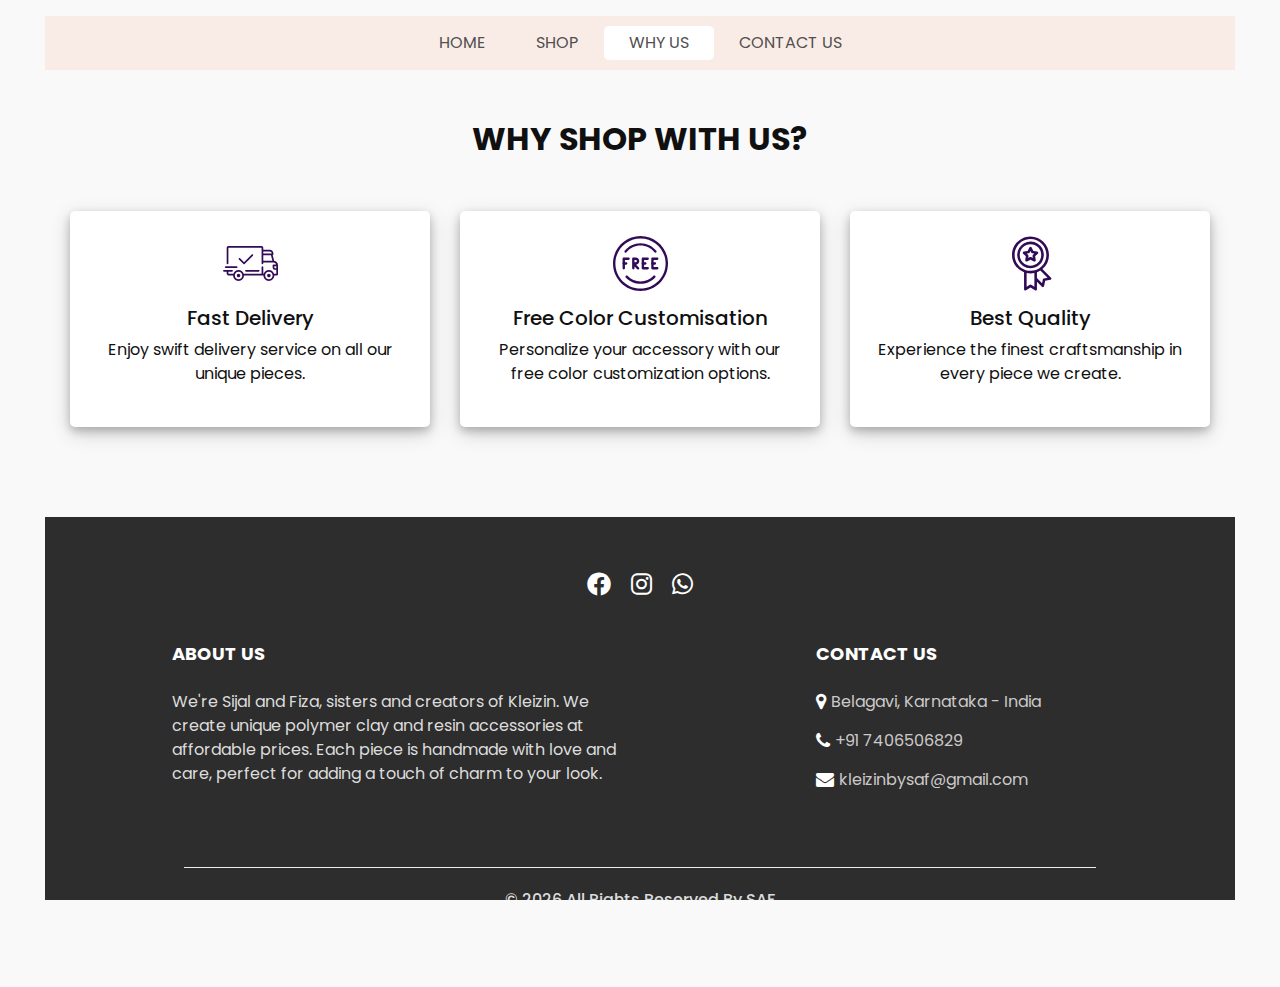
<file: why.html>
<!DOCTYPE html>
<html lang="en">

<head>
  <!-- Basic -->
  <meta charset="utf-8" />
  <meta http-equiv="X-UA-Compatible" content="IE=edge" />
  <!-- Mobile Metas -->
  <meta name="viewport" content="width=device-width, initial-scale=1, shrink-to-fit=no" />
  <!-- Site Metas -->
  <meta name="keywords" content="jewelry, polymer clay, accessories" />
  <meta name="description" content="Kleizin by SAF - Trendy polymer clay jewelry at affordable prices" />
  <meta name="author" content="Kleizin by SAF" />
  <link rel="shortcut icon" href="images/favicon.ico" type="image/x-icon">
  <link rel="stylesheet" href="https://cdnjs.cloudflare.com/ajax/libs/font-awesome/6.0.0-beta3/css/all.min.css">

  <title>Kleizin by SAF</title>

  <!-- Slider stylesheet -->
  <link rel="stylesheet" type="text/css" href="https://cdnjs.cloudflare.com/ajax/libs/OwlCarousel2/2.3.4/assets/owl.carousel.min.css" />
  <link rel="stylesheet" href="https://cdnjs.cloudflare.com/ajax/libs/font-awesome/6.0.0-beta3/css/all.min.css">


  <!-- Bootstrap core css -->
  <link rel="stylesheet" type="text/css" href="css/bootstrap.css" />

  <!-- Custom styles for this template -->
  <link href="css/style.css" rel="stylesheet" />
  <!-- Responsive style -->
  <link href="css/responsive.css" rel="stylesheet" />
</head>

<body>
    <div class="hero_area">
    <!-- header section starts -->
    <header class="header_section">
      <nav class="navbar navbar-expand-lg custom_nav-container mt-3">
        <button class="navbar-toggler" type="button" data-toggle="collapse" data-target="#navbarSupportedContent" aria-controls="navbarSupportedContent" aria-expanded="false" aria-label="Toggle navigation">
          <span class=""></span>
        </button>

        <div class="collapse navbar-collapse" id="navbarSupportedContent">
          <ul class="navbar-nav  ">
            <li class="nav-item">
              <a class="nav-link" href="index.html">Home</a>
            </li>
            <li class="nav-item">
              <a class="nav-link" href="shop.html">
                Shop
              </a>
            </li>
            <li class="nav-item active">
              <a class="nav-link" href="why.html">
                Why Us <span class="sr-only">(current)</span>
              </a>
            </li>
            <li class="nav-item">
              <a class="nav-link" href="contact.html">Contact Us</a>
            </li>
          </ul>
        </div>
      </nav>
    </header>
    <!-- end header section -->

  </div>
  <!-- end hero area -->

  <!-- why section -->

  <section class="why_section layout_padding">
    <div class="container">
      <div class="heading_container heading_center">
        <h2>
          Why Shop With Us?
        </h2>
      </div>
      <div class="row">
        <div class="col-md-4">
          <div class="box ">
            <div class="img-box">
              <svg version="1.1" id="Layer_1" xmlns="http://www.w3.org/2000/svg" xmlns:xlink="http://www.w3.org/1999/xlink" x="0px" y="0px" viewBox="0 0 512 512" style="enable-background:new 0 0 512 512;" xml:space="preserve">
                <g>
                  <g>
                    <path d="M476.158,231.363l-13.259-53.035c3.625-0.77,6.345-3.986,6.345-7.839v-8.551c0-18.566-15.105-33.67-33.67-33.67h-60.392
                 V110.63c0-9.136-7.432-16.568-16.568-16.568H50.772c-9.136,0-16.568,7.432-16.568,16.568V256c0,4.427,3.589,8.017,8.017,8.017
                 c4.427,0,8.017-3.589,8.017-8.017V110.63c0-0.295,0.239-0.534,0.534-0.534h307.841c0.295,0,0.534,0.239,0.534,0.534v145.372
                 c0,4.427,3.589,8.017,8.017,8.017c4.427,0,8.017-3.589,8.017-8.017v-9.088h94.569c0.008,0,0.014,0.002,0.021,0.002
                 c0.008,0,0.015-0.001,0.022-0.001c11.637,0.008,21.518,7.646,24.912,18.171h-24.928c-4.427,0-8.017,3.589-8.017,8.017v17.102
                 c0,13.851,11.268,25.119,25.119,25.119h9.086v35.273h-20.962c-6.886-19.883-25.787-34.205-47.982-34.205
                 s-41.097,14.322-47.982,34.205h-3.86v-60.393c0-4.427-3.589-8.017-8.017-8.017c-4.427,0-8.017,3.589-8.017,8.017v60.391H192.817
                 c-6.886-19.883-25.787-34.205-47.982-34.205s-41.097,14.322-47.982,34.205H50.772c-0.295,0-0.534-0.239-0.534-0.534v-17.637
                 h34.739c4.427,0,8.017-3.589,8.017-8.017s-3.589-8.017-8.017-8.017H8.017c-4.427,0-8.017,3.589-8.017,8.017
                 s3.589,8.017,8.017,8.017h26.188v17.637c0,9.136,7.432,16.568,16.568,16.568h43.304c-0.002,0.178-0.014,0.355-0.014,0.534
                 c0,27.996,22.777,50.772,50.772,50.772s50.772-22.776,50.772-50.772c0-0.18-0.012-0.356-0.014-0.534h180.67
                 c-0.002,0.178-0.014,0.355-0.014,0.534c0,27.996,22.777,50.772,50.772,50.772c27.995,0,50.772-22.776,50.772-50.772
                 c0-0.18-0.012-0.356-0.014-0.534h26.203c4.427,0,8.017-3.589,8.017-8.017v-85.511C512,251.989,496.423,234.448,476.158,231.363z
                  M375.182,144.301h60.392c9.725,0,17.637,7.912,17.637,17.637v0.534h-78.029V144.301z M375.182,230.881v-52.376h71.235
                 l13.094,52.376H375.182z M144.835,401.904c-19.155,0-34.739-15.583-34.739-34.739s15.584-34.739,34.739-34.739
                 c19.155,0,34.739,15.583,34.739,34.739S163.99,401.904,144.835,401.904z M427.023,401.904c-19.155,0-34.739-15.583-34.739-34.739
                 s15.584-34.739,34.739-34.739c19.155,0,34.739,15.583,34.739,34.739S446.178,401.904,427.023,401.904z M495.967,299.29h-9.086
                 c-5.01,0-9.086-4.076-9.086-9.086v-9.086h18.171V299.29z" />
                  </g>
                </g>
                <g>
                  <g>
                    <path d="M144.835,350.597c-9.136,0-16.568,7.432-16.568,16.568c0,9.136,7.432,16.568,16.568,16.568
                 c9.136,0,16.568-7.432,16.568-16.568C161.403,358.029,153.971,350.597,144.835,350.597z" />
                  </g>
                </g>
                <g>
                  <g>
                    <path d="M427.023,350.597c-9.136,0-16.568,7.432-16.568,16.568c0,9.136,7.432,16.568,16.568,16.568
                 c9.136,0,16.568-7.432,16.568-16.568C443.591,358.029,436.159,350.597,427.023,350.597z" />
                  </g>
                </g>
                <g>
                  <g>
                    <path d="M332.96,316.393H213.244c-4.427,0-8.017,3.589-8.017,8.017s3.589,8.017,8.017,8.017H332.96
                 c4.427,0,8.017-3.589,8.017-8.017S337.388,316.393,332.96,316.393z" />
                  </g>
                </g>
                <g>
                  <g>
                    <path d="M127.733,282.188H25.119c-4.427,0-8.017,3.589-8.017,8.017s3.589,8.017,8.017,8.017h102.614
                 c4.427,0,8.017-3.589,8.017-8.017S132.16,282.188,127.733,282.188z" />
                  </g>
                </g>
                <g>
                  <g>
                    <path d="M278.771,173.37c-3.13-3.13-8.207-3.13-11.337,0.001l-71.292,71.291l-37.087-37.087c-3.131-3.131-8.207-3.131-11.337,0
                 c-3.131,3.131-3.131,8.206,0,11.337l42.756,42.756c1.565,1.566,3.617,2.348,5.668,2.348s4.104-0.782,5.668-2.348l76.96-76.96
                 C281.901,181.576,281.901,176.501,278.771,173.37z" />
                  </g>
                </g>
                <g>
                </g>
                <g>
                </g>
                <g>
                </g>
                <g>
                </g>
                <g>
                </g>
                <g>
                </g>
                <g>
                </g>
                <g>
                </g>
                <g>
                </g>
                <g>
                </g>
                <g>
                </g>
                <g>
                </g>
                <g>
                </g>
                <g>
                </g>
                <g>
                </g>
              </svg>
            </div>
            <div class="detail-box">
              <h5>
                Fast Delivery
              </h5>
              <p>
                Enjoy swift delivery service on all our unique pieces.
              </p>
            </div>
          </div>
        </div>
        <div class="col-md-4">
          <div class="box ">
            <div class="img-box">
              <svg version="1.1" id="Capa_1" xmlns="http://www.w3.org/2000/svg" xmlns:xlink="http://www.w3.org/1999/xlink" x="0px" y="0px" viewBox="0 0 490.667 490.667" style="enable-background:new 0 0 490.667 490.667;" xml:space="preserve">
                <g>
                  <g>
                    <path d="M138.667,192H96c-5.888,0-10.667,4.779-10.667,10.667V288c0,5.888,4.779,10.667,10.667,10.667s10.667-4.779,10.667-10.667
                 v-74.667h32c5.888,0,10.667-4.779,10.667-10.667S144.555,192,138.667,192z" />
                  </g>
                </g>
                <g>
                  <g>
                    <path d="M117.333,234.667H96c-5.888,0-10.667,4.779-10.667,10.667S90.112,256,96,256h21.333c5.888,0,10.667-4.779,10.667-10.667
                 S123.221,234.667,117.333,234.667z" />
                  </g>
                </g>
                <g>
                  <g>
                    <path d="M245.333,0C110.059,0,0,110.059,0,245.333s110.059,245.333,245.333,245.333s245.333-110.059,245.333-245.333
                 S380.608,0,245.333,0z M245.333,469.333c-123.52,0-224-100.48-224-224s100.48-224,224-224s224,100.48,224,224
                 S368.853,469.333,245.333,469.333z" />
                  </g>
                </g>
                <g>
                  <g>
                    <path d="M386.752,131.989C352.085,88.789,300.544,64,245.333,64s-106.752,24.789-141.419,67.989
                 c-3.691,4.587-2.965,11.307,1.643,14.997c4.587,3.691,11.307,2.965,14.976-1.643c30.613-38.144,76.096-60.011,124.8-60.011
                 s94.187,21.867,124.779,60.011c2.112,2.624,5.205,3.989,8.32,3.989c2.368,0,4.715-0.768,6.677-2.347
                 C389.717,143.296,390.443,136.576,386.752,131.989z" />
                  </g>
                </g>
                <g>
                  <g>
                    <path d="M376.405,354.923c-4.224-4.032-11.008-3.861-15.061,0.405c-30.613,32.235-71.808,50.005-116.011,50.005
                 s-85.397-17.771-115.989-50.005c-4.032-4.309-10.816-4.437-15.061-0.405c-4.309,4.053-4.459,10.816-0.405,15.083
                 c34.667,36.544,81.344,56.661,131.456,56.661s96.789-20.117,131.477-56.661C380.864,365.739,380.693,358.976,376.405,354.923z" />
                  </g>
                </g>
                <g>
                  <g>
                    <path d="M206.805,255.723c15.701-2.027,27.861-15.488,27.861-31.723c0-17.643-14.357-32-32-32h-21.333
                 c-5.888,0-10.667,4.779-10.667,10.667v42.581c0,0.043,0,0.107,0,0.149V288c0,5.888,4.779,10.667,10.667,10.667
                 S192,293.888,192,288v-16.917l24.448,24.469c2.091,2.069,4.821,3.115,7.552,3.115c2.731,0,5.461-1.045,7.531-3.136
                 c4.16-4.16,4.16-10.923,0-15.083L206.805,255.723z M192,234.667v-21.333h10.667c5.867,0,10.667,4.779,10.667,10.667
                 s-4.8,10.667-10.667,10.667H192z" />
                  </g>
                </g>
                <g>
                  <g>
                    <path d="M309.333,277.333h-32v-64h32c5.888,0,10.667-4.779,10.667-10.667S315.221,192,309.333,192h-42.667
                 c-5.888,0-10.667,4.779-10.667,10.667V288c0,5.888,4.779,10.667,10.667,10.667h42.667c5.888,0,10.667-4.779,10.667-10.667
                 S315.221,277.333,309.333,277.333z" />
                  </g>
                </g>
                <g>
                  <g>
                    <path d="M288,234.667h-21.333c-5.888,0-10.667,4.779-10.667,10.667S260.779,256,266.667,256H288
                 c5.888,0,10.667-4.779,10.667-10.667S293.888,234.667,288,234.667z" />
                  </g>
                </g>
                <g>
                  <g>
                    <path d="M394.667,277.333h-32v-64h32c5.888,0,10.667-4.779,10.667-10.667S400.555,192,394.667,192H352
                 c-5.888,0-10.667,4.779-10.667,10.667V288c0,5.888,4.779,10.667,10.667,10.667h42.667c5.888,0,10.667-4.779,10.667-10.667
                 S400.555,277.333,394.667,277.333z" />
                  </g>
                </g>
                <g>
                  <g>
                    <path d="M373.333,234.667H352c-5.888,0-10.667,4.779-10.667,10.667S346.112,256,352,256h21.333
                 c5.888,0,10.667-4.779,10.667-10.667S379.221,234.667,373.333,234.667z" />
                  </g>
                </g>
                <g>
                </g>
                <g>
                </g>
                <g>
                </g>
                <g>
                </g>
                <g>
                </g>
                <g>
                </g>
                <g>
                </g>
                <g>
                </g>
                <g>
                </g>
                <g>
                </g>
                <g>
                </g>
                <g>
                </g>
                <g>
                </g>
                <g>
                </g>
                <g>
                </g>
              </svg>
            </div>
            <div class="detail-box">
              <h5>
                Free Color Customisation
              </h5>
              <p>
                Personalize your accessory with our free color customization options.
              </p>
            </div>
          </div>
        </div>
        <div class="col-md-4">
          <div class="box ">
            <div class="img-box">
              <svg id="_30_Premium" height="512" viewBox="0 0 512 512" width="512" xmlns="http://www.w3.org/2000/svg" data-name="30_Premium">
                <g id="filled">
                  <path d="m252.92 300h3.08a124.245 124.245 0 1 0 -4.49-.09c.075.009.15.023.226.03.394.039.789.06 1.184.06zm-96.92-124a100 100 0 1 1 100 100 100.113 100.113 0 0 1 -100-100z" />
                  <path d="m447.445 387.635-80.4-80.4a171.682 171.682 0 0 0 60.955-131.235c0-94.841-77.159-172-172-172s-172 77.159-172 172c0 73.747 46.657 136.794 112 161.2v158.8c-.3 9.289 11.094 15.384 18.656 9.984l41.344-27.562 41.344 27.562c7.574 5.4 18.949-.7 18.656-9.984v-70.109l46.6 46.594c6.395 6.789 18.712 3.025 20.253-6.132l9.74-48.724 48.725-9.742c9.163-1.531 12.904-13.893 6.127-20.252zm-339.445-211.635c0-81.607 66.393-148 148-148s148 66.393 148 148-66.393 148-148 148-148-66.393-148-148zm154.656 278.016a12 12 0 0 0 -13.312 0l-29.344 19.562v-129.378a172.338 172.338 0 0 0 72 0v129.38zm117.381-58.353a12 12 0 0 0 -9.415 9.415l-6.913 34.58-47.709-47.709v-54.749a171.469 171.469 0 0 0 31.467-15.6l67.151 67.152z" />
                  <path d="m287.62 236.985c8.349 4.694 19.251-3.212 17.367-12.618l-5.841-35.145 25.384-25c7.049-6.5 2.89-19.3-6.634-20.415l-35.23-5.306-15.933-31.867c-4.009-8.713-17.457-8.711-21.466 0l-15.933 31.866-35.23 5.306c-9.526 1.119-13.681 13.911-6.634 20.415l25.384 25-5.841 35.145c-1.879 9.406 9 17.31 17.367 12.618l31.62-16.414zm-53-32.359 2.928-17.615a12 12 0 0 0 -3.417-10.516l-12.721-12.531 17.658-2.66a12 12 0 0 0 8.947-6.5l7.985-15.971 7.985 15.972a12 12 0 0 0 8.947 6.5l17.658 2.66-12.723 12.535a12 12 0 0 0 -3.417 10.516l2.928 17.615-15.849-8.231a12 12 0 0 0 -11.058 0z" />
                </g>
              </svg>
            </div>
            <div class="detail-box">
              <h5>
                Best Quality
              </h5>
              <p>
                Experience the finest craftsmanship in every piece we create.
              </p>
            </div>
          </div>
        </div>
      </div>
    </div>
  </section>

  <!-- end why section -->

  <!-- info section -->

  <section class="info_section  layout_padding2-top">
    <div class="social_container">
      <div class="social_box">
        <a href="https://www.facebook.com/kleizin">
          <i class="fab fa-facebook" aria-hidden="true"></i>
        </a>
        <a href="https://www.instagram.com/kleizin.co/">
          <i class="fab fa-instagram" aria-hidden="true"></i>
        </a>
        <a href="https://chat.whatsapp.com/J1w8EFE6vrDF8a1kTOxHAK">
          <i class="fab fa-whatsapp" aria-hidden="true"></i>
        </a>
      </div>
    </div>
    <div class="info_container ">
      <div class="container">
        <div class="row">
          <div class="col-md-6 col-lg-6">
            <h6>
              ABOUT US
            </h6>
            <p>
              We're Sijal and Fiza, sisters and creators of Kleizin. We create unique polymer clay and resin accessories at affordable prices. Each piece is handmade with love and care, perfect for adding a touch of charm to your look.

            </p>
          </div>
          <div class="col-md-6 col-lg-6">
            <h6>
              CONTACT US
            </h6>
            <div class="info_link-box">
              <a href="">
                <i class="fa fa-map-marker" aria-hidden="true"></i>
                <span> Belagavi, Karnataka - India  </span>
              </a>
              <a href="">
                <i class="fa fa-phone" aria-hidden="true"></i>
                <span>+91 7406506829</span>
              </a>
              <a href="">
                <i class="fa fa-envelope" aria-hidden="true"></i>
                <span> kleizinbysaf@gmail.com</span>
              </a>
            </div>
          </div>
        </div>
      </div>
    </div>
    <!-- footer section -->
    <footer class=" footer_section">
      <div class="container">
        <p>
          &copy; <span id="displayYear"></span> All Rights Reserved By SAF
        </p>
      </div>
    </footer>
    <!-- footer section -->

  </section>

  <!-- end info section -->


  <script src="js/jquery-3.4.1.min.js"></script>
  <script src="js/bootstrap.js"></script>
  <script src="https://cdnjs.cloudflare.com/ajax/libs/OwlCarousel2/2.3.4/owl.carousel.min.js">
  </script>
  <script src="js/custom.js"></script>

</body>

</html>
</file>
<file: css/responsive.css>
@media (max-width: 1120px) {
    .saving_section .detail-box {
        padding: 0;
    }
}

@media (max-width: 992px) {
    .user_option {
        justify-content: center;
        margin-left: 0;
        margin-top: 10px;

    }

    .custom_nav-container {
        flex-direction: row;
    }

    .custom_nav-container .navbar-nav {
        align-items: center;
    }

    #navbarSupportedContent .navbar-nav .nav-link {
        margin: 5px 0;
    }

    .slider_section .detail-box {
        padding-left: 0;
    }

    .slider_section .detail-box h1 {
        font-size: 3rem;
    }

    .slider_section .img-box {
        padding: 0;
    }

    .saving_section .row {
        flex-direction: column-reverse;
    }

    .saving_section .detail-box {

        margin-bottom: 30px;
    }

    .client_section .box {
        margin: 15px 25px;
    }

    .client_section .carousel_btn-box {
        display: flex;
        justify-content: center;
        margin-top: 45px;
    }

    .client_section .carousel-control-prev,
    .client_section .carousel-control-next {
        position: unset;
        margin: 0 2.5px;
        width: 45px;
        height: 45px;
    }
}

@media (max-width: 768px) {
    .hero_area {
        padding: 0 25px;
    }

    .slider_section .img-box {
        margin-bottom: 45px;
    }

    .saving_section,
    .gift_section {
        padding-left: 25px;
        padding-right: 25px;
    }

    .gift_section .box {
        padding: 45px 0;
    }

    .gift_section .img-box {
        padding: 0 15px;
        margin-bottom: 45px;
    }

    .info_section .row>div {
        text-align: center;
        display: flex;
        flex-direction: column;
        align-items: center;

    }

    .info_section {
        margin: 0 25px 25px;
    }


}

@media (max-width: 576px) {
    .contact_section {
        padding-left: 25px;
        padding-right: 25px;
    }
}

@media (max-width: 480px) {

    .saving_section .detail-box,
    .gift_section .detail-box {
        padding: 0 5px;
    }
}

@media (max-width: 420px) {}

@media (max-width: 376px) {}

@media (min-width: 1200px) {
    .container {
        max-width: 1170px;
    }
}
</file>
<file: css/style.css>
@import url("https://fonts.googleapis.com/css2?family=Poppins:wght@300;400;500;600;700&display=swap");
@import url("font-awesome.min.css");
body {
  font-family: "poppins", sans-serif;
  color: #101010;
  background-color: #f9f9f9;
}

html, body {
  margin: 0;
  padding: 0;
  overflow-x: hidden; /* Remove horizontal scrolling */
  width: 100%;
  height: 100%;
}

*,
*::before,
*::after {
  box-sizing: border-box;
}
.container {
  width: 100%;
  max-width: 100%; /* Prevent container from exceeding screen width */
  padding: 0 15px; /* Optional: Add padding for some spacing */
}

.img-fluid {
  max-width: 100%;
  height: auto;
}
/* For screens larger than 992px (Desktops) */
@media (min-width: 992px) {
  .slider_section .slider_container {
    height: 80vh; /* Adjust height if needed */
  }
}

/* For screens between 768px and 992px (Tablets) */
@media (min-width: 768px) and (max-width: 991px) {
  .slider_section .slider_container {
    height: 70vh; /* Adjust height if needed */
  }
}

/* For screens smaller than 768px (Mobile) */
@media (max-width: 767px) {
  .slider_section .slider_container {
    height: 50vh; /* Adjust height if needed */
  }
  
  .image_section {
    padding: 10px 0; /* Adjust padding as needed */
  }
}
img {
  max-width: 100%;
  height: auto;
}
.container {
  display: flex;
  flex-direction: column;
  align-items: center;
  justify-content: center;
}

.slider_section .row,
.image_section .container {
  display: flex;
  flex-direction: column;
  align-items: center;
}

.layout_padding {
  padding-top: 50px;
  padding-bottom: 90px;
}

.layout_padding2 {
  padding-top: 45px;
  padding-bottom: 45px;
}

.layout_padding2-top {
  padding-top: 45px;
}

.layout_padding2-bottom {
  padding-bottom: 45px;
}

.layout_padding-top {
  padding-top: 90px;
}

.layout_padding-bottom {
  padding-bottom: 90px;
}

.heading_container {
  display: -webkit-box;
  display: -ms-flexbox;
  display: flex;
  -webkit-box-orient: vertical;
  -webkit-box-direction: normal;
      -ms-flex-direction: column;
          flex-direction: column;
}

.heading_container h2 {
  text-transform: uppercase;
  font-weight: bold;
}

.heading_container h2 span {
  color: #f89cab;
}

.heading_container.heading_center {
  -webkit-box-align: center;
      -ms-flex-align: center;
          align-items: center;
  text-align: center;
}

/*header section*/
.hero_area {
  padding: 0 45px;
}

.hero_area.sub_pages {
  height: auto;
}

#navbarSupportedContent {
  width: 100%;
  background-color: #f9ece6;
  -webkit-box-pack: center;
      -ms-flex-pack: center;
          justify-content: center;
  padding: 10px 0;
/*  border-radius: 15px 15px 0 0;*/
}

#navbarSupportedContent.innerpage_navbar {
  background-color: white;
  border-radius: 10px;
  -webkit-box-shadow: 0 0 3px 0 rgba(0, 0, 0, 0.25);
          box-shadow: 0 0 3px 0 rgba(0, 0, 0, 0.25);
}

#navbarSupportedContent.innerpage_navbar .nav-item.active .nav-link {
  background-color: #f4f5f6;
}

#navbarSupportedContent .navbar-nav .nav-link {
  padding: 5px 25px;
  color: #514f4f;
  text-align: center;
  text-transform: uppercase;
  border-radius: 5px;
}

#navbarSupportedContent .nav-item.active .nav-link {
  background-color: #ffffff;
}

a,
a:hover,
a:focus {
  text-decoration: none;
}

a:hover,
a:focus {
  color: initial;
}

.btn,
.btn:focus {
  outline: none !important;
  -webkit-box-shadow: none;
          box-shadow: none;
}

.navbar-brand {
  margin: 15px 0;
  padding: 0;
}

.navbar-brand span {
  font-size: 28px;
  font-weight: bold;
  color: #000000;
  text-transform: uppercase;
  margin: 0;
  padding: 0;
}

.custom_nav-container .nav_search-btn {
  padding: 0;
  border: none;
}

.custom_nav-container {
  z-index: 99999;
  padding: 0;
  -webkit-box-orient: vertical;
  -webkit-box-direction: normal;
      -ms-flex-direction: column;
          flex-direction: column;
  -webkit-box-align: center;
      -ms-flex-align: center;
          align-items: center;
}

.custom_nav-container .navbar-toggler {
  outline: none;
}

.custom_nav-container .navbar-toggler {
  outline: none;
}

.custom_nav-container .navbar-toggler {
  padding: 0;
  width: 35px;
  height: 42px;
  -webkit-transition: all .3s;
  transition: all .3s;
}

.custom_nav-container .navbar-toggler span {
  display: block;
  width: 35px;
  height: 4px;
  background-color:  #808080;
  margin: 7px 0;
  -webkit-transition: all 0.3s;
  transition: all 0.3s;
  position: relative;
  border-radius: 5px;
  -webkit-transition: all .3s;
  transition: all .3s;
}

.custom_nav-container .navbar-toggler span::before, .custom_nav-container .navbar-toggler span::after {
  content: "";
  position: absolute;
  left: 0;
  height: 100%;
  width: 100%;
  background-color:  #808080;
  top: -10px;
  border-radius: 5px;
  -webkit-transition: all .3s;
  transition: all .3s;
}

.custom_nav-container .navbar-toggler span::after {
  top: 10px;
}

.custom_nav-container .navbar-toggler[aria-expanded="true"] {
  -webkit-transform: rotate(360deg);
          transform: rotate(360deg);
}

.custom_nav-container .navbar-toggler[aria-expanded="true"] span {
  -webkit-transform: rotate(45deg);
          transform: rotate(45deg);
}

.custom_nav-container .navbar-toggler[aria-expanded="true"] span::before, .custom_nav-container .navbar-toggler[aria-expanded="true"] span::after {
  -webkit-transform: rotate(90deg);
          transform: rotate(90deg);
  top: 0;
}

.user_option {
  display: -webkit-box;
  display: -ms-flexbox;
  display: flex;
  -webkit-box-align: center;
      -ms-flex-align: center;
          align-items: center;
  margin-left: 25px;
}

.user_option a {
  margin-right: 25px;
  color: #000000;
}

.user_option a span {
  margin-left: 5px;
}

/*end header section*/
.slider_section .slider_container {
  color: #000000; /* Change text color to black */
  background-size: cover;
  padding: 25px;
  border-radius: 0 0 15px 15px;
  height: 100vh; /* Full viewport height */
  width: 100%; /* Full width */
}

.slider_section .row {
  align-items: center;
}

.slider_section .detail-box {
  padding-left: 45px;
  margin: 45px 0;
}

.slider_section .detail-box h1 {
  font-weight: bold;
  font-size: 3.5rem;
  margin-bottom: 10px;
}

.slider_section .button-container {
  display: flex;
  justify-content: center; /* Center horizontally */
  margin-top: 25px; /* Adjust spacing from content above */
}


.slider_section .detail-box a {
  display: inline-block;
  padding: 10px 30px;
  background-color: #db4566;
  color: #ffffff;
  border: 1px solid #db4566;
  border-radius: 5px;
  transition: all .3s;
  margin-top: 25px;
  text-transform: uppercase;
}

.slider_section .detail-box a:hover {
  background-color: transparent;
  color: #db4566;
}

.image_section {
  padding: 10px 0; /* Adjust padding as needed */
  background-color: #ffffff; /* Optional: add a background color to match the section */
}

.image_section .divider-image {
  max-width: 100%;
  height: auto; /* Maintain aspect ratio */
  max-height: 100px; /* Height for the divider effect */
  object-fit: contain; /* Ensure correct scaling */
}

.shop_section .heading_container {
  margin-bottom: 40px;
}

.shop_section .box {
  background-color: white;
  box-shadow: 0 4px 8px rgba(0, 0, 0, 0.2), /* First dark shadow */
                  0 6px 20px rgba(0, 0, 0, 0.19); /* Second dark shadow for depth */
  position: relative;
  padding: 10px;
  margin-top: 25px;
}

.shop_section .box a {
  color: #000000;
}

.shop_section .box .img-box {
  display: -webkit-box;
  display: -ms-flexbox;
  display: flex;
  -webkit-box-pack: center;
      -ms-flex-pack: center;
          justify-content: center;
  -webkit-box-align: center;
      -ms-flex-align: center;
          align-items: center;
  padding: 15px 30px;
  height: 245px;
}

.shop_section .box .img-box img {
  max-width: 100%;
  max-height: 100%;
  border: 3px solid #f9ece6;
}

.shop_section .box .detail-box a{
  display: inline-block;
  padding: 10px 10px;
  background-color: #db4566;
  color: #ffffff;
  border: 1px solid #db4566;
  border-radius: 5px;
  -webkit-transition: all .3s;
  transition: all .3s;
  font-size: 14px;
  height: 30px;
  display: flex;
  align-items: center;
  justify-content: center;
}

.shop_section .box .detail-box a:hover{
  background-color: transparent;
  color: #db4566;
}


.shop_section .box .detail-box {
  display: -webkit-box;
  display: -ms-flexbox;
  display: flex;
  padding: 0px 10px 5px 6px;
  -webkit-box-pack: justify;
      -ms-flex-pack: justify;
          justify-content: space-between;
}

.shop_section .box .detail-box h6 span {
  color: #db4f66;
}

.shop_section .box .new {
  width: 50px;
  height: 50px;
  position: absolute;
  top: 10px;
  left: 10px;
  background-color: #ffffff;
  display: -webkit-box;
  display: -ms-flexbox;
  display: flex;
  -webkit-box-pack: center;
      -ms-flex-pack: center;
          justify-content: center;
  -webkit-box-align: center;
      -ms-flex-align: center;
          align-items: center;
  border-radius: 100%;
  font-size: 13px;
}

.shop_section .btn-box {
  display: -webkit-box;
  display: -ms-flexbox;
  display: flex;
  -webkit-box-pack: center;
      -ms-flex-pack: center;
          justify-content: center;
  margin-top: 45px;
}

.shop_section .btn-box a {
  display: inline-block;
  padding: 10px 10px;
  background-color: #f16179;
  color: #ffffff;
  border: 1px solid #f16179;
  border-radius: 5px;
  -webkit-transition: all .3s;
  transition: all .3s;
}

.shop_section .btn-box a:hover {
  background-color: transparent;
  color: #f16179;
}

.saving_section {
  padding-left: 45px;
  padding-right: 45px;
}

.saving_section .box {
  padding-top: 45px;
  background-color: #7fd7eb;
  color: #ffffff;
  border-radius: 15px;
}

.saving_section .row {
  -webkit-box-align: center;
      -ms-flex-align: center;
          align-items: center;
}

.saving_section .img-box {
  padding: 15px 0 0 25px;
}

.saving_section .img-box img {
  width: 100%;
}

.saving_section .detail-box {
  padding: 0 25px;
}

.saving_section .detail-box p {
  margin-top: 5px;
}

.saving_section .detail-box .btn-box {
  display: -webkit-box;
  display: -ms-flexbox;
  display: flex;
  -ms-flex-wrap: wrap;
      flex-wrap: wrap;
  margin: 35px -5px 0;
}

.saving_section .detail-box .btn-box a {
  width: 165px;
  text-align: center;
  margin: 5px;
}

.saving_section .detail-box .btn-box .btn1 {
  display: inline-block;
  padding: 10px 0;
  background-color: #109dbd;
  color: #ffffff;
  border: 1px solid #109dbd;
  border-radius: 0;
  -webkit-transition: all .3s;
  transition: all .3s;
}

.saving_section .detail-box .btn-box .btn1:hover {
  background-color: transparent;
  color: #109dbd;
}

.saving_section .detail-box .btn-box .btn2 {
  display: inline-block;
  padding: 10px 0;
  background-color: #ffffff;
  color: #000000;
  border: 1px solid #ffffff;
  border-radius: 0;
  -webkit-transition: all .3s;
  transition: all .3s;
}

.saving_section .detail-box .btn-box .btn2:hover {
  background-color: transparent;
  color: #ffffff;
}

.why_section .box {
  text-align: center;
  margin-top: 45px;
  background-color: white;
  padding: 25px;
  border-radius: 5px;
  box-shadow: 0 4px 8px rgba(0, 0, 0, 0.2), /* First dark shadow */
                  0 6px 20px rgba(0, 0, 0, 0.19); /* Second dark shadow for depth */
}

.why_section .box .img-box {
  margin-bottom: 15px;
}

.why_section .box .img-box svg {
  width: 55px;
  height: auto;
  fill: #320b57;
}

.gift_section {
  padding-left: 45px;
  padding-right: 45px;
}

.gift_section .box {
  background-color: #6929a5;
  border-radius: 15px;
  color: #ffffff;
}

.gift_section .row {
  -webkit-box-align: center;
      -ms-flex-align: center;
          align-items: center;
}

.gift_section .img-box {
  padding: 60px 0 60px 25px;
}

.gift_section .img-box img {
  width: 100%;
}

.gift_section .detail-box {
  padding: 0 25px;
}

.gift_section .detail-box p {
  margin-top: 5px;
}

.gift_section .detail-box .btn-box {
  display: -webkit-box;
  display: -ms-flexbox;
  display: flex;
  -ms-flex-wrap: wrap;
      flex-wrap: wrap;
  margin: 35px -5px 0;
}

.gift_section .detail-box .btn-box a {
  width: 165px;
  text-align: center;
  margin: 5px;
}

.gift_section .detail-box .btn-box .btn1 {
  display: inline-block;
  padding: 10px 0;
  background-color: #ffffff;
  color: #000000;
  border: 1px solid #ffffff;
  border-radius: 0;
  -webkit-transition: all .3s;
  transition: all .3s;
}

.gift_section .detail-box .btn-box .btn1:hover {
  background-color: transparent;
  color: #ffffff;
}

.gift_section .detail-box .btn-box .btn2 {
  display: inline-block;
  padding: 10px 0;
  background-color: #9242dd;
  color: #ffffff;
  border: 1px solid #9242dd;
  border-radius: 0;
  -webkit-transition: all .3s;
  transition: all .3s;
}

.gift_section .detail-box .btn-box .btn2:hover {
  background-color: transparent;
  color: #9242dd;
}

.contact_section {
  position: relative;
}

.contact_section .container-bg {
  -webkit-box-shadow: 0 0 25px 0 rgba(0, 0, 0, 0.1);
          box-shadow: 0 0 25px 0 rgba(0, 0, 0, 0.1);
}

.contact_section .heading_container {
  margin-bottom: 30px;
}

.contact_section .row {
  -webkit-box-align: stretch;
      -ms-flex-align: stretch;
          align-items: stretch;
}


/* info section */
.info_section {
    position: relative;
    background-color: #2d2d2d; /* Background color for both sections */
    color: #ffffff;
    margin: 0 45px 45px;
}

.info_container {
    padding: 10px 0; /* Add padding to the top and bottom of the container */
}

.info_section .social_container {
    -webkit-box-pack: center;
    -ms-flex-pack: center;
    justify-content: center;
    margin-top: 5px;
    margin-bottom: 30px;
}

.info_section .social_container .social_box {
    display: -webkit-box;
    display: -ms-flexbox;
    display: flex;
    -webkit-box-align: center;
    -ms-flex-align: center;
    align-items: center;
    -webkit-box-pack: center;
    -ms-flex-pack: center;
    justify-content: center;
}

.info_section .social_container .social_box a {
    margin: 0 10px;
    color: #ffffff;
    font-size: 24px;
}

.info_section .row {
    display: flex; /* Use flexbox for proper alignment */
    align-items: flex-start; /* Align items at the start */
    margin-bottom: 40px; /* Add spacing between About Us and Contact Us */
}

/* Ensure proper spacing and alignment */
.info_section .col-md-6.col-lg-6 {
    padding: 0 15px; /* Add padding for spacing */
}

/* Move Contact Us section towards the right */
.info_section .col-md-6.col-lg-6:nth-child(2) {
    padding-left: 15%; /* Move towards the right by 50px */
}

.info_section .col-md-6.col-lg-6:nth-child(1) {
    padding-left: 10%; /* Move towards the right by 50px */
}

/* Text Color */
.info_section h6 {
    font-weight: bold;
    text-transform: uppercase;
    font-size: 18px;
    margin-bottom: 25px;
}

.info_section p {
    color: #dcdcdc; /* Dark white color for About Us section text */
}

.info_section .info_link-box a {
    display: -webkit-box;
    display: -ms-flexbox;
    display: flex;
    -webkit-box-align: center;
    -ms-flex-align: center;
    align-items: center;
    margin: 15px 0;
}

.info_section .info_link-box a:hover {
    color: #ffffff;
}

.info_section .info_link-box a i {
    color: #ffffff;
    margin-right: 5px;
    font-size: 18px;
}

.info_section .info_link-box a span {
    color: #cbc9c9; /* Light white color for Contact Us section text */
}

.info_section .info_link-box a:hover span {
    color: #ffffff;
}

.footer_section {
    background-color: #2d2d2d; /* Background color for footer */
    color: #ffffff;
    padding: 10px 0;
}


/* end info section */
/* footer section*/
.footer_section {
  font-weight: 500;
}

.footer_section p {
  padding: 20px 0;
  margin: 0 auto;
  text-align: center;
  border-top: 1.5px solid #eeeeee;
  width: 80%;
}

.footer_section a {
  color: #cbc9c9;
}

/* end footer section*/
/*# sourceMappingURL=style.css.map */
</file>
